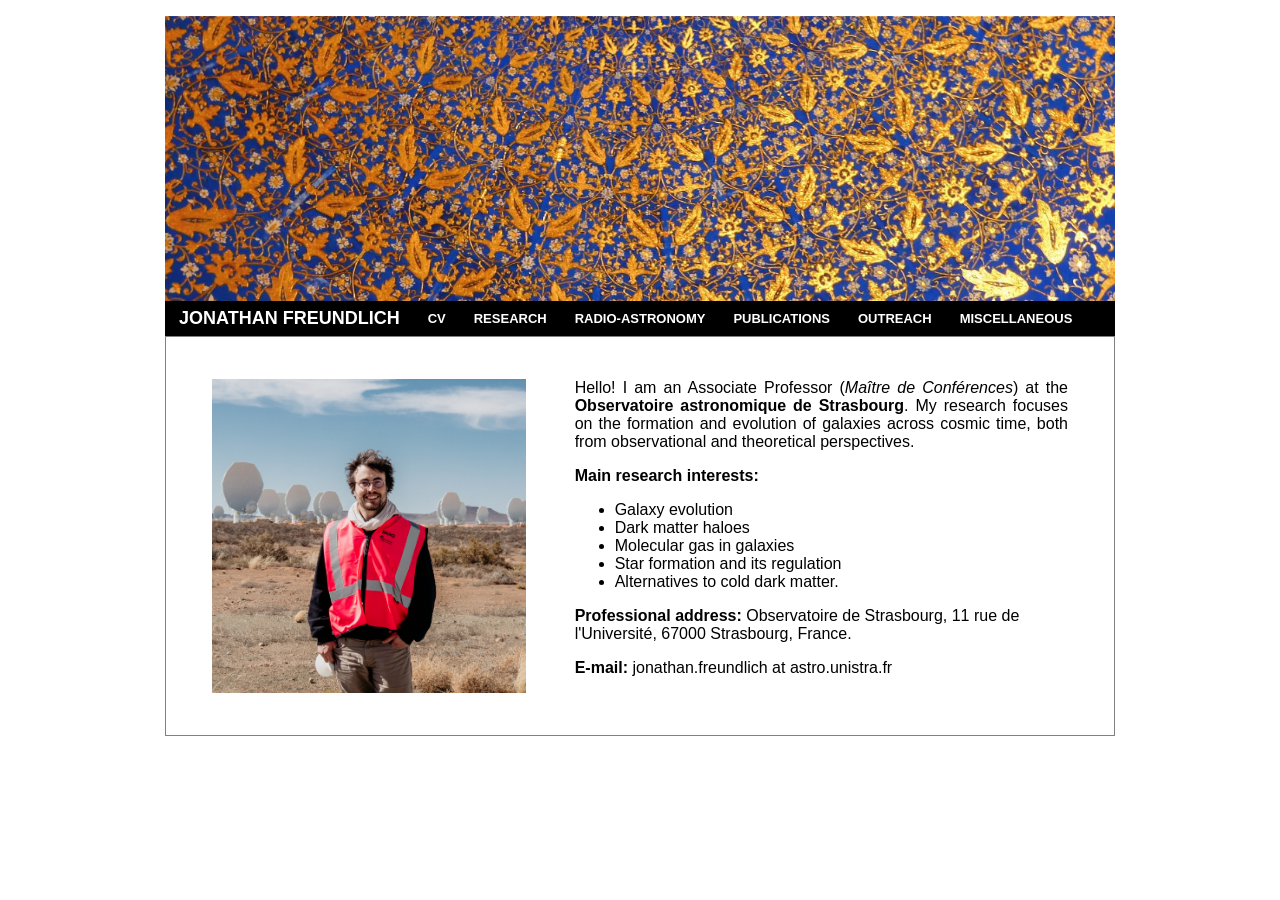
<file: index.html>
<html>
<link rel="stylesheet" type="text/css" href="style.css">

<head>
<title>Jonathan Freundlich</title>
</head>

<META HTTP-EQUIV="Content-Type" CONTENT="text/html; charset=UTF-8">
<META NAME="keywords" CONTENT="Jonathan,Freundlich,Jonathan
Freundlich,Astrophysics,Astro,Star formation,Filaments,Avishai
Dekel,Francoise Combes,Dekel,Combes,Hebrew University,Racah
Institute,Observatoire de
Paris,Cusp-core,Carbozone,Veronika,Hawaii,Las Vegas,Rameswaram">
<META NAME="description" CONTENT="Webpage of Jonathan Freundlich">
<META NAME="author" CONTENT="Jonathan Freundlich">

<script>
  (function(i,s,o,g,r,a,m){i['GoogleAnalyticsObject']=r;i[r]=i[r]||function(){
  (i[r].q=i[r].q||[]).push(arguments)},i[r].l=1*new Date();a=s.createElement(o),
  m=s.getElementsByTagName(o)[0];a.async=1;a.src=g;m.parentNode.insertBefore(a,m)
  })(window,document,'script','https://www.google-analytics.com/analytics.js','ga');

  ga('create', 'UA-87950720-1', 'auto');
  ga('send', 'pageview');

</script>

<body>

<!---- HEAD ----------------------------------------------------->

<div id="cf" class="shadow">
   <img class="bottom" src="images/samarkand2.jpg" />
   <img class="top" src="images/samarkand1.jpg" />
</div>

<div id="navbar">
        <ul>
           <li><a href="./index.html"
        style="text-decoration: none" class="nav"><font size="4"
        face="arial"><b>JONATHAN FREUNDLICH</b></font></a></li>
	   <li><a href="./cv.html" style="text-decoration: none" class="nav"><font size="2" face="arial"><b>CV</b></font></a></li>
           <li><a href="./research.html" style="text-decoration: none" class="nav"><font size="2" face="arial"><b>RESEARCH</b></font></a></li>
           <li><a href="./radio.html" style="text-decoration: none" class="nav"><font size="2" face="arial"><b>RADIO-ASTRONOMY</b></font></a></li>
           <li><a href="./publications.html" style="text-decoration: none" class="nav"><font size="2" face="arial"><b>PUBLICATIONS</b></font></a></li>
           <li><a href="./outreach.html" style="text-decoration: none" class="nav"><font size="2" face="arial"><b>OUTREACH</b></font></a></li>
           <li><a href="./miscelaneous.html" style="text-decoration: none" class="nav"><font size="2" face="arial"><b>MISCELLANEOUS</b></font></a></li>
        </ul>
</div>

<!---- TEXT ----------------------------------------------------->

<table frame="box" width=100%>
<tr>
<td>
<blockquote>

<font face="arial">
<br/>
<br/>
<center>
  <table  width=100%>
    <tr valign="top">
      <td width=37% >
      <img src="images/photo_SKA.jpeg" width=100% />
      </td>
      <td width=5%>
      </td>
      <td>
	<p align="justify">
	Hello! I am an Associate Professor (<i>Maître de Conférences</i>) at the
	<a href="https://astro.unistra.fr/"
	style="text-decoration:none" class="type1"><b>Observatoire astronomique de Strasbourg</b></a>.
	My research focuses on the formation and evolution of galaxies across
	cosmic time, both from observational and theoretical perspectives. 
	</p>

	<p>
	<b>Main research interests:</b>
	    <ul>
    <li>Galaxy evolution</li>	  
    <li>Dark matter haloes</li>
    <li>Molecular gas in galaxies</li>  
    <li>Star formation and its regulation</li>
    <li>Alternatives to cold dark matter. </li>
	    </ul>
	</p>
	    
	
	<p>
	<b>Professional address:</b> Observatoire de Strasbourg, 11 rue de l'Universit&eacute;, 67000 Strasbourg, France. 
	</p>

	<p>
	<b>E-mail:</b> jonathan.freundlich at astro.unistra.fr
	<br />
	<br />
	<br />
	</p>
      </td>
    </tr>
  </table>
</center>



<center>
</center>

</font>

</blockquote>
</td>
</tr>
</table>


<!---- FOOT ----------------------------------------------------->




</body></html>
</file>
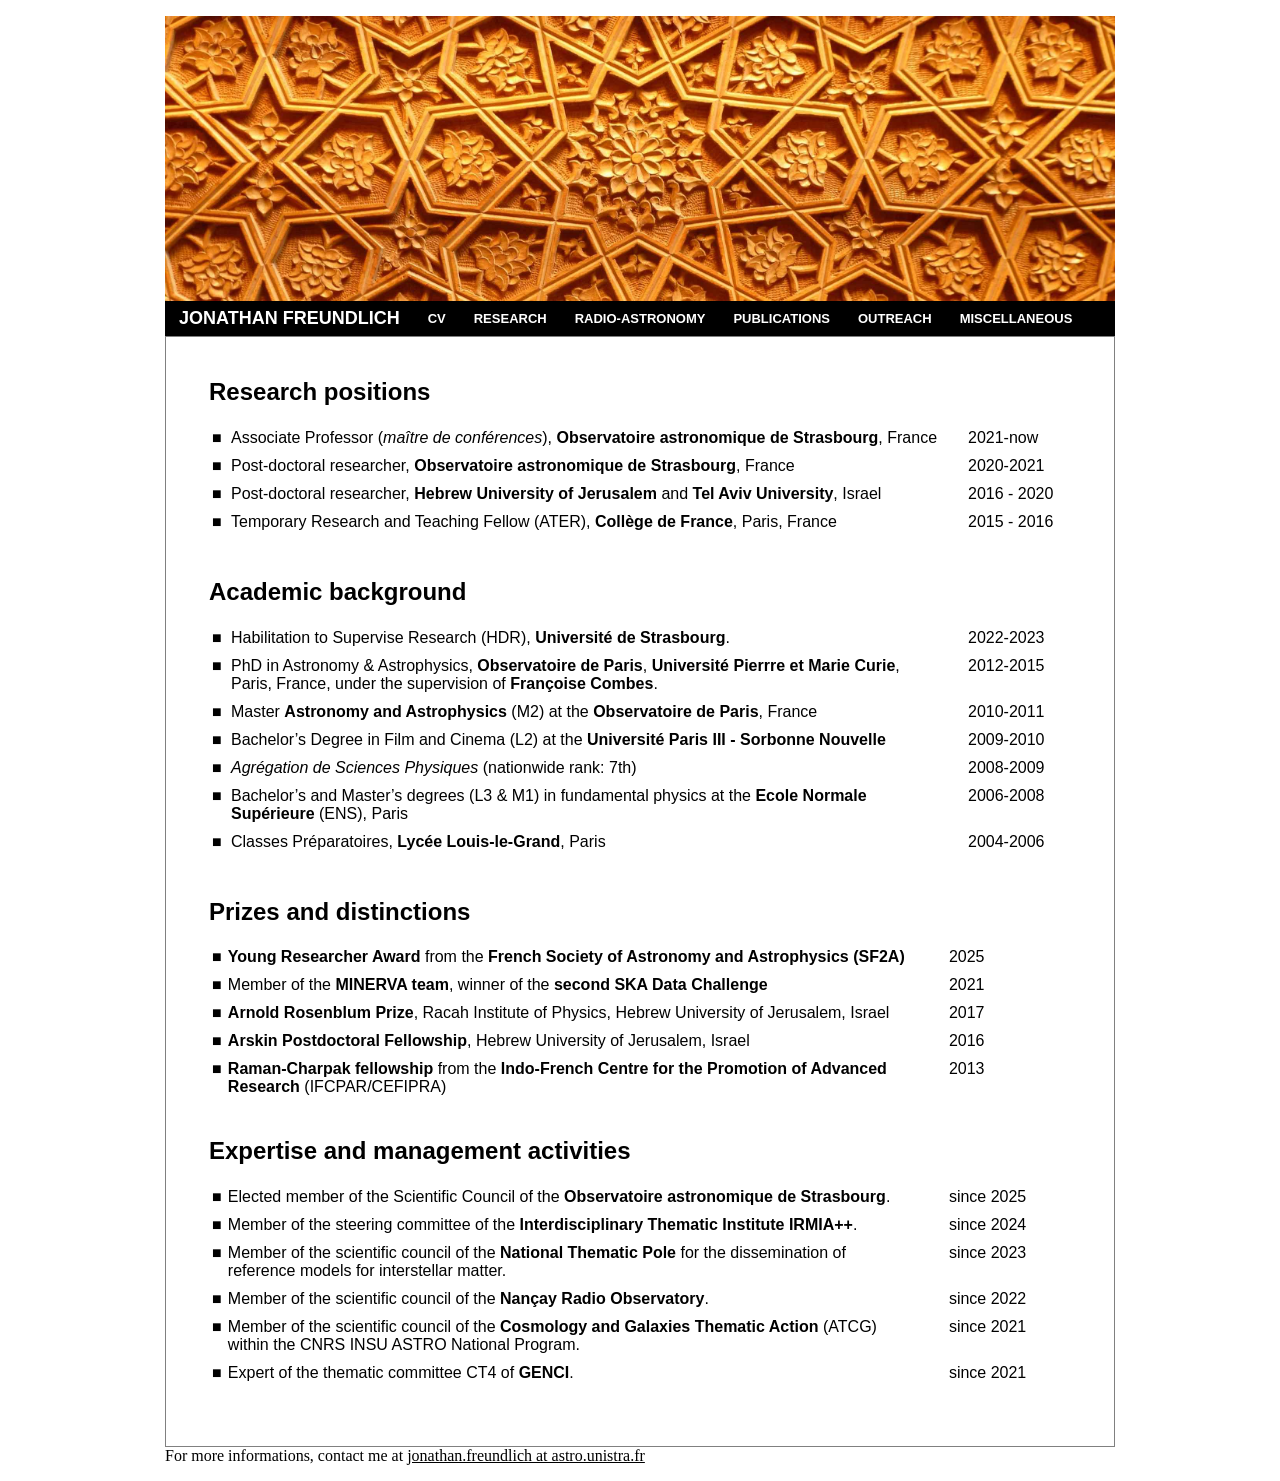
<file: cv.html>
<html>
<link rel="stylesheet" type="text/css" href="style.css">

<head>
<title>Jonathan Freundlich</title>
</head>

<META HTTP-EQUIV="Content-Type" CONTENT="text/html; charset=UTF-8">
<META HTTP-EQUIV="Content-Type" CONTENT="text/html; charset=UTF-8">
<META NAME="keywords" CONTENT="Jonathan,Freundlich,Jonathan
Freundlich,Astrophysics,Astro,Star formation,Filaments,Avishai
Dekel,Francoise Combes,Dekel,Combes,Hebrew University,Racah
Institute,Observatoire de
Paris,Cusp-core,Carbozone,Veronika,Hawaii,Las Vegas,Rameswaram">
<META NAME="description" CONTENT="Webpage of Jonathan Freundlich">
<META NAME="author" CONTENT="Jonathan Freundlich">

<script>
  (function(i,s,o,g,r,a,m){i['GoogleAnalyticsObject']=r;i[r]=i[r]||function(){
  (i[r].q=i[r].q||[]).push(arguments)},i[r].l=1*new Date();a=s.createElement(o),
  m=s.getElementsByTagName(o)[0];a.async=1;a.src=g;m.parentNode.insertBefore(a,m)
  })(window,document,'script','https://www.google-analytics.com/analytics.js','ga');

  ga('create', 'UA-87950720-1', 'auto');
  ga('send', 'pageview');

</script>

<body>

<!---- HEAD ----------------------------------------------------->

<div id="cf" class="shadow">
   <img class="bottom" src="images/samarkand4.jpg" />
   <img class="top" src="images/samarkand3.jpg" />
</div>

<div id="navbar">
        <ul>
           <li><a href="./index.html"
        style="text-decoration: none" class="nav"><font size="4"
        face="arial"><b>JONATHAN FREUNDLICH</b></font></a></li>
	   <li><a href="./cv.html" style="text-decoration: none" class="nav"><font size="2" face="arial"><b>CV</b></font></a></li>
           <li><a href="./research.html" style="text-decoration: none" class="nav"><font size="2" face="arial"><b>RESEARCH</b></font></a></li>
           <li><a href="./radio.html" style="text-decoration: none" class="nav"><font size="2" face="arial"><b>RADIO-ASTRONOMY</b></font></a></li>
           <li><a href="./publications.html" style="text-decoration: none" class="nav"><font size="2" face="arial"><b>PUBLICATIONS</b></font></a></li>
		<li><a href="./outreach.html" style="text-decoration: none" class="nav"><font size="2" face="arial"><b>OUTREACH</b></font></a></li>
           <li><a href="./miscelaneous.html" style="text-decoration: none" class="nav"><font size="2" face="arial"><b>MISCELLANEOUS</b></font></a></li>
        </ul>
</div>

<!---- TEXT ----------------------------------------------------->

<table frame="box" width=100%>
<tr>
<td>
<blockquote>

<font face="arial">

  
<br />
  

<h2 width=100%>Research positions</h2>
<table  width=100%>
	<tr valign="top" class="spaceUnder">
      <td width=15px valign="top">&#9632; </td>
      <td valign="top"> Associate Professor (<i>maître de conférences</i>), <a
	href="https://astro.unistra.fr/" style="text-decoration:
	none" class="type1"><b>Observatoire astronomique de Strasbourg</b></a>, France</td>
      <td width=20px></td>
      <td width=100px valign="top">2021-now</td>
    </tr>
    
	<tr valign="top" class="spaceUnder">
      <td width=15px valign="top">&#9632; </td>
      <td valign="top"> Post-doctoral researcher, <a
	href="https://astro.unistra.fr/" style="text-decoration:
	none" class="type1"><b>Observatoire astronomique de Strasbourg</b></a>, France</td>
      <td width=20px></td>
      <td width=100px valign="top">2020-2021</td>
    </tr>
    
    <tr valign="top" class="spaceUnder">
      <td width=15px valign="top">&#9632; </td>
      <td valign="top"> Post-doctoral researcher, <a
	href="http://new.huji.ac.il/en" style="text-decoration:
	none" class="type1"><b>Hebrew University of
	Jerusalem</b></a> and <a
	href="https://physics.tau.ac.il/astrophysics" style="text-decoration:
	none" class="type1"><b>Tel Aviv University</b>, Israel</td>
      <td width=20px></td>
      <td width=100px valign="top">2016 - 2020</td>
    </tr>

    <tr class="spaceUnder">
      <td width=5px valign="top">&#9632; </td>
      <td valign="top">Temporary Research and Teaching Fellow (ATER), 
	<a
	href="https://www.college-de-france.fr/site/college/index.htm" style="text-decoration:
	none" class="type1"><b>Coll&egrave;ge de France</b></a>, Paris,
	France</td>
      <td width=20px></td>
      <td valign="top">2015 - 2016</td>
    </tr>

</table>
<br />

<h2 width=100%>Academic background</h2>
<table  width=100%>
    <tr valign="top" class="spaceUnder">
      <td width=15px valign="top">&#9632; </td>
      <td valign="top" class="spaceUnder"> Habilitation to Supervise Research (HDR), <a
          href="https://www.unistra.fr/fr" style="text-decoration:none"
          class="type1"><b>Université de Strasbourg</b></a>.</td>
      <td width=20px></td>
      <td width=100px valign="top">2022-2023</td>
    </tr>
      
    <tr valign="top" class="spaceUnder">
      <td width=15px valign="top">&#9632; </td>
      <td valign="top" class="spaceUnder">PhD in Astronomy & Astrophysics, <a
          href="https://www.obspm.fr/" style="text-decoration:none"
          class="type1"><b>Observatoire de Paris</b></a>, <a
	href="http://www.upmc.fr/en/index.html" style="text-decoration:none"
	class="type1"><b>Universit&eacute; Pierrre et Marie Curie</b></a>, Paris, France,
	under the supervision of <a
	href="http://aramis.obspm.fr/~combes/" style="text-decoration:none"
	class="type1"><b>Françoise Combes</b></a>.</td>
      <td width=20px></td>
      <td width=100px valign="top">2012-2015</td>
    </tr>
    
    <tr valign="top"  class="spaceUnder">
       <td width=5px valign="top">&#9632; </td>
      <td valign="top">Master	<a
	href="http://ufe.obspm.fr/Master/Master-2-Recherche/" style="text-decoration:none"
	class="type1"><b>Astronomy and Astrophysics</b></a> (M2) at the
	<a
	href="https://www.obspm.fr/" style="text-decoration:none"
	class="type1"><b>Observatoire de Paris</b></a>, France
      </td>
      <td width=20px valign="top"></td>
      <td valign="top">2010-2011</td>
    </tr>
    
    <tr valign="top"  class="spaceUnder">
      <td width=5px valign="top">&#9632; </td>
      <td valign="top">Bachelor’s Degree in Film and Cinema (L2) at the <a
	href="http://www.univ-paris3.fr/dept-cav" style="text-decoration:none"
	class="type1"><b>Université Paris III - Sorbonne Nouvelle</b></a></td>
      <td width=20px></td>
      <td valign="top">2009-2010</td>
    </tr>
    
    <tr valign="top" class="spaceUnder">
      <td width=5px valign="top">&#9632; </td>
      <td><i>Agr&eacute;gation de Sciences
	Physiques</i> (nationwide rank: 7th)</td>
      <td width=20px></td>
      <td>2008-2009</td>
    </tr>
    
    <tr valign="top" class="spaceUnder">
      <td width=5px valign="top">&#9632; </td>
      <td valign="top" class="spaceUnder"> Bachelor’s and Master’s degrees (L3 & M1) in fundamental
	physics at the <a
	href="http://www.ens.fr" style="text-decoration:none"
	class="type1"><b>Ecole Normale Sup&eacute;rieure </b></a> (ENS),
	Paris</td>
      <td width=20px></td>
      <td valign="top">2006-2008</td>
    </tr>
    
    <tr valign="top" class="spaceUnder">
      <td width=5px valign="top">&#9632; </td>
      <td valign="top"> Classes Pr&eacute;paratoires, <a
	href="https://en.wikipedia.org/wiki/Lyc%C3%A9e_Louis-le-Grand" style="text-decoration:none"
	class="type1"><b>Lyc&eacute;e Louis-le-Grand</b></a>, Paris</td>
      <td width=20px></td>
      <td valign="top">2004-2006</td>
    </tr>   
</table>
<br />

<h2 width=100%>Prizes and distinctions</h2>
<table  width=100%>
    <tr valign="top" class="spaceUnder">
      <td width=5px valign="top">&#9632; </td>
      <td valign="top"><a href="https://sf2a.eu/website2023/message-sf2a-12-04-2025/" style="text-decoration:none" class="type1"><b>Young Researcher Award</b></a> from the <a href="https://sf2a.eu/website2023/" style="text-decoration:none" class="type1"><b>French Society of Astronomy and Astrophysics (SF2A)</b></a></td>
      <td width=20px></td>
      <td width=100px valign="top">2025</td>
    </tr>
    
    <tr valign="top" class="spaceUnder">
      <td width=5px valign="top">&#9632; </td>
      <td valign="top">Member of the <a href="https://minerva-astro.obspm.fr/ska-data-challenges/" style="text-decoration:none" class="type1"><b>MINERVA team</b></a>, winner of the <a href="https://sdc2.skao.int/" style="text-decoration:none" class="type1"><b>second SKA Data Challenge</b></a></td>
      <td width=20px></td>
      <td width=100px valign="top">2021</td>
    </tr>
    
    <tr valign="top" class="spaceUnder">
      <td width=5px valign="top">&#9632; </td>
      <td valign="top"><b>Arnold Rosenblum Prize</b>, Racah
	Institute of Physics, Hebrew University of Jerusalem, Israel</td>
      <td width=20px></td>
      <td width=100px valign="top">2017</td>
    </tr>
    
    <tr valign="top" class="spaceUnder">
      <td width=5px valign="top">&#9632; </td>
      <td width=580px valign="top"><a
	href="http://ldft.huji.ac.il/" style="text-decoration:none"
	class="type1"><b>Arskin Postdoctoral Fellowship</b></a>, Hebrew University of Jerusalem, Israel</td>
      <td width=20px></td>
      <td width=100px valign="top">2016</td>
    </tr>
    
    <tr valign="top" >
      <td width=5px valign="top">&#9632; </td>
      <td valign="top" class="spaceUnder"><a
	href="http://www.inde.campusfrance.org/en/page/Raman-charpak-scholarship" style="text-decoration:none"
	class="type1"><b>Raman-Charpak fellowship</b></a> from the <a
	href="http://www.cefipra.org/" style="text-decoration:none"
	class="type1"><b>Indo-French Centre for the Promotion of Advanced Research</b></a> (IFCPAR/CEFIPRA)</td>
      <td width=20px></td>  
      <td valign="top">2013</td>
    </tr>	
</table>
<br />

<h2 width=100%>Expertise and management activities</h2>
<table  width=100%>
    
    <tr valign="top" class="spaceUnder">
      <td width=5px valign="top">&#9632; </td>
      <td valign="top">Elected member of the Scientific Council of the <a
          href="https://astro.unistra.fr/" style="text-decoration:
          none" class="type1"><b>Observatoire astronomique de Strasbourg</b></a>.</td>
      <td width=20px></td>
      <td width=100px valign="top">since 2025</td>
    </tr>
    
    <tr class="spaceUnder">
      <td width=5pxvalign="top">&#9632; </td>
      <td width=580px valign="top">Member of the steering committee of the <a
          href="https://irmiapp.unistra.fr/fr/" style="text-decoration:
          none" class="type1"><b>Interdisciplinary Thematic Institute IRMIA++</b></a>.
      </td>
      <td width=20px></td>
      <td width=100px valign="top">since 2024</td>
    </tr>
    
    <tr class="spaceUnder">
      <td width=5px valign="top">&#9632; </td>
      <td valign="top">Member of the scientific council of the <a
          href="https://ism.obspm.fr/" style="text-decoration:
          none" class="type1"><b> National Thematic Pole</b></a> for the dissemination of reference models for interstellar matter.</td>
      <td width=20px></td> 
      <td valign="top">since 2023</td>
    </tr>
    
    <tr class="spaceUnder">
      <td width=5px valign="top">&#9632; </td>
      <td valign="top">Member of the scientific council of the <a
          href="https://www.obs-nancay.fr/" style="text-decoration:
          none" class="type1"><b> Nançay Radio Observatory</b></a>.</td>
      <td width=20px></td> 
      <td valign="top">since 2022</td>
    </tr>
    
    <tr class="spaceUnder">
      <td width=5px valign="top">&#9632; </td>
      <td valign="top">Member of the scientific council of the <a
          href="https://atcg.lam.fr/" style="text-decoration:
          none" class="type1"><b>Cosmology and Galaxies Thematic Action</b></a> (ATCG) within the CNRS INSU ASTRO National Program.</td>
      <td width=20px></td> 
      <td valign="top">since 2021</td>
    </tr>
   
   <tr class="spaceUnder">
     <td width=5px valign="top">&#9632; </td>
     <td valign="top">Expert of the thematic committee CT4 of <a
         href="https://www.genci.fr/" style="text-decoration:
         none" class="type1"><b>GENCI</b></a>.</td>
     <td width=20px></td> 
     <td valign="top">since 2021</td>
   </tr>
   
</table>
<br />
<br />
</font>


</blockquote>
</td>
</tr>
</table>


<!---- FOOT ----------------------------------------------------->

<p align="left" style="margin: 0px 0px 0px 0px">
For more informations, contact me at
<a href="mailto:jonathan.freundlich@mail.huji.ac.il"
class="type1">jonathan.freundlich at astro.unistra.fr</a>



</body></html>
</file>
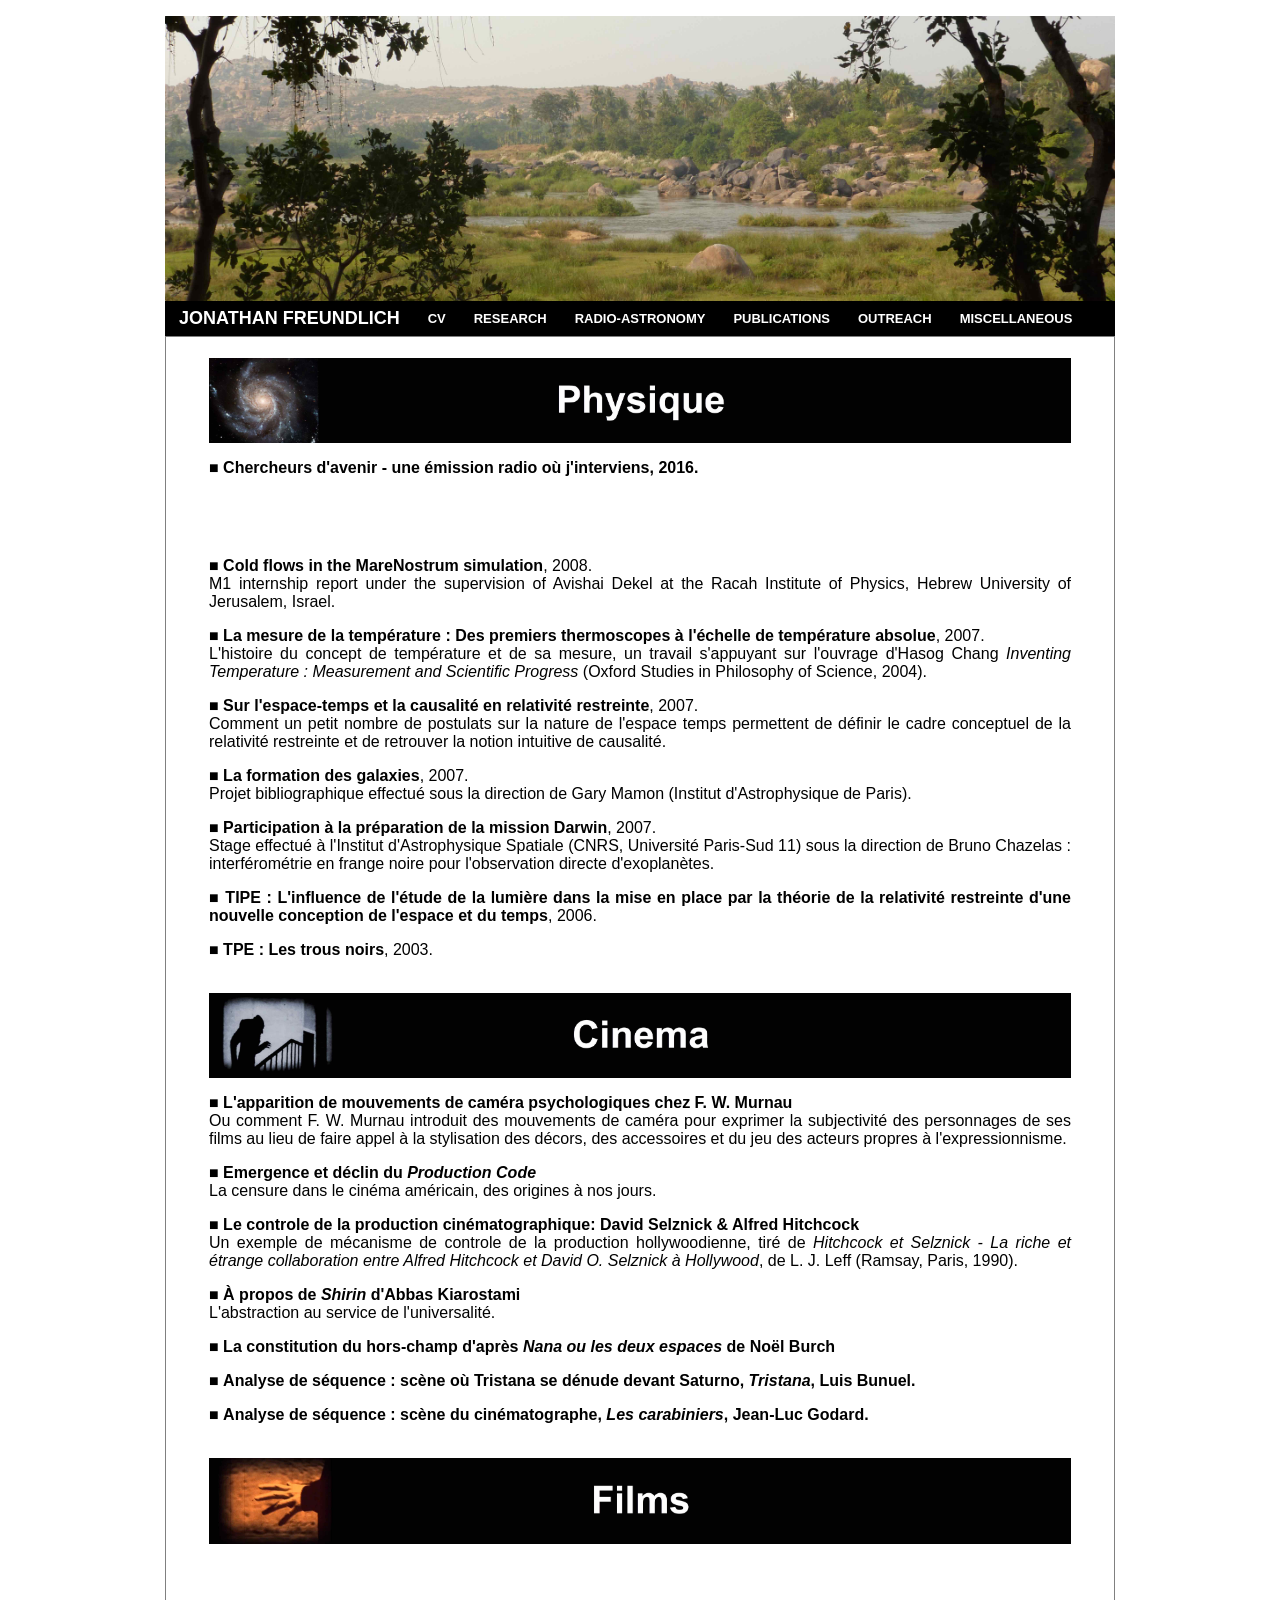
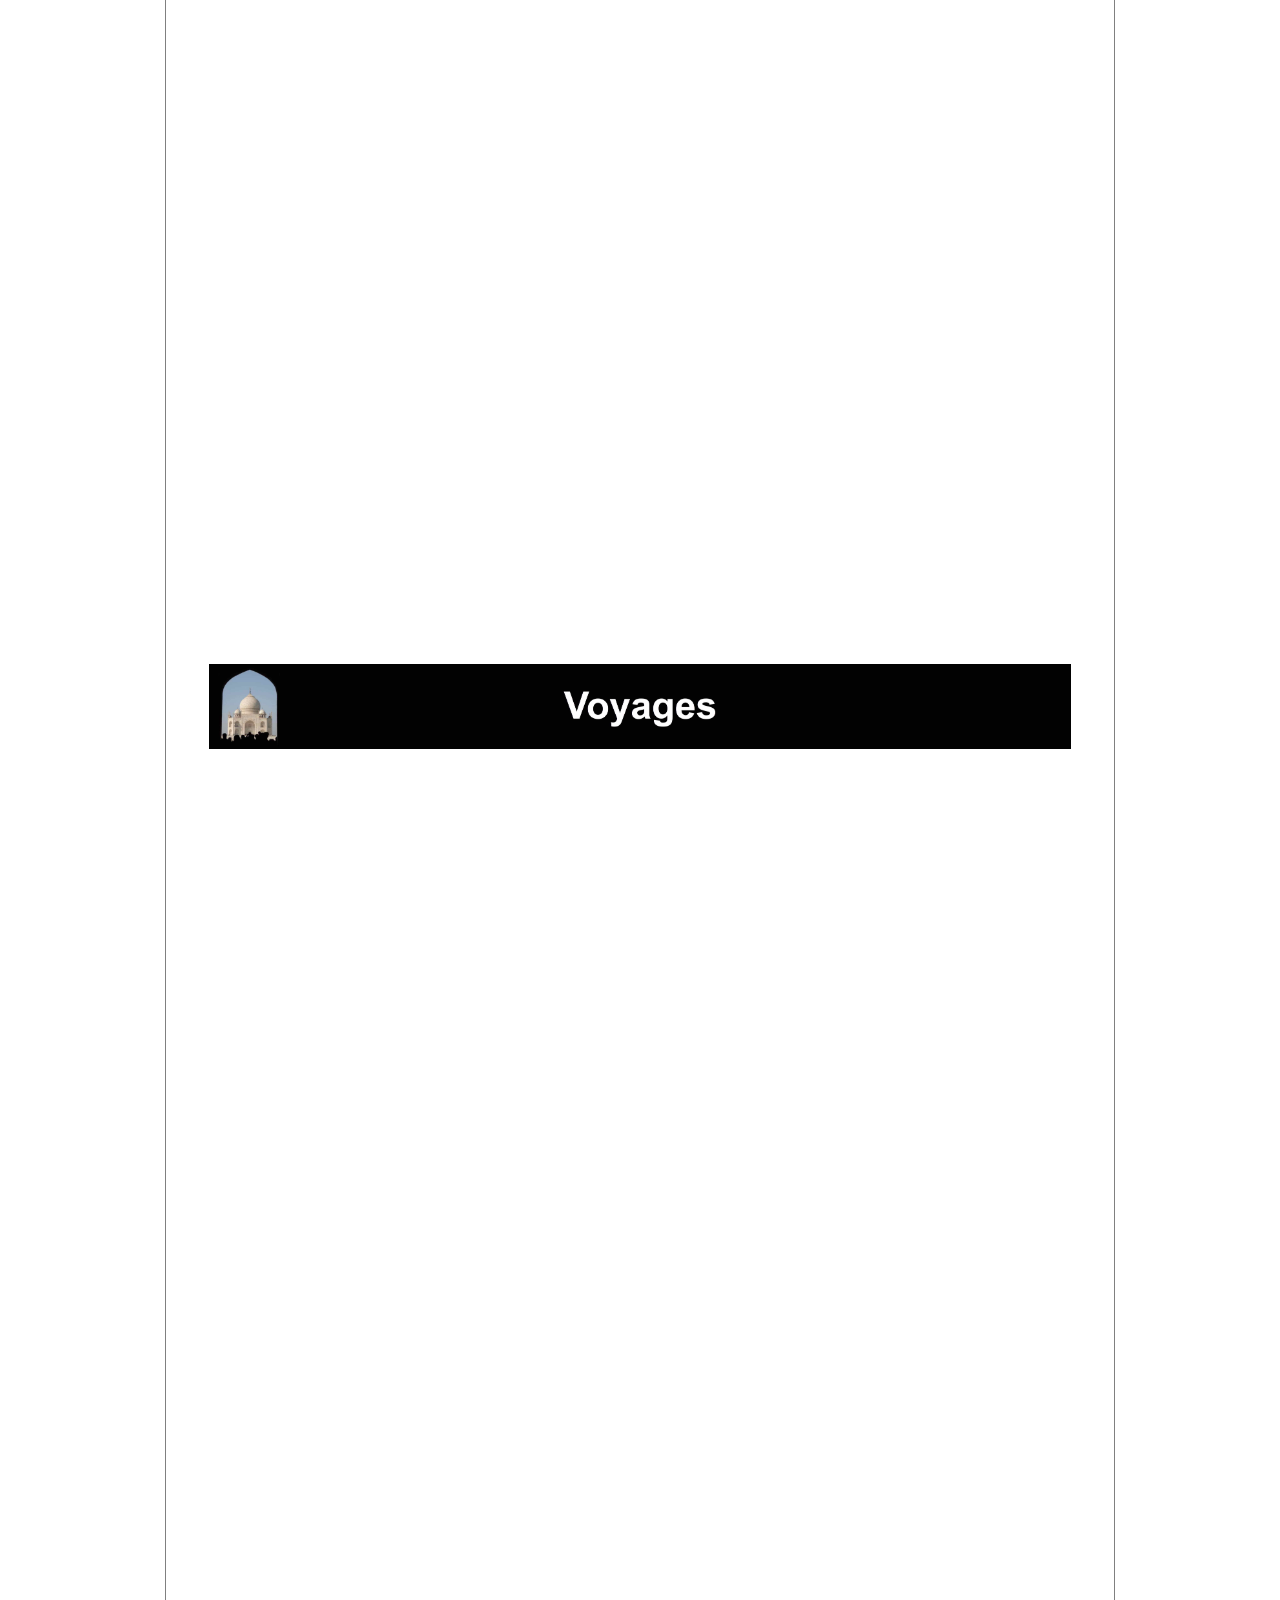
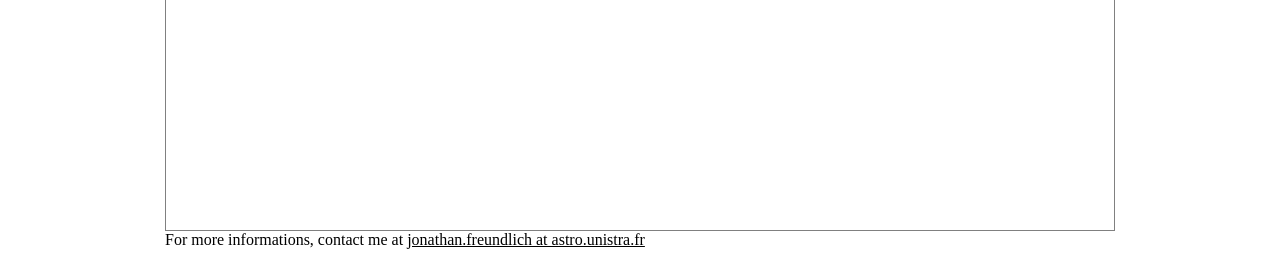
<file: miscelaneous.html>
<html>
<link rel="stylesheet" type="text/css" href="style.css">

<head>
<title>Jonathan Freundlich</title>
</head>

<META HTTP-EQUIV="Content-Type" CONTENT="text/html; charset=UTF-8">
<META HTTP-EQUIV="Content-Type" CONTENT="text/html; charset=UTF-8">
<META NAME="keywords" CONTENT="Jonathan,Freundlich,Jonathan
Freundlich,Astrophysics,Astro,Star formation,Filaments,Avishai
Dekel,Francoise Combes,Dekel,Combes,Hebrew University,Racah
Institute,Observatoire de
Paris,Cusp-core,Carbozone,Veronika,Hawaii,Las Vegas,Rameswaram">
<META NAME="description" CONTENT="Webpage of Jonathan Freundlich">
<META NAME="author" CONTENT="Jonathan Freundlich">


<script>
  (function(i,s,o,g,r,a,m){i['GoogleAnalyticsObject']=r;i[r]=i[r]||function(){
  (i[r].q=i[r].q||[]).push(arguments)},i[r].l=1*new Date();a=s.createElement(o),
  m=s.getElementsByTagName(o)[0];a.async=1;a.src=g;m.parentNode.insertBefore(a,m)
  })(window,document,'script','https://www.google-analytics.com/analytics.js','ga');

  ga('create', 'UA-87950720-1', 'auto');
  ga('send', 'pageview');

</script>

<body>

<!---- HEAD ----------------------------------------------------->

<div id="cf" class="shadow">
   <img class="bottom" src="images/pangong.jpg" />
   <img class="top" src="images/hampi2.jpg" />
</div>

<div id="navbar">
        <ul>
           <li><a href="./index.html"
        style="text-decoration: none" class="nav"><font size="4"
        face="arial"><b>JONATHAN FREUNDLICH</b></font></a></li>
	   <li><a href="./cv.html" style="text-decoration: none" class="nav"><font size="2" face="arial"><b>CV</b></font></a></li>
           <li><a href="./research.html" style="text-decoration: none" class="nav"><font size="2" face="arial"><b>RESEARCH</b></font></a></li>
           <li><a href="./radio.html" style="text-decoration: none" class="nav"><font size="2" face="arial"><b>RADIO-ASTRONOMY</b></font></a></li>
           <li><a href="./publications.html" style="text-decoration: none" class="nav"><font size="2" face="arial"><b>PUBLICATIONS</b></font></a></li>
           <li><a href="./outreach.html" style="text-decoration: none" class="nav"><font size="2" face="arial"><b>OUTREACH</b></font></a></li>
           <li><a href="./miscelaneous.html" style="text-decoration: none" class="nav"><font size="2" face="arial"><b>MISCELLANEOUS</b></font></a></li>
        </ul>
</div>

<!---- TEXT ----------------------------------------------------->

<table frame="box" width=100%>
<tr>
<td>
<blockquote>

<font face="arial">
<br />

<center> 
  <img width=100% src="images/physique.jpg" />
</center>

 <p align="justify">
  &#9632; <b>Chercheurs d'avenir - une  &eacute;mission radio
  o&ugrave; j'interviens, 2016.</b> 
  <br />
<iframe
src="https://www.franceinter.fr/embed/player/aod/2e886be9-3437-40de-aeee-9825e969b64c"
width="100%" height="64" frameborder="0" scrolling="no"></iframe>
</p>

 <p align="justify">
  &#9632; <a href="documents/physique/cold_flows.pdf"
  style="text-decoration:none" class="type1"><b>Cold flows in the
  MareNostrum simulation</b></a>, 2008. 
  <br />
  M1 internship report under the supervision of Avishai Dekel at the Racah
  Institute of Physics, Hebrew University of Jerusalem, Israel.
</p>

<p align="justify">
  &#9632; <a href="documents/physique/temperature_hps.pdf"
  style="text-decoration:none" class="type1"><b>La mesure de la
  temp&eacute;rature : Des premiers thermoscopes &agrave; l'&eacute;chelle de temp&eacute;rature absolue</b></a>, 2007. 
  <br />
  L'histoire du concept de temp&eacute;rature et de sa mesure, un
  travail s'appuyant sur l'ouvrage d'Hasog Chang <i>Inventing
  Temperature : Measurement and Scientific Progress</i> (Oxford Studies
  in Philosophy of Science, 2004). 
</p>

<p align="justify">
  &#9632; <a href="documents/physique/espace_temps.pdf"
  style="text-decoration:none" class="type1"><b>Sur l'espace-temps et
  la causalit&eacute; en relativit&eacute; restreinte</b></a>, 2007.
  <br />
  Comment un petit nombre de postulats sur la nature de l'espace temps
  permettent de d&eacute;finir le cadre conceptuel de la
  relativit&eacute; restreinte et de retrouver la notion intuitive de
  causalit&eacute;. 
</p>

 <p align="justify">
  &#9632; <a href="documents/physique/formation_des_galaxies.pdf"
  style="text-decoration:none" class="type1"><b>La formation des galaxies</b></a>, 2007. 
  <br />
  Projet bibliographique effectu&eacute; sous la direction de Gary
  Mamon (Institut d'Astrophysique de Paris).  
</p>

 <p align="justify">
  &#9632; <a href="documents/physique/mission_darwin.pdf"
  style="text-decoration:none" class="type1"><b>Participation &agrave;
  la pr&eacute;paration de la mission Darwin</b></a>, 2007. 
  <br />
  Stage effectu&eacute; &agrave; l'Institut d'Astrophysique Spatiale
  (CNRS, Universit&eacute; Paris-Sud 11) sous la direction de Bruno
  Chazelas : interf&eacute;rom&eacute;trie en frange noire pour
  l'observation directe d'exoplan&egrave;tes.  
</p>

 <p align="justify">
  &#9632; <a href="documents/physique/tipe_relativite_restreinte.pdf"
  style="text-decoration:none" class="type1"><b>TIPE : L'influence de
  l'&eacute;tude de la lumi&egrave;re dans la mise en place par la
  th&eacute;orie de la relativit&eacute; restreinte d'une nouvelle
  conception de l'espace et du temps</b></a>, 2006. 
</p>

<p align="justify">
  &#9632; <a href="documents/physique/tpe_trous_noirs.pdf"
  style="text-decoration:none" class="type1"><b>TPE : Les trous
  noirs</b></a>, 2003. 
</p>
<br />










<center> 
  <img width=100% src="images/cinema.jpg" />
</center>

 <p align="justify">
  &#9632; <a href="https://hal.archives-ouvertes.fr/hal-01405117/document"
  style="text-decoration:none" class="type1"><b>L'apparition de
  mouvements de cam&eacute;ra psychologiques chez
  F. W. Murnau</b></a>
  <br />
  Ou comment F. W. Murnau introduit des
  mouvements de cam&eacute;ra pour exprimer la subjectivit&eacute; des
  personnages de ses films au lieu de faire appel &agrave; la
  stylisation des d&eacute;cors, des accessoires et du jeu des acteurs
  propres &agrave; l'expressionnisme. 
</p>

 <p align="justify">
  &#9632; <a href="documents/cinema/production_code.pdf"
  style="text-decoration:none" class="type1"><b>Emergence et
  d&eacute;clin du <i>Production Code</i></b></a>
  <br />
  La censure dans le cin&eacute;ma am&eacute;ricain, des origines
  &agrave; nos jours. 
</p>

 <p align="justify">
  &#9632; <a href="documents/cinema/hitchcock-selznick.pdf"
  style="text-decoration:none" class="type1"><b>Le controle de la
  production cin&eacute;matographique: David Selznick & Alfred Hitchcock</b></a>
  <br />
  Un exemple de m&eacute;canisme de controle de la production
  hollywoodienne, tir&eacute; de
  <i>Hitchcock et Selznick - La riche et  &eacute;trange collaboration
  entre Alfred Hitchcock et David O. Selznick &agrave; Hollywood</i>,
  de L. J. Leff (Ramsay, Paris, 1990). 
</p>

 <p align="justify">
  &#9632; <a href="documents/cinema/shirin.pdf"
  style="text-decoration:none" class="type1"><b>À propos de
  <i>Shirin</i> d'Abbas Kiarostami</b></a>
  <br />
  L'abstraction au service de l'universalit&eacute;. 
</p>

 <p align="justify">
  &#9632; <a href="documents/cinema/nana_burch.pdf"
  style="text-decoration:none" class="type1"><b>La constitution du hors-champ
d'après <i>Nana ou les deux espaces</i> de Noël Burch</b></a>
</p>

 <p align="justify">
  &#9632; <a href="documents/cinema/bunuel_tristana.pdf"
  style="text-decoration:none" class="type1"><b>Analyse de
  s&eacute;quence : sc&egrave;ne o&ugrave; Tristana se d&eacute;nude
  devant Saturno, <i>Tristana</i>, Luis Bunuel.</b></a>
</p>

 <p align="justify">
  &#9632; <a href="documents/cinema/bunuel_tristana.pdf"
  style="text-decoration:none" class="type1"><b>Analyse de
  s&eacute;quence : sc&egrave;ne du cin&eacute;matographe, <i>Les
  carabiniers</i>, Jean-Luc Godard.</b></a>
</p>
<br />











<center> 
  <img width=100% src="images/films.jpg" />
</center>
<br />
<br />

<table width=100%>
  <tr>
    <td align="left">
  <iframe
  src="https://player.vimeo.com/video/8474405?byline=0&portrait=0"
  width=400" height="300" frameborder="0" webkitallowfullscreen
  mozallowfullscreen allowfullscreen></iframe>
      </td>
    <td align="right">
  <iframe src="https://player.vimeo.com/video/10633066?byline=0&portrait=0" width="400" height="300" frameborder="0" webkitallowfullscreen mozallowfullscreen allowfullscreen></iframe>
      </td>      
</table>
<br />
<br />

<table width=100%>
  <tr>
    <td align="left">
 <iframe
  src="https://player.vimeo.com/video/11951646?byline=0&portrait=0"
  width="400" height="300" frameborder="0" webkitallowfullscreen
  mozallowfullscreen allowfullscreen></iframe>
      </td>
    <td align="right">
  <iframe src="https://player.vimeo.com/video/12550780?byline=0&portrait=0" width="400" height="300" frameborder="0" webkitallowfullscreen mozallowfullscreen allowfullscreen></iframe>
      </td>      
</table>
<br />
<br />


<center> 
  <img width=100% src="images/voyages.jpg" />
</center>
<br />
<br />

<table width=100%>
  <tr>
    <td align="left">
      <iframe
      src="https://player.vimeo.com/video/15094621?byline=0&portrait=0"
      width="400" height="300" frameborder="0" webkitallowfullscreen
      mozallowfullscreen allowfullscreen>
      </iframe>
    </td>
    <td align="right">
      <iframe
      src="https://player.vimeo.com/video/15788062?byline=0&portrait=0"
      width="400" height="300" frameborder="0" webkitallowfullscreen
      mozallowfullscreen allowfullscreen>
      </iframe>
    </td>      
</table>
<br />
<br />

<table width=100%>
  <tr>
    <td align="left">
      <iframe
      src="https://player.vimeo.com/video/44509129?byline=0&portrait=0"
      width="400" height="300" frameborder="0" webkitallowfullscreen
      mozallowfullscreen allowfullscreen></iframe>
    </td>
    <td align="right">
      <iframe
      src="https://player.vimeo.com/video/104183120?byline=0&portrait=0"
      width="400" height="300" frameborder="0" webkitallowfullscreen
      mozallowfullscreen allowfullscreen>
      </iframe>
    </td>      
</table>
<br />
<br />

<table width=100%>
  <tr>
    <td align="left">
      <iframe
      src="https://player.vimeo.com/video/37357283?byline=0&portrait=0"
      width="400" height="300" frameborder="0" webkitallowfullscreen
      mozallowfullscreen allowfullscreen></iframe>
    </td>
    <td align="right">
      <iframe
      src="https://player.vimeo.com/video/54284000?byline=0&portrait=0"
      width="400" height="300" frameborder="0" webkitallowfullscreen
      mozallowfullscreen allowfullscreen>
      </iframe>
    </td>      
</table>
<br />
<br />




</font>

</blockquote>
</td>
</tr>
</table>


<!---- FOOT ----------------------------------------------------->

<p align="left" style="margin: 0px 0px 0px 0px">
For more informations, contact me at
<a href="mailto:jonathan.freundlich@mail.huji.ac.il"
class="type1">jonathan.freundlich at astro.unistra.fr</a>



</body></html>
</file>
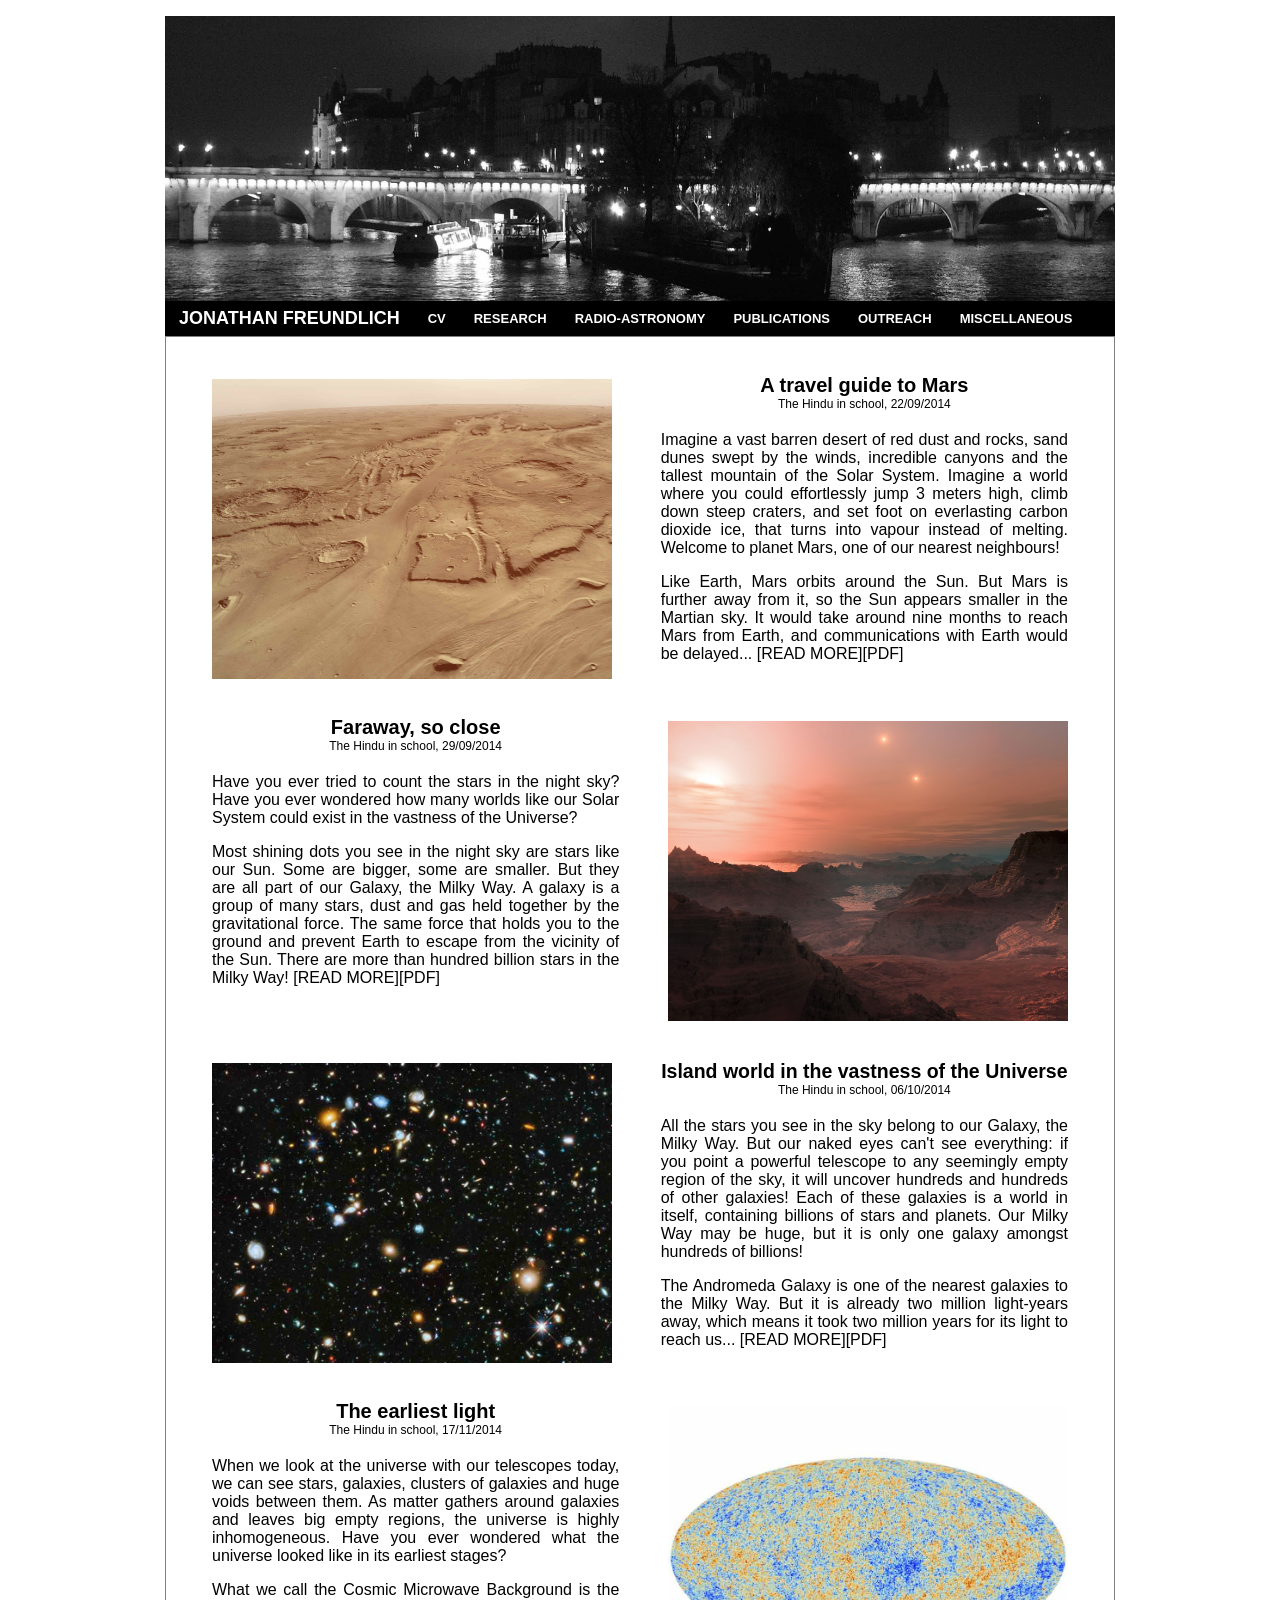
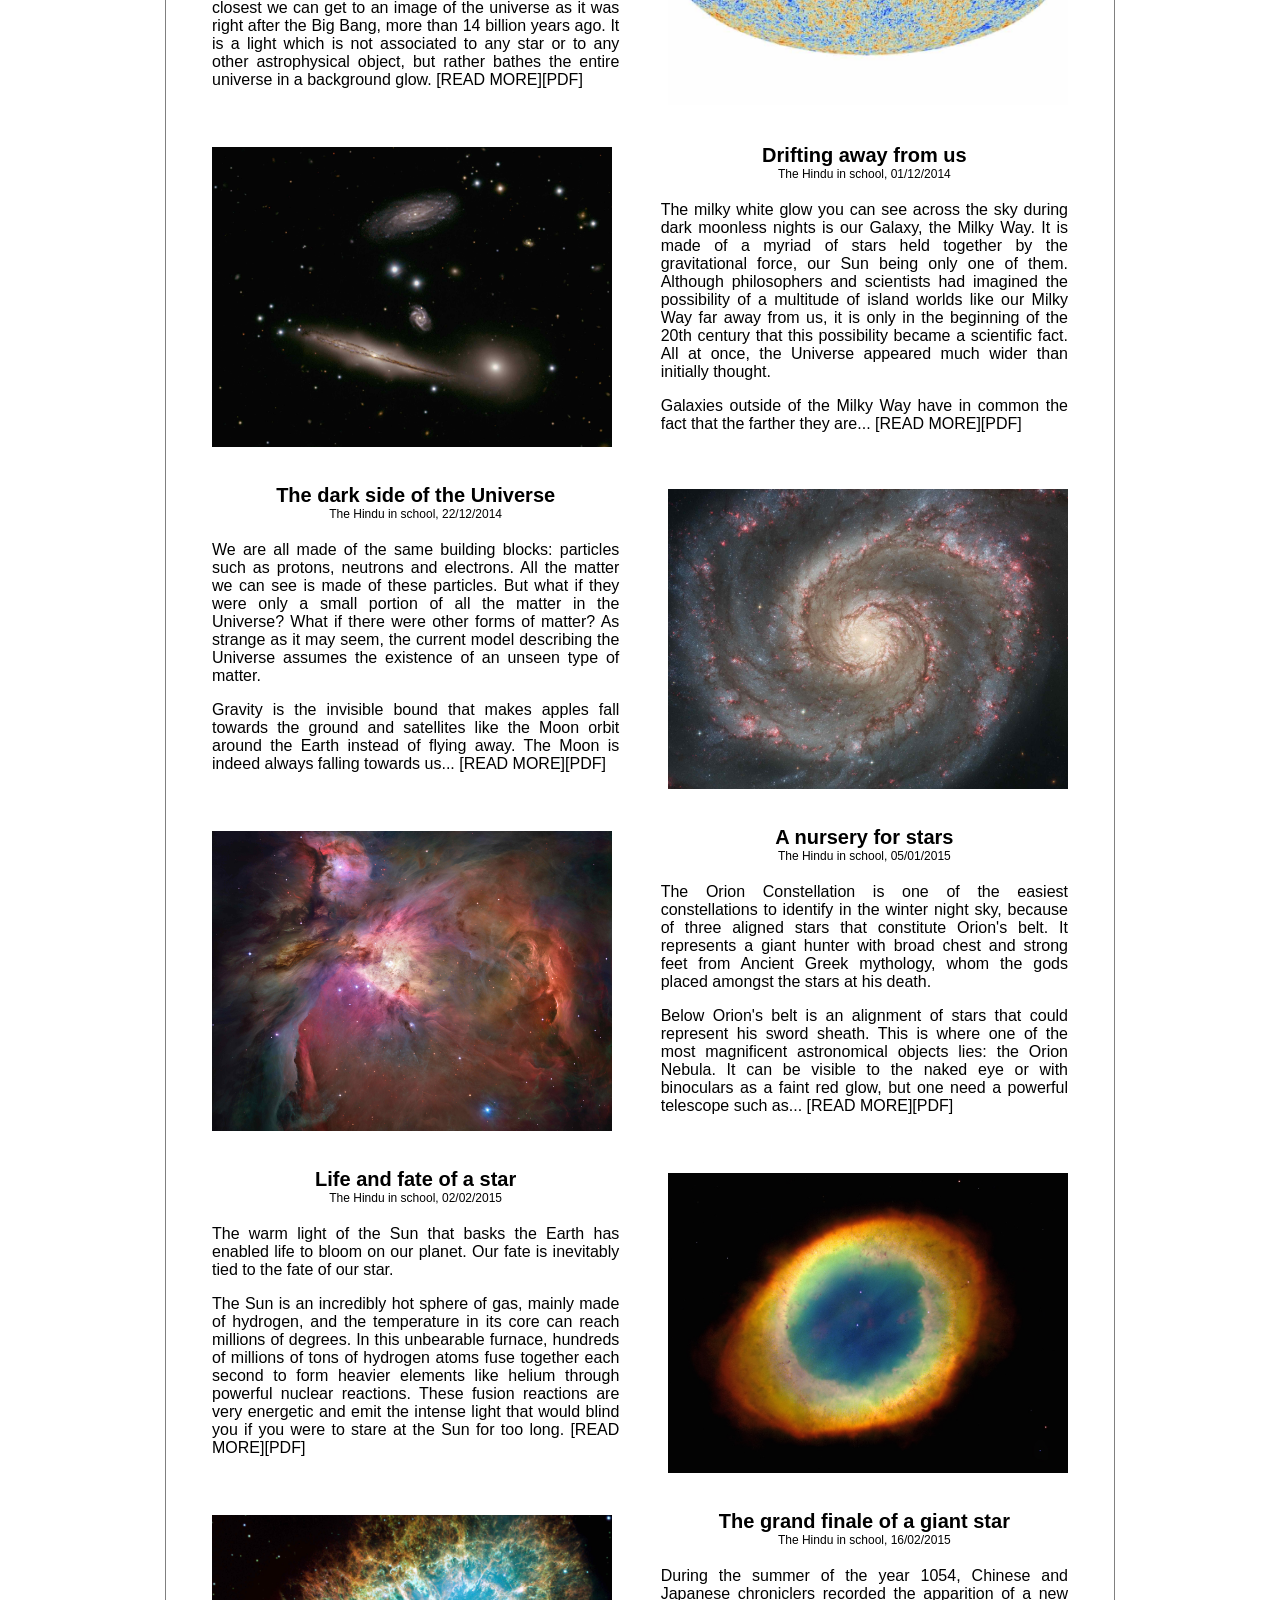
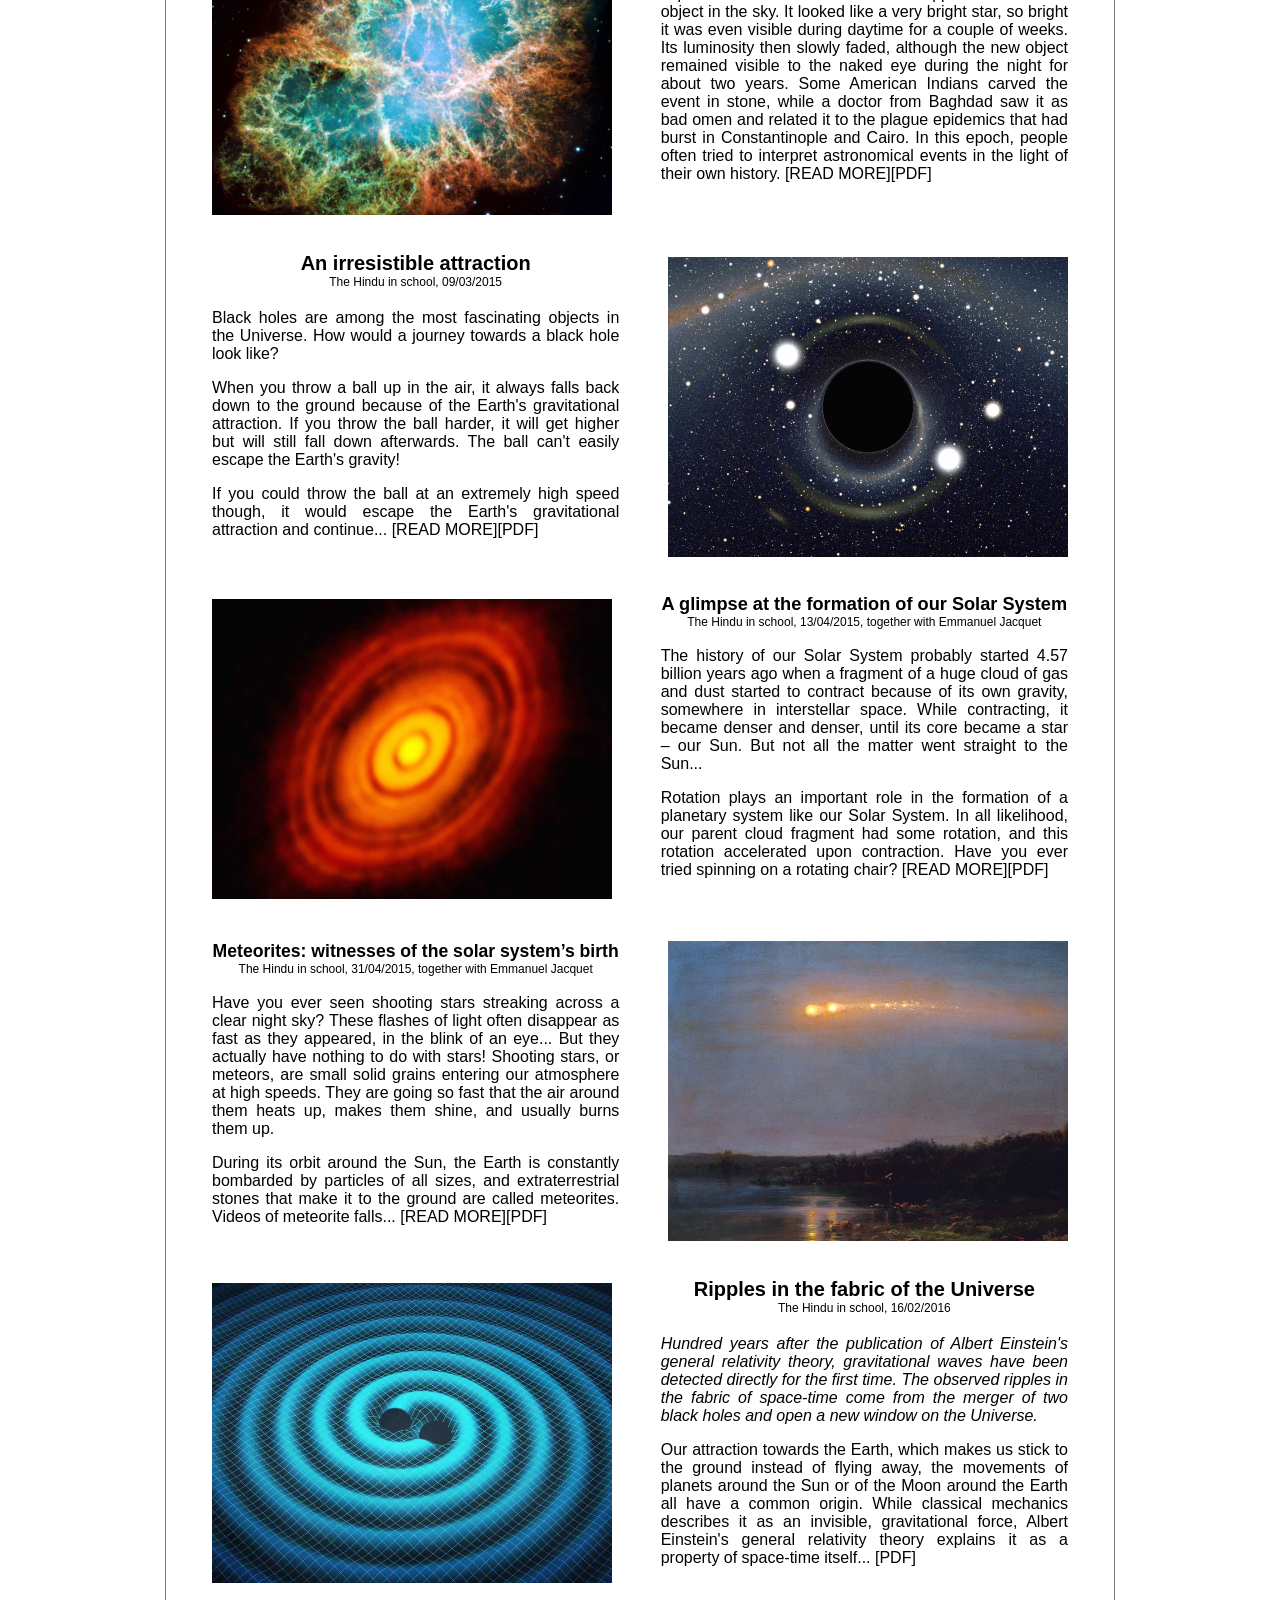
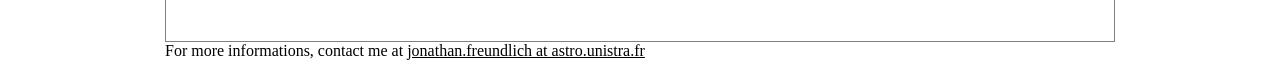
<file: outreach.html>
<html>
<link rel="stylesheet" type="text/css" href="style.css">

<head>
<title>Jonathan Freundlich</title>
</head>

<META HTTP-EQUIV="Content-Type" CONTENT="text/html; charset=UTF-8">
<META HTTP-EQUIV="Content-Type" CONTENT="text/html; charset=UTF-8">
<META NAME="keywords" CONTENT="Jonathan,Freundlich,Jonathan
Freundlich,Astrophysics,Astro,Star formation,Filaments,Avishai
Dekel,Francoise Combes,Dekel,Combes,Hebrew University,Racah
Institute,Observatoire de
Paris,Cusp-core,Carbozone,Veronika,Hawaii,Las Vegas,Rameswaram">
<META NAME="description" CONTENT="Webpage of Jonathan Freundlich">
<META NAME="author" CONTENT="Jonathan Freundlich">


<script>
  (function(i,s,o,g,r,a,m){i['GoogleAnalyticsObject']=r;i[r]=i[r]||function(){
  (i[r].q=i[r].q||[]).push(arguments)},i[r].l=1*new Date();a=s.createElement(o),
  m=s.getElementsByTagName(o)[0];a.async=1;a.src=g;m.parentNode.insertBefore(a,m)
  })(window,document,'script','https://www.google-analytics.com/analytics.js','ga');

  ga('create', 'UA-87950720-1', 'auto');
  ga('send', 'pageview');

</script>

<body>

<!---- HEAD ----------------------------------------------------->

<div id="cf" class="shadow">
   <img class="bottom" src="images/cairo3.jpg" />
   <img class="top" src="images/paris.jpg" />
</div>

<div id="navbar">
        <ul>
           <li><a href="./index.html"
        style="text-decoration: none" class="nav"><font size="4"
        face="arial"><b>JONATHAN FREUNDLICH</b></font></a></li>
	   <li><a href="./cv.html" style="text-decoration: none" class="nav"><font size="2" face="arial"><b>CV</b></font></a></li>
           <li><a href="./research.html" style="text-decoration: none" class="nav"><font size="2" face="arial"><b>RESEARCH</b></font></a></li>
           <li><a href="./radio.html" style="text-decoration: none" class="nav"><font size="2" face="arial"><b>RADIO-ASTRONOMY</b></font></a></li>
           <li><a href="./publications.html" style="text-decoration: none" class="nav"><font size="2" face="arial"><b>PUBLICATIONS</b></font></a></li>
           <li><a href="./outreach.html" style="text-decoration: none" class="nav"><font size="2" face="arial"><b>OUTREACH</b></font></a></li>
           <li><a href="./miscelaneous.html" style="text-decoration: none" class="nav"><font size="2" face="arial"><b>MISCELLANEOUS</b></font></a></li>
        </ul>
</div>

<!---- TEXT ----------------------------------------------------->

<table frame="box" width=100%>
<tr>
<td>
<blockquote>

<font face="arial">
<br/>
<br/>
<center>




  
  <table  width=100%>
    <tr valign="top">
       <td width=42% align="justify">
       <div id="outreach" class="shadow">
	 <img class="bottom" src="images/outreach/059_kasei2_3d-b.jpg" width=100% />
	 <img class="top" src="images/outreach/059_kasei2_3d.jpg" width=100% />
       </div>
       </td>
       <td width=5%></td>

       
      <td>

	<p align="center" style="font-size:20px;margin-top:-5px;">
	<b>A travel guide to Mars</b><br />
	<span style="font-size:12px">The Hindu in school, 22/09/2014</span>
	</p>
	
	<p align="justify">
	Imagine a vast barren desert of red dust and rocks, sand dunes swept by the winds, incredible canyons and the tallest mountain of the Solar System. Imagine a world where you could effortlessly jump 3 meters high, climb down steep craters, and set foot on everlasting carbon dioxide ice, that turns into vapour instead of melting. Welcome to planet Mars, one of our nearest neighbours!
	</p>

	<p align="justify">
	Like Earth, Mars orbits around the Sun. But Mars is further
	away from it, so the Sun appears smaller in the Martian
	sky. It would take around nine months to reach Mars from
	Earth, and communications with Earth would be delayed... <a
	href="http://www.thehindu.com/todays-paper/tp-in-school/a-travel-guide-to-mars/article6432699.ece" style="text-decoration:none"
	class="type1">[READ
	MORE]</a><a
	href="documents/outreach/140922-Mars.pdf" style="text-decoration:none"
	class="type1">[PDF]</a>
	</p>
	
	
       </td>
  </tr>
</table>
<br />
<br />

  <table  width=100%>
    <tr valign="top">

       <td>

	<p align="center" style="font-size:20px;margin-top:-5px;">
	<b>Faraway, so close</b><br />
	<span style="font-size:12px">The Hindu in school, 29/09/2014</span>
	</p>
	
	<p align="justify">
	 Have you ever tried to count the stars in the night sky? Have you ever
	 wondered how many worlds like our Solar System could exist in
	 the vastness of the Universe?
	 
	</p>

	 <p align="justify">
	 Most shining dots you see in the night sky are stars like our
	 Sun. Some are bigger, some are smaller. But they are all part
	 of our Galaxy, the Milky Way. A galaxy is a group of many
	 stars, dust and gas held together by the gravitational
	 force. The same force that holds you to the ground and
	 prevent Earth to escape from the vicinity of the Sun. There
	 are more than hundred billion stars in the Milky Way! 	<a
	href="http://www.thehindu.com/todays-paper/tp-in-school/faraway-so-close/article6455349.ece" style="text-decoration:none"
	class="type1">[READ
	MORE]</a><a
	href="documents/outreach/140929-Exoplanets.pdf" style="text-decoration:none"
	class="type1">[PDF]</a></p>
	
       </td>
       <td width=5%></td>       
       <td width=400px align="justify">
       <div id="outreach" class="shadow">
	 <img class="bottom" src="images/outreach/Gliese667-b.jpg"
    />
	 <img class="top" src="images/outreach/Gliese667.jpg" />
       </div>
       </td>

  </tr>
</table>
<br />
<br />



  <table  width=100%>
    <tr valign="top">
       <td width=400px align="justify">
       <div id="outreach" class="shadow">
	 <img class="bottom" src="images/outreach/Hubble_Ultra_Deep_Field-b.jpg"
    />
	 <img class="top" src="images/outreach/Hubble_Ultra_Deep_Field.jpg" />
       </div>
       </td>
       <td width=5%></td>

       
      <td>

	<p align="center" style="font-size:19.5px;margin-top:-3px;">
	<b>Island world in the vastness of the Universe</b><br />
	<span style="font-size:12px">The Hindu in school, 06/10/2014</span>
	</p>
	
	<p align="justify">
	All the stars you see in the sky belong to our Galaxy, the Milky Way. But our naked eyes can't see everything: if you point a powerful telescope to any seemingly empty region of the sky, it will uncover hundreds and hundreds of other galaxies! Each of these galaxies is a world in itself, containing billions of stars and planets. Our Milky Way may be huge, but it is only one galaxy amongst hundreds of billions!
	</p>

	<p align="justify">
	The Andromeda Galaxy is one of the nearest galaxies to the
	Milky Way. But it is already two million light-years away,
	which means it took two million years for its light to reach us... <a
	href="http://www.thehindu.com/todays-paper/tp-in-school/island-worlds-in-the-vastness-of-the-universe/article6473701.ece" style="text-decoration:none"
	class="type1">[READ
	MORE]</a><a
	href="documents/outreach/141006-Islands.pdf" style="text-decoration:none"
	class="type1">[PDF]</a></p>
	
       </td>
  </tr>
</table>
<br />
<br />









  <table  width=100%>
    <tr valign="top">

       <td>

	<p align="center" style="font-size:20px;margin-top:-5px;">
	<b>The earliest light</b><br />
	<span style="font-size:12px">The Hindu in school, 17/11/2014</span>
	</p>
	
	<p align="justify">
	 When we look at the universe with our telescopes today, we can see stars, galaxies, clusters of galaxies and huge voids between them. As matter gathers around galaxies and leaves big empty regions, the universe is highly inhomogeneous. Have you ever wondered what the universe looked like in its earliest stages?	 
	</p>

	 <p align="justify">
	 What we call the Cosmic Microwave Background is the closest
	 we can get to an image of the universe as it was right after
	 the Big Bang, more than 14 billion years ago. It is a light
	 which is not associated to any star or to any other
	 astrophysical object, but rather bathes the entire universe
	 in a background glow. 	<a
	href="http://www.thehindu.com/todays-paper/tp-in-school/the-earliest-light/article6605687.ece" style="text-decoration:none"
	class="type1">[READ MORE]</a><a
	href="documents/outreach/141117-CMB.pdf" style="text-decoration:none"
	class="type1">[PDF]</a></p>
	
       </td>
       <td width=5%></td>       
       <td width=400px align="justify">
       <div id="outreach" class="shadow">
	 <img class="bottom" src="images/outreach/Planck_CMB-b.jpg"
    />
	 <img class="top" src="images/outreach/Planck_CMB.jpg" />
       </div>
       </td>

  </tr>
</table>
<br />
<br />



  <table  width=100%>
    <tr valign="top">
       <td width=400px align="justify">
       <div id="outreach" class="shadow">
	 <img class="bottom" src="images/outreach/HCG87-GMOS-S-b.jpg"
    />
	 <img class="top" src="images/outreach/HCG87-GMOS-S.jpg" />
       </div>
       </td>
       <td width=5%></td>

       
      <td>
	
	<p align="center" style="font-size:20px;margin-top:-3px;">
	<b>Drifting away from us</b><br />
	<span style="font-size:12px">The Hindu in school, 01/12/2014</span>
	</p>
	
	<p align="justify">
The milky white glow you can see across the sky during dark moonless nights is our Galaxy, the Milky Way. It is made of a myriad of stars held together by the gravitational force, our Sun being only one of them. Although philosophers and scientists had imagined the possibility of a multitude of island worlds like our Milky Way far away from us, it is only in the beginning of the 20th century that this possibility became a scientific fact. All at once, the Universe appeared much wider than initially thought.
	</p>

	<p align="justify">
Galaxies outside of the Milky Way have in common the fact that the
	farther they are... <a
	href="http://www.thehindu.com/todays-paper/tp-in-school/drifting-away-from-us/article6649493.ece" style="text-decoration:none"
	class="type1">[READ
	MORE]</a><a
	href="documents/outreach/141201-expansion.pdf" style="text-decoration:none"
	class="type1">[PDF]</a></p>
	
       </td>
  </tr>
</table>
<br />
<br />

  <table  width=100%>
    <tr valign="top">

       <td>

	<p align="center" style="font-size:20px;margin-top:-5px;">
	<b>The dark side of the Universe</b><br />
	<span style="font-size:12px">The Hindu in school, 22/12/2014</span>
	</p>
	
	<p align="justify">
	 We are all made of the same building blocks: particles such
	 as protons, neutrons and electrons. All the matter we can see
	 is made of these particles. But what if they were only a
	 small portion of all the matter in the Universe? What if
	 there were other forms of matter? As strange as it may seem,
	 the current model describing the Universe assumes the
	 existence of an unseen type of matter.
	 
	</p>

	 <p align="justify">
	 Gravity is the invisible bound that makes apples fall towards
	 the ground and satellites like the Moon orbit around the
	 Earth instead of flying away. The Moon is indeed always
	 falling towards us...
	 	<a
	href="http://www.thehindu.com/todays-paper/tp-in-school/the-dark-side-of-the-universe/article6713818.ece" style="text-decoration:none"
	class="type1">[READ MORE]</a><a
	href="documents/outreach/141222-DM.pdf" style="text-decoration:none"
	class="type1">[PDF]</a></p>
	
       </td>
       <td width=5%></td>       
       <td width=400px align="justify">
       <div id="outreach" class="shadow">
	 <img class="bottom" src="images/outreach/heic0506a-b.jpg"
    />
	 <img class="top" src="images/outreach/heic0506a.jpg" />
       </div>
       </td>

  </tr>
</table>
<br />
<br />

  <table  width=100%>
    <tr valign="top">
       <td width=400px align="justify">
       <div id="outreach" class="shadow">
	 <img class="bottom" src="images/outreach/hs-2006-01-a-hires_jpg-b.jpg"
    />
	 <img class="top" src="images/outreach/hs-2006-01-a-hires_jpg.jpg" />
       </div>
       </td>
       <td width=5%></td>

       
      <td>
	
	<p align="center" style="font-size:20px;margin-top:-5px;">
	<b>A nursery for stars</b><br />
	<span style="font-size:12px">The Hindu in school, 05/01/2015</span>
	</p>
	
	<p align="justify">
	The Orion Constellation is one of the easiest constellations to
	identify in the winter night sky, because of three aligned
	stars that constitute Orion's belt. It represents a giant
	hunter with broad chest and strong feet from Ancient Greek
	mythology, whom the gods placed amongst the stars at his
	death.
	
	</p>

	<p align="justify">
	Below Orion's belt is an alignment of stars that could
	represent his sword sheath. This is where one of the most
	magnificent astronomical objects lies: the Orion Nebula. It can be visible to the naked eye or with binoculars as a faint red glow, but one need a powerful telescope such as... <a
	href="http://www.thehindu.com/todays-paper/tp-in-school/a-nursery-for-stars/article6754598.ece"  style="text-decoration:none"
	class="type1">[READ
	MORE]</a><a
	href="documents/outreach/150105-orion.pdf" style="text-decoration:none"
	class="type1">[PDF]</a></p>
	
       </td>
  </tr>
</table>
<br />
<br />


  <table  width=100%>
    <tr valign="top">

       <td>

	<p align="center" style="font-size:20px;margin-top:-5px;">
	<b>Life and fate of a star</b><br />
	<span style="font-size:12px">The Hindu in school, 02/02/2015</span>
	</p>
	
	<p align="justify">
	 The warm light of the Sun that basks the Earth has enabled
	 life to bloom on our planet. Our fate is inevitably tied to
	 the fate of our star.
	 
	 
	</p>

	 <p align="justify">
	The Sun is an incredibly hot sphere of gas, mainly made of
	hydrogen, and the temperature in its core can reach millions
	of degrees. In this unbearable furnace, hundreds of millions
	of tons of hydrogen atoms fuse together each second to form
	heavier elements like helium through powerful nuclear
	reactions. These fusion reactions are very energetic and emit
	the intense light that would blind you if you were to stare at
	the Sun for too long.
	 	<a
	href="http://www.thehindu.com/todays-paper/tp-in-school/life-and-fate-of-a-star/article6845968.ece" style="text-decoration:none"
	class="type1">[READ MORE]</a><a
	href="documents/outreach/150202-nebula.pdf" style="text-decoration:none"
	class="type1">[PDF]</a></p>
	
       </td>
       <td width=5%></td>       
       <td width=400px align="justify">
       <div id="outreach" class="shadow">
	 <img class="bottom" src="images/outreach/hs-1999-01-a-full_jpg-b.jpg"
    />
	 <img class="top" src="images/outreach/hs-1999-01-a-full_jpg.jpg" />
       </div>
       </td>

  </tr>
</table>
<br />
<br />


  <table  width=100%>
    <tr valign="top">
       <td width=400px align="justify">
       <div id="outreach" class="shadow">
	 <img class="bottom" src="images/outreach/hs-2005-37-a-full_jpg-b.jpg"
    />
	 <img class="top" src="images/outreach/hs-2005-37-a-full_jpg.jpg" />
       </div>
       </td>
       <td width=5%></td>

       
      <td>
	
	<p align="center" style="font-size:20px;margin-top:-5px;">
	<b>The grand finale of a giant star</b><br />
	<span style="font-size:12px">The Hindu in school, 16/02/2015</span>
	</p>
	
	<p align="justify">
	During the summer of the year 1054, Chinese and Japanese
	chroniclers recorded the apparition of a new object in the
	sky. It looked like a very bright star, so bright it was even
	visible during daytime for a couple of weeks. Its luminosity
	then slowly faded, although the new object remained visible to
	the naked eye during the night for about two years. Some
	American Indians carved the event in stone, while a doctor
	from Baghdad saw it as bad omen and related it to the plague
	epidemics that had burst in Constantinople and Cairo. In this
	epoch, people often tried to interpret astronomical events in
	the light of their own history. <a
	href="http://www.thehindu.com/todays-paper/tp-in-school/the-grand-finale-of-a-giant-star/article6899296.ece"  style="text-decoration:none"
	class="type1">[READ
	MORE]</a><a
	href="documents/outreach/150212-SN.pdf" style="text-decoration:none"
	class="type1">[PDF]</a></p>
	
	
       </td>
  </tr>
</table>
<br />
<br />

  <table  width=100%>
    <tr valign="top">

       <td>
	
	<p align="center" style="font-size:20px;margin-top:-5px;">
	<b>An irresistible attraction</b><br />
	<span style="font-size:12px">The Hindu in school, 09/03/2015</span>
	</p>
	
	<p align="justify">
	 Black holes are among the most fascinating objects in the
	 Universe. How would a journey towards a black hole look like?
	</p>

	 <p align="justify">
	When you throw a ball up in the air, it always falls back down
	to the ground because of the Earth's gravitational
	attraction. If you throw the ball harder, it will get higher
	but will still fall down afterwards. The ball can't easily
	escape the Earth's gravity!
	 
	</p>

	 <p align="justify">
	 If you could throw the ball at an extremely high speed
	 though, it would escape the Earth's gravitational attraction
	 and continue... <a
	href="http://www.thehindu.com/todays-paper/tp-in-school/an-irresistible-attraction/article6972385.ece" style="text-decoration:none"
	class="type1">[READ MORE]</a><a
	href="documents/outreach/150303-BH.pdf" style="text-decoration:none"
	class="type1">[PDF]</a></p>
	
       </td>
       <td width=5%></td>       
       <td width=400px align="justify">
       <div id="outreach" class="shadow">
	 <img class="bottom" src="images/outreach/BH_LMC_APOD-b.jpg"
    />
	 <img class="top" src="images/outreach/BH_LMC_APOD.jpg" />
       </div>
       </td>

  </tr>
</table>
<br />
<br />

  <table  width=100%>
    <tr valign="top">
       <td width=400px align="justify">
       <div id="outreach" class="shadow">
	 <img class="bottom" src="images/outreach/141105_ALMA_HL_01-b.jpg"
    />
	 <img class="top" src="images/outreach/141105_ALMA_HL_01.jpg" />
       </div>
       </td>
       <td width=5%></td>

       
      <td>

	<p align="center" style="font-size:18.2px;margin-top:-5px;">
	<b>A glimpse at the formation of our Solar System</b><br />
	<span style="font-size:12px">The Hindu in school,
	13/04/2015, together with Emmanuel Jacquet</span>
	</p>
	
	<p align="justify">
	The history of our Solar System probably started 4.57 billion
	years ago when a fragment of a huge cloud of gas and dust
	started to contract because of its own gravity, somewhere in
	interstellar space. While contracting, it became denser and
	denser, until its core became a star – our Sun. But not all
	the matter went straight to the Sun...
	</p>
	
	<p align="justify">
	Rotation plays an important role in the formation of a
	planetary system like our Solar System. In all likelihood, our
	parent cloud fragment had some rotation, and this rotation
	accelerated upon contraction. Have you ever tried spinning on
	a rotating chair?
		<a
	href="http://www.thehindu.com/todays-paper/tp-in-school/a-glimpse-at-the-formation-of-our-solar-system/article7096126.ece"  style="text-decoration:none"
	class="type1">
	[READ
	MORE]</a><a
	href="documents/outreach/150409-solar.pdf" style="text-decoration:none"
	class="type1">[PDF]</a></p>
	
       </td>
  </tr>
</table>
<br />
<br />

  <table  width=100%>
    <tr valign="top">

       <td>

	<p align="center" style="font-size:17.6px;margin-top:0px;">
	<b>Meteorites: witnesses of the solar system’s birth</b><br />
	<span style="font-size:12px">The Hindu in school, 31/04/2015,
	together with Emmanuel Jacquet</span>
	</p>
	
	<p align="justify">
	 Have you ever seen shooting stars streaking across a clear
	 night sky? These flashes of light often disappear as fast as
	 they appeared, in the blink of an eye... But they actually
	 have nothing to do with stars! Shooting stars, or meteors,
	 are small solid grains entering our atmosphere at high
	 speeds. They are going so fast that the air around them heats
	 up, makes them shine, and usually burns them up.
	 
	</p>

	 <p align="justify">
	During its orbit around the Sun, the Earth is constantly
	bombarded by particles of all sizes, and extraterrestrial
	stones that make it to the ground are called
	meteorites. Videos of meteorite falls... 	<a
	href="http://www.thehindu.com/in-school/sh-science/meteorite/article7268216.ece" style="text-decoration:none"
	class="type1">[READ MORE]</a><a
	href="documents/outreach/150601-meteorites.pdf" style="text-decoration:none"
	class="type1">[PDF]</a></p>
	
       </td>
       <td width=5%></td>       
       <td width=400px align="justify">
       <div id="outreach" class="shadow">
	 <img class="bottom" src="images/outreach/Meteor_of_1860-b.jpg"
    />
	 <img class="top" src="images/outreach/Meteor_of_1860.jpg" />
       </div>
       </td>

  </tr>
</table>
<br />
<br />



  <table  width=100%>
    <tr valign="top">
       <td width=400px align="justify">
       <div id="outreach" class="shadow">
	 <img class="bottom" src="images/outreach/Gravitational-waves-b.jpg"
    />
	 <img class="top" src="images/outreach/Gravitational-waves.jpg" />
       </div>
       </td>
       <td width=5%></td>

       
      <td>
	
	<p align="center" style="font-size:20px;margin-top:-5px;">
	<b>Ripples in the fabric of the Universe</b><br />
	<span style="font-size:12px">The Hindu in school,
	16/02/2016</span>
	</p>
	
	<p align="justify">
	<i>Hundred years after the publication of Albert Einstein's general relativity theory, gravitational waves have been detected directly for the first time. The observed ripples in the fabric of space-time come from the merger of two black holes and open a new window on the Universe. </i>
	
	</p>
	
	<p align="justify">
Our attraction towards the Earth, which makes us stick to the ground
	instead of flying away, the movements of planets around the
	Sun or of the Moon around the Earth all have a common
	origin. While classical mechanics describes it as an
	invisible, gravitational force, Albert Einstein's general
	relativity theory explains it as a property of space-time
	itself... 
	<a
	href="documents/outreach/160204-gravitional_waves.pdf"  style="text-decoration:none"
	class="type1">[PDF]</a> 
	</p>

	
       </td>
  </tr>
</table>
<br />
<br />






</center>





</font>

</blockquote>
</td>
</tr>
</table>


<!---- FOOT ----------------------------------------------------->

<p align="left" style="margin: 0px 0px 0px 0px">
For more informations, contact me at
<a href="mailto:jonathan.freundlich@mail.huji.ac.il"
class="type1">jonathan.freundlich at astro.unistra.fr</a>



</body></html>
</file>
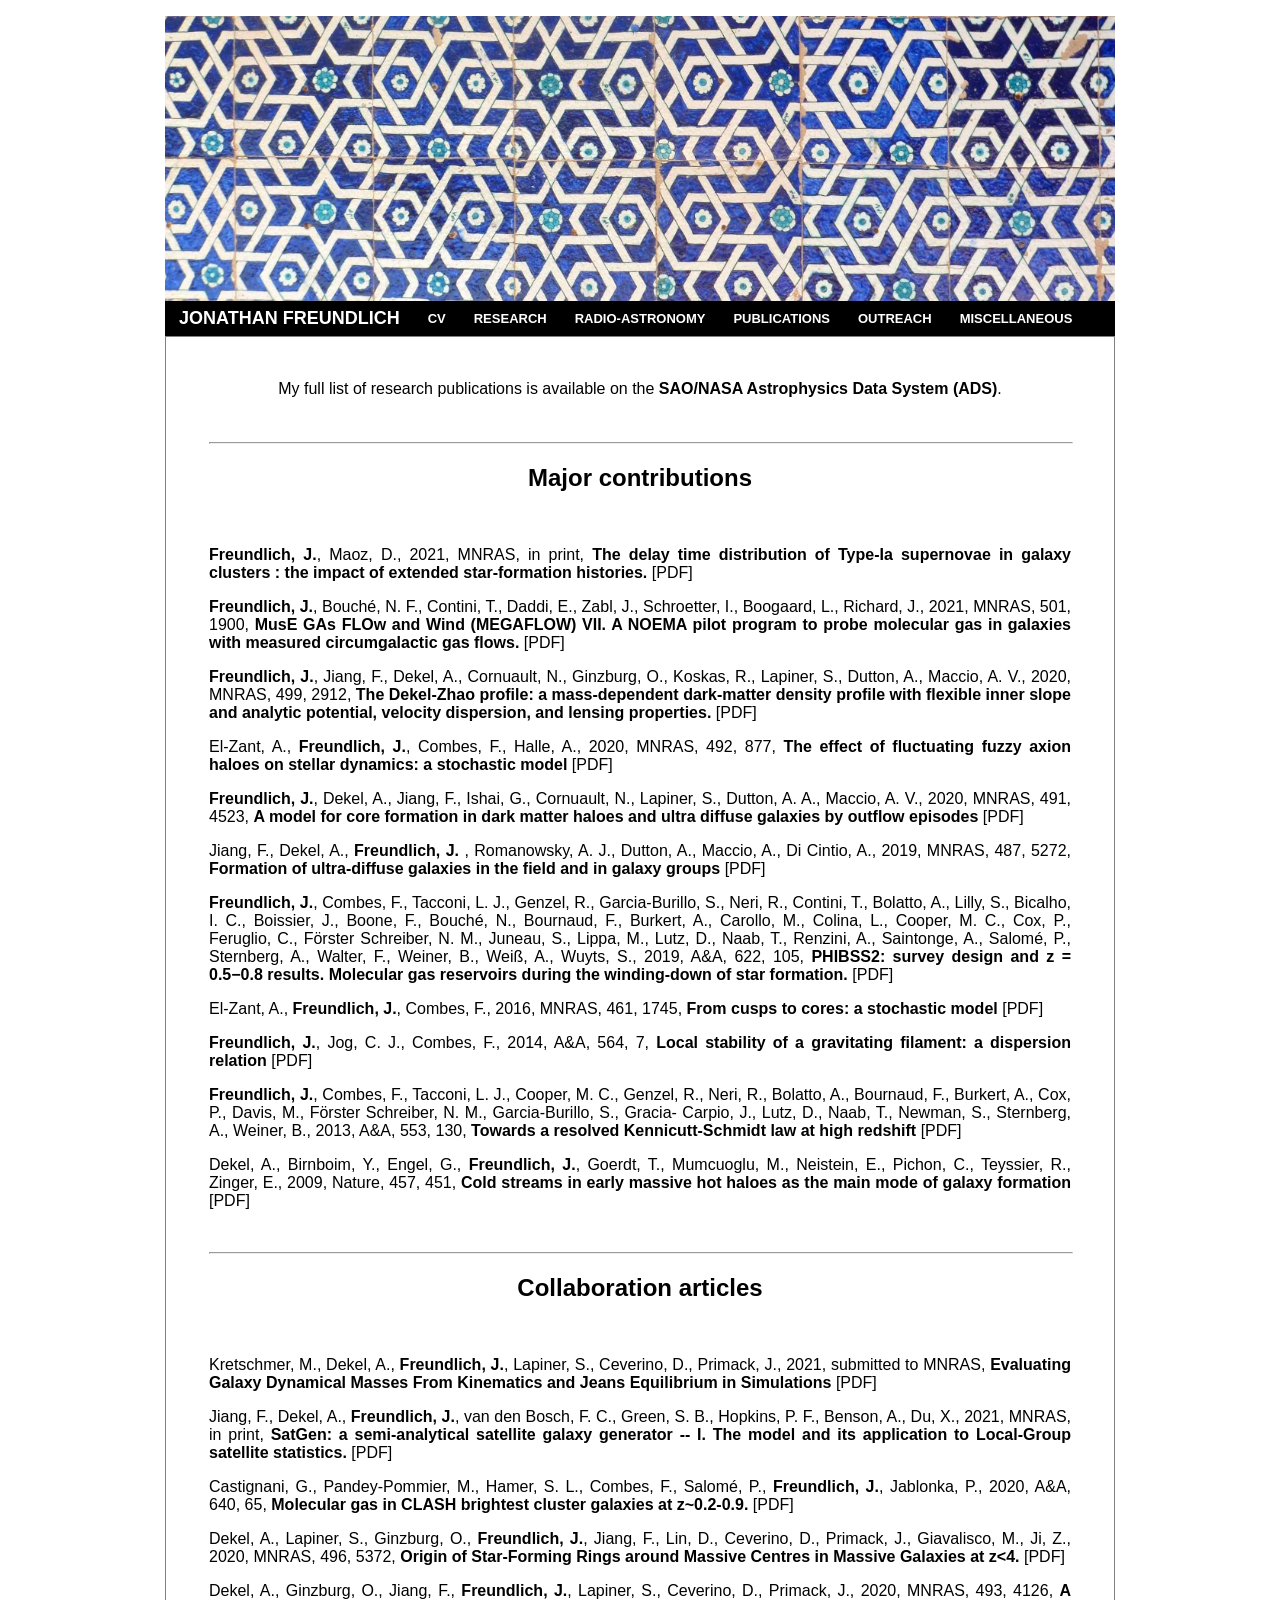
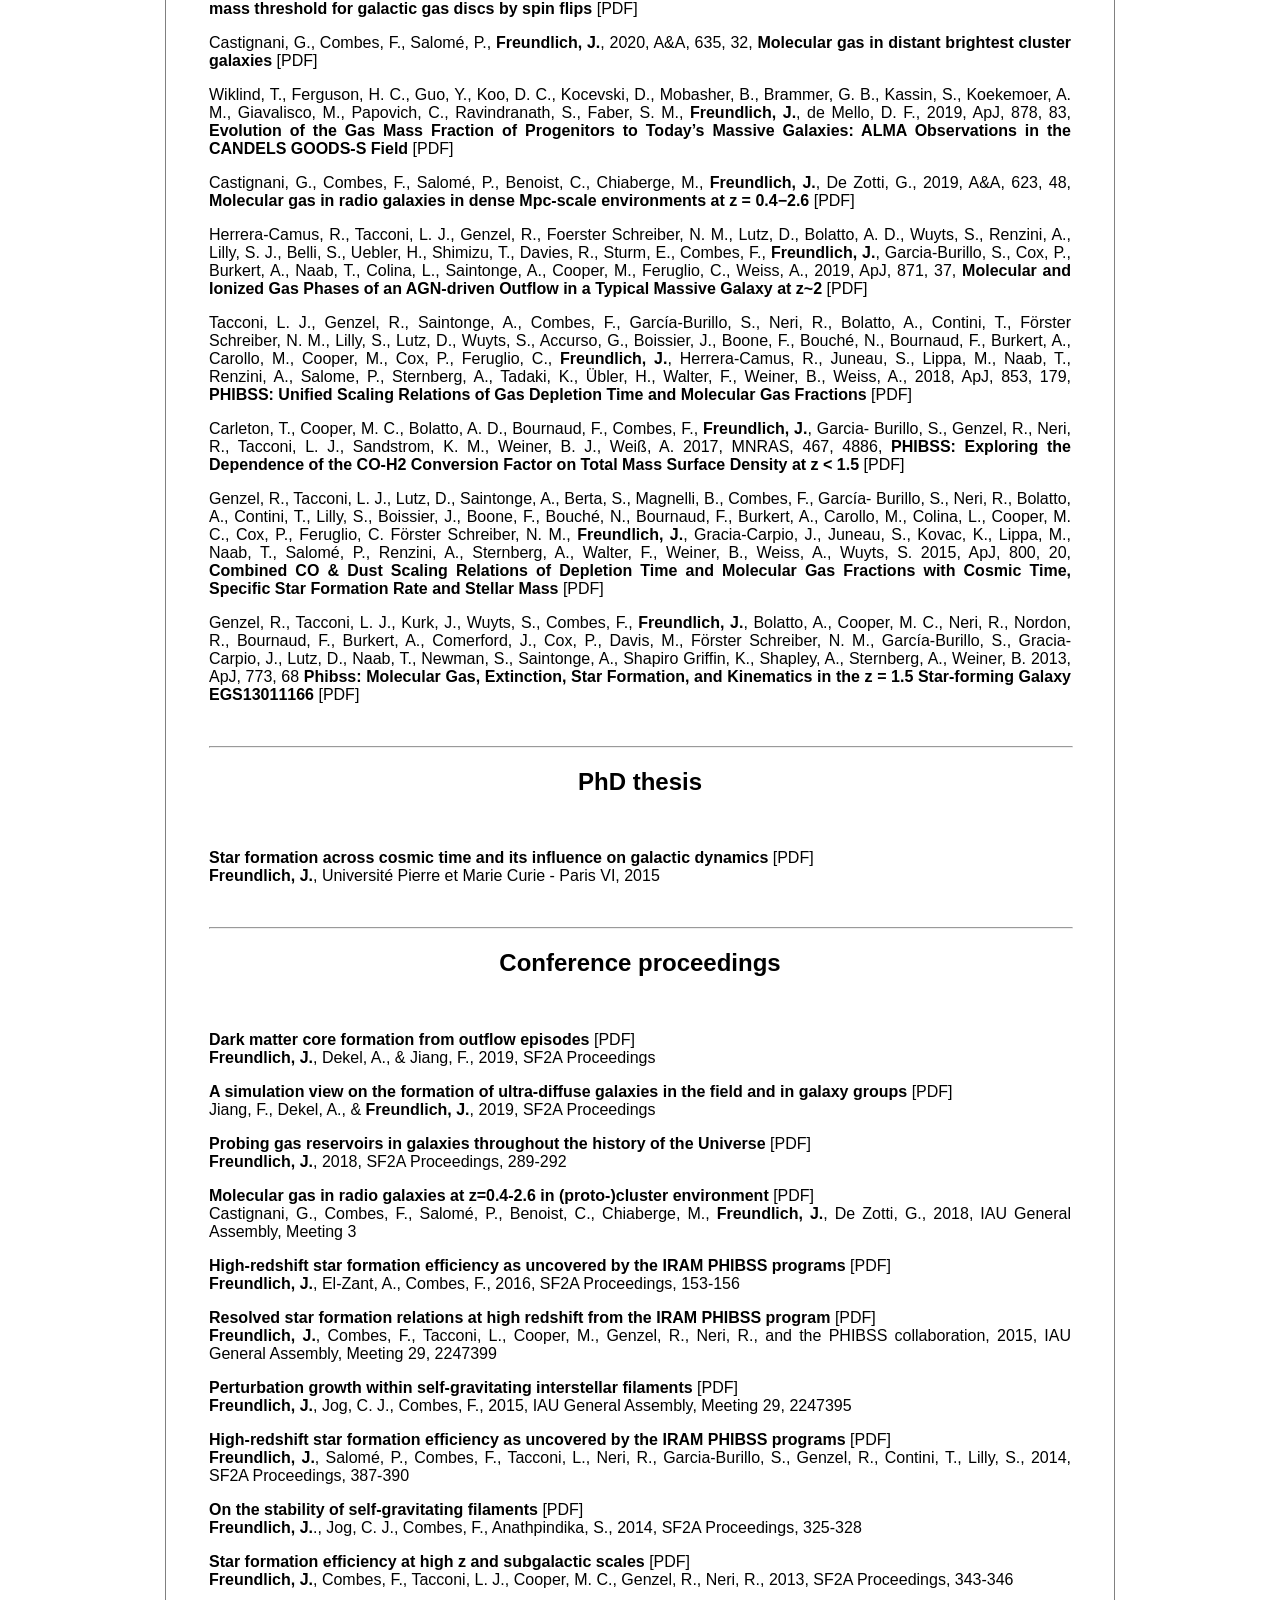
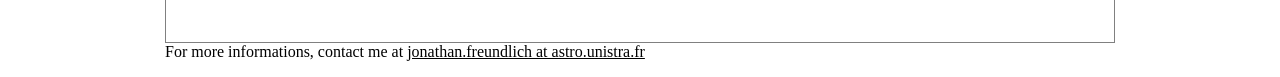
<file: publications copie.html>
<html>
<link rel="stylesheet" type="text/css" href="style.css">

<head>
<title>Jonathan Freundlich</title>
</head>

<META HTTP-EQUIV="Content-Type" CONTENT="text/html; charset=UTF-8">
<META HTTP-EQUIV="Content-Type" CONTENT="text/html; charset=UTF-8">
<META NAME="keywords" CONTENT="Jonathan,Freundlich,Jonathan
Freundlich,Astrophysics,Astro,Star formation,Filaments,Avishai
Dekel,Francoise Combes,Dekel,Combes,Hebrew University,Racah
Institute,Observatoire de
Paris,Cusp-core,Carbozone,Veronika,Hawaii,Las Vegas,Rameswaram">
<META NAME="description" CONTENT="Webpage of Jonathan Freundlich">
<META NAME="author" CONTENT="Jonathan Freundlich">

<script>
  (function(i,s,o,g,r,a,m){i['GoogleAnalyticsObject']=r;i[r]=i[r]||function(){
  (i[r].q=i[r].q||[]).push(arguments)},i[r].l=1*new Date();a=s.createElement(o),
  m=s.getElementsByTagName(o)[0];a.async=1;a.src=g;m.parentNode.insertBefore(a,m)
  })(window,document,'script','https://www.google-analytics.com/analytics.js','ga');

  ga('create', 'UA-87950720-1', 'auto');
  ga('send', 'pageview');

</script>

<body>

<!---- HEAD ----------------------------------------------------->

<div id="cf" class="shadow">
   <img class="bottom" src="images/jerusalem.jpg" />
   <img class="top" src="images/khiva1.jpg" />
</div>

<div id="navbar">
        <ul>
           <li><a href="./index.html"
        style="text-decoration: none" class="nav"><font size="4"
        face="arial"><b>JONATHAN FREUNDLICH</b></font></a></li>
	   <li><a href="./cv.html" style="text-decoration: none" class="nav"><font size="2" face="arial"><b>CV</b></font></a></li>
           <li><a href="./research.html" style="text-decoration: none" class="nav"><font size="2" face="arial"><b>RESEARCH</b></font></a></li>
           <li><a href="./radio.html" style="text-decoration: none" class="nav"><font size="2" face="arial"><b>RADIO-ASTRONOMY</b></font></a></li>
           <li><a href="./publications.html" style="text-decoration: none" class="nav"><font size="2" face="arial"><b>PUBLICATIONS</b></font></a></li>
           <li><a href="./outreach.html" style="text-decoration: none" class="nav"><font size="2" face="arial"><b>OUTREACH</b></font></a></li>
           <li><a href="./miscelaneous.html" style="text-decoration: none" class="nav"><font size="2" face="arial"><b>MISCELLANEOUS</b></font></a></li>
        </ul>
</div>

<!---- TEXT ----------------------------------------------------->

<table frame="box" width=100%>
<tr>
<td>
<blockquote>
<font face="arial">

<p width=80% align="center" style="margin: 40px 0px 0px 0px">
My full list of research publications is available on the  <a href="https://ui.adsabs.harvard.edu/search/filter_database_fq_database=OR&filter_database_fq_database=database%3A%22astronomy%22&format=SHORT&fq=%7B!type%3Daqp%20v%3D%24fq_database%7D&fq_database=(database%3A%22astronomy%22)&q=author%3A(%22freundlich%2C%20j%22)&sort=date%20desc%2C%20bibcode%20desc&unprocessed_parameter=qform&unprocessed_parameter=adsobj_query&p_=0"  style="text-decoration:
	none" class="type1"><b>SAO/NASA Astrophysics Data System (ADS)</b></a>. 
</p>
<br />
  <br />
  
<hr width="100%" align="center">

  
<h2  align="center">Major contributions</h2>
<br />

<p align="justify">
<b>Freundlich, J.</b>, Maoz, D., 2021, MNRAS, in print,
 <a href="https://ui.adsabs.harvard.edu/abs/2020arXiv201200793F/abstract"  style="text-decoration:none" class="type1"><b>The delay time distribution of Type-Ia supernovae in galaxy clusters : the impact of extended star-formation histories.</b> </a>
<a href="https://ui.adsabs.harvard.edu/link_gateway/2020arXiv201200793F/EPRINT_PDF" style="text-decoration:none" class="type1"> [PDF] </a>
</p>

<p align="justify">
<b>Freundlich, J.</b>, Bouché, N. F., Contini, T., Daddi, E., Zabl, J., Schroetter, I., Boogaard, L., Richard, J., 2021, MNRAS, 501, 1900,
 <a href="https://ui.adsabs.harvard.edu/abs/2021MNRAS.501.1900F/abstract"  style="text-decoration:none" class="type1"><b>MusE GAs FLOw and Wind (MEGAFLOW) VII. A NOEMA pilot program to probe molecular gas in galaxies with measured circumgalactic gas flows.</b> </a>
<a href="https://ui.adsabs.harvard.edu/link_gateway/2021MNRAS.501.1900F/EPRINT_PDF" style="text-decoration:none" class="type1"> [PDF] </a>
</p>

<p align="justify">
<b>Freundlich, J.</b>, Jiang, F., Dekel, A., Cornuault, N., Ginzburg, O., Koskas, R., Lapiner, S., Dutton, A., Maccio, A. V., 2020, MNRAS, 499, 2912,
 <a href="https://ui.adsabs.harvard.edu/abs/2020arXiv200408395F"  style="text-decoration:none" class="type1"><b>The Dekel-Zhao profile: a mass-dependent dark-matter density profile with flexible inner slope and analytic potential, velocity dispersion, and lensing properties.</b> </a>
<a href="https://ui.adsabs.harvard.edu/link_gateway/2020arXiv200408395F/EPRINT_PDF" style="text-decoration:none" class="type1"> [PDF] </a>
</p>

<p align="justify">
  El-Zant, A., <b>Freundlich, J.</b>, Combes, F., Halle, A., 2020, MNRAS, 492, 877, 
 <a href="https://ui.adsabs.harvard.edu/abs/2019arXiv190809061E"  style="text-decoration:none" class="type1"><b>The effect of fluctuating fuzzy axion haloes on stellar dynamics: a stochastic model</b> </a>
<a href="https://ui.adsabs.harvard.edu/link_gateway/2019arXiv190809061E/EPRINT_PDF" style="text-decoration:none" class="type1"> [PDF] </a> 
</p>


<p align="justify">
  <b>Freundlich, J.</b>, Dekel, A., Jiang, F., Ishai, G., Cornuault, N., Lapiner, S., Dutton, A. A., Maccio, A. V., 2020, MNRAS, 491, 4523,
 <a href="https://ui.adsabs.harvard.edu/abs/2019arXiv190711726F"  style="text-decoration:none" class="type1"><b>A model for core formation in dark matter haloes and ultra diffuse galaxies by outflow episodes</b> </a>
<a href="https://ui.adsabs.harvard.edu/link_gateway/2019arXiv190711726F/EPRINT_PDF" style="text-decoration:none" class="type1"> [PDF] </a>
</p>

<p align="justify">
Jiang, F., Dekel, A., <b>Freundlich, J. </b>, Romanowsky, A. J., Dutton, A., Maccio, A., Di Cintio, A., 
 2019, MNRAS, 487, 5272,
  <a href="http://adsabs.harvard.edu/abs/2018arXiv181110607J"  style="text-decoration:none" class="type1"><b> Formation of ultra-diffuse galaxies in the field and in galaxy groups</b></a> 
  <a href="https://arxiv.org/pdf/1811.10607" style="text-decoration:none" class="type1"> [PDF] </a>
</p>

<p align="justify">
  <b>Freundlich, J.</b>, Combes, F., Tacconi, L. J., Genzel, R., Garcia-Burillo, S., Neri, R., Contini, T., Bolatto, A., Lilly, S., Bicalho, I. C., Boissier, J., Boone, F., Bouché, N., Bournaud, F., Burkert, A., Carollo, M., Colina, L., Cooper, M. C., Cox, P., Feruglio, C., Förster Schreiber, N. M., Juneau, S., Lippa, M., Lutz, D., Naab, T., Renzini, A., Saintonge, A., Salomé, P., Sternberg, A., Walter, F., Weiner, B., Weiß, A., Wuyts, S., 
  2019, A&A, 622, 105,
 <a href="http://adsabs.harvard.edu/abs/2018arXiv181208180F"  style="text-decoration:none" class="type1"><b>PHIBSS2: survey design and z = 0.5−0.8 results. Molecular gas reservoirs during the winding-down of star formation.</b> </a>
<a href="https://www.aanda.org/articles/aa/pdf/2019/02/aa32223-17.pdf" style="text-decoration:none" class="type1"> [PDF] </a> 
</p>


<p align="justify">
 El-Zant, A., <b>Freundlich, J.</b>, Combes, F., 2016, MNRAS, 461, 1745,
  <a href="http://adsabs.harvard.edu/abs/2016MNRAS.461.1745E"  style="text-decoration:none" class="type1"><b> From
  cusps to cores: a stochastic model</b></a> 
  <a href="https://arxiv.org/pdf/1603.00526v2" style="text-decoration:none" class="type1"> [PDF] </a>
 </p>

<p align="justify">
  <b>Freundlich, J.</b>, Jog, C. J., Combes, F., 2014, A&A, 564, 7, 
  <a href="http://adsabs.harvard.edu/abs/2014A%26A...564A...7F"  style="text-decoration:none" class="type1"><b>Local stability of a gravitating filament: a dispersion relation</b></a> 
  <a href="https://arxiv.org/pdf/1402.0977v2" style="text-decoration:none" class="type1"> [PDF] </a> 
</p>

<p align="justify">
  <b>Freundlich, J.</b>, Combes, F., Tacconi, L. J., Cooper, M. C., Genzel, R., Neri, R., Bolatto, A., Bournaud, F., Burkert, A., Cox, P., Davis, M., Förster Schreiber, N. M., Garcia-Burillo, S., Gracia- Carpio, J., Lutz, D., Naab, T., Newman, S., Sternberg, A., Weiner, B., 2013, A&A, 553, 130,
  <a href="http://adsabs.harvard.edu/abs/2013A%26A...553A.130F"  style="text-decoration:none" class="type1"><b>Towards a resolved Kennicutt-Schmidt law at high redshift</b></a> 
  <a href="https://www.aanda.org/articles/aa/pdf/2013/05/aa20981-12.pdf" style="text-decoration:none" class="type1"> [PDF] </a> 
</p>

<p align="justify">
  Dekel, A., Birnboim, Y., Engel, G., <b>Freundlich, J.</b>, Goerdt, T., Mumcuoglu, M., Neistein, E., Pichon, C., Teyssier, R., Zinger, E., 2009, Nature, 457, 451,
  <a href="http://adsabs.harvard.edu/abs/2009Natur.457..451D"  style="text-decoration:none" class="type1"><b>Cold streams in early massive hot haloes as the main mode of galaxy formation</b></a> 
  <a href="https://arxiv.org/pdf/0808.0553v3" style="text-decoration:none" class="type1"> [PDF] </a> 
</p>
<br />
  
<hr width="100%" align="center">



<h2  align="center">Collaboration articles</h2>
<br />

<p align="justify"> 
Kretschmer, M., Dekel, A., <b>Freundlich, J.</b>, Lapiner, S., Ceverino, D., Primack, J., 2021, submitted to MNRAS, 
<a href="https://ui.adsabs.harvard.edu/abs/2020arXiv201004629K/abstract"  style="text-decoration:none" class="type1"><b>Evaluating Galaxy Dynamical Masses From Kinematics and Jeans Equilibrium in Simulations</b></a>
 <a href="https://ui.adsabs.harvard.edu/link_gateway/2020arXiv201004629K/EPRINT_PDF" style="text-decoration:none" class="type1"> [PDF] </a>
</p>

<p align="justify"> 
Jiang, F., Dekel, A., <b>Freundlich, J.</b>, van den Bosch, F. C., Green, S. B., Hopkins, P. F., Benson, A., Du, X., 2021, MNRAS, in print,
<a href="https://ui.adsabs.harvard.edu/abs/2020arXiv200505974J/abstract"  style="text-decoration:none" class="type1"><b>	
	SatGen: a semi-analytical satellite galaxy generator -- I. The model and its application to Local-Group satellite statistics.</b></a>
 <a href="https://ui.adsabs.harvard.edu/link_gateway/2020arXiv200505974J/EPRINT_PDF" style="text-decoration:none" class="type1"> [PDF] </a>
</p>

<p align="justify"> 
Castignani, G., Pandey-Pommier, M., Hamer, S. L., Combes, F., Salomé, P., <b> Freundlich, J.</b>, Jablonka, P., 2020, A&A, 640, 65, 
<a href="https://ui.adsabs.harvard.edu/abs/2020arXiv200401786C"  style="text-decoration:none" class="type1"><b>	
	Molecular gas in CLASH brightest cluster galaxies at z~0.2-0.9.</b></a>
 <a href="https://ui.adsabs.harvard.edu/link_gateway/2020arXiv200401786C/EPRINT_PDF" style="text-decoration:none" class="type1"> [PDF] </a>
</p>

<p align="justify">
Dekel, A., Lapiner, S., Ginzburg, O., <b> Freundlich, J.</b>, Jiang, F., Lin, D., Ceverino, D., Primack, J., Giavalisco, M., Ji, Z., 2020, MNRAS, 496, 5372, 
  <a href="https://ui.adsabs.harvard.edu/abs/2020arXiv200308984D"  style="text-decoration:none" class="type1"><b>	
	Origin of Star-Forming Rings around Massive Centres in Massive Galaxies at z<4.</b></a>
 <a href="https://ui.adsabs.harvard.edu/link_gateway/2020arXiv200308984D/EPRINT_PDF" style="text-decoration:none" class="type1"> [PDF] </a> 
</p>


<p align="justify">
Dekel, A., Ginzburg, O., Jiang, F., <b>Freundlich, J.</b>, Lapiner, S., Ceverino, D., Primack, J., 2020, MNRAS, ﻿493, 4126, 
  <a href="https://ui.adsabs.harvard.edu/abs/2019arXiv191208213D"  style="text-decoration:none" class="type1"><b>	
	A mass threshold for galactic gas discs by spin flips</b></a>
 <a href="https://ui.adsabs.harvard.edu/link_gateway/2019arXiv191208213D/EPRINT_PDF" style="text-decoration:none" class="type1"> [PDF] </a>
</p>

<p align="justify">
Castignani, G., Combes, F., Salomé, P., <b>Freundlich, J.</b>, 2020, A&A, 635, 32, 
  <a href="https://ui.adsabs.harvard.edu/abs/2019arXiv191210716C"  style="text-decoration:none" class="type1"><b>	
	Molecular gas in distant brightest cluster galaxies</b></a>
 <a href="https://ui.adsabs.harvard.edu/link_gateway/2019arXiv191210716C/EPRINT_PDF" style="text-decoration:none" class="type1"> [PDF] </a> 
</p>


<p align="justify">
Wiklind, T., Ferguson, H. C., Guo, Y., Koo, D. C., Kocevski, D., Mobasher, B., Brammer, G. B., Kassin, S., Koekemoer, A. M., Giavalisco, M., Papovich, C., Ravindranath, S., Faber, S. M., <b>Freundlich, J.</b>, de Mello, D. F., 2019, ApJ, 878, 83, 
  <a href="https://ui.adsabs.harvard.edu/abs/2019ApJ...878...83W"  style="text-decoration:none" class="type1"><b>	
	Evolution of the Gas Mass Fraction of Progenitors to Today’s Massive Galaxies: ALMA Observations in the CANDELS GOODS-S Field</b></a>
 <a href="https://ui.adsabs.harvard.edu/link_gateway/2019ApJ...878...83W/EPRINT_PDF" style="text-decoration:none" class="type1"> [PDF] </a> 
</p>


<p align="justify">
Castignani, G., Combes, F., Salomé, P., Benoist, C., Chiaberge, M., <b>Freundlich, J.</b>, De Zotti, G., 2019, A&A, 623, 48,
  <a href="http://adsabs.harvard.edu/abs/2018arXiv181209997C"  style="text-decoration:none" class="type1"><b>	
	Molecular gas in radio galaxies in dense Mpc-scale environments at z = 0.4−2.6</b></a>
 <a href="https://arxiv.org/pdf/1812.09997.pdf" style="text-decoration:none" class="type1"> [PDF] </a>
</p>

<p align="justify">
Herrera-Camus, R., Tacconi, L. J., Genzel, R., Foerster Schreiber, N. M., Lutz, D., Bolatto, A. D., Wuyts, S., Renzini, A., Lilly, S. J., Belli, S., Uebler, H., Shimizu, T., Davies, R., Sturm, E., Combes, F., <b>Freundlich, J.</b>, Garcia-Burillo, S., Cox, P., Burkert, A., Naab, T., Colina, L., Saintonge, A., Cooper, M., Feruglio, C., Weiss, A., 2019, ApJ, 871, 37,
  <a href="http://adsabs.harvard.edu/abs/2018arXiv180707074H"  style="text-decoration:none" class="type1"><b>	
	Molecular and Ionized Gas Phases of an AGN-driven Outflow in a Typical Massive Galaxy at z~2</b></a>
 <a href="https://iopscience.iop.org/article/10.3847/1538-4357/aaf6a7/pdf" style="text-decoration:none" class="type1"> [PDF] </a> 
</p>

<p align="justify">
Tacconi, L. J., Genzel, R., Saintonge, A., Combes, F., García-Burillo, S., Neri, R., Bolatto, A., Contini, T., Förster Schreiber, N. M., Lilly, S., Lutz, D., Wuyts, S., Accurso, G., Boissier, J., Boone, F., Bouché, N., Bournaud, F., Burkert, A., Carollo, M., Cooper, M., Cox, P., Feruglio, C., <b>Freundlich, J.</b>, Herrera-Camus, R., Juneau, S., Lippa, M., Naab, T., Renzini, A., Salome, P., Sternberg, A., Tadaki, K., Übler, H., Walter, F., Weiner, B., Weiss, A., 
2018, ApJ, 853, 179,
  <a href="http://adsabs.harvard.edu/abs/2017arXiv170201140T"  style="text-decoration:none" class="type1"><b>	
	PHIBSS: Unified Scaling Relations of Gas Depletion Time and
  Molecular Gas Fractions</b></a>
 <a href="https://iopscience.iop.org/article/10.3847/1538-4357/aaa4b4/pdf" style="text-decoration:none" class="type1"> [PDF] </a>

</p>


<p align="justify">
Carleton, T., Cooper, M. C., Bolatto, A. D., Bournaud, F., Combes, F.,
  <b>Freundlich, J.</b>, Garcia- Burillo, S., Genzel, R., Neri, R.,
  Tacconi, L. J., Sandstrom, K. M., Weiner, B. J., Weiß, A.
  2017, MNRAS, 467, 4886,
  <a href="http://adsabs.harvard.edu/abs/2016arXiv161104587C"  style="text-decoration:none" class="type1"><b>PHIBSS: Exploring the Dependence of the CO-H2 Conversion Factor on
Total Mass Surface Density at z < 1.5</b></a> 
  <a href="https://arxiv.org/pdf/1611.04587.pdf" style="text-decoration:none" class="type1"> [PDF] </a> 
</p>



<p align="justify">
  Genzel, R., Tacconi, L. J., Lutz, D., Saintonge, A., Berta, S.,
  Magnelli, B., Combes, F., García- Burillo, S., Neri, R., Bolatto,
A., Contini, T., Lilly, S., Boissier, J., Boone, F., Bouché, N., Bournaud, F., Burkert, A., Carollo, M., Colina, L., Cooper, M. C., Cox,
P., Feruglio, C. Förster Schreiber, N. M., <b> Freundlich, J.</b>, Gracia-Carpio, J., Juneau, S., Kovac, K., Lippa, M., Naab, T., Salomé, P., Renzini, A., Sternberg, A., Walter, F., Weiner, B., Weiss, A., Wuyts, S.
2015, ApJ, 800, 20,
  <a href="http://adsabs.harvard.edu/abs/2015ApJ...800...20G"  style="text-decoration:none" class="type1"><b>Combined CO & Dust Scaling Relations of Depletion Time and Molecular Gas Fractions with Cosmic Time, Specific Star Formation Rate and Stellar Mass</b></a> 
  <a href="https://arxiv.org/pdf/1409.1171v2" style="text-decoration:none" class="type1"> [PDF] </a> 
</p>

<p align="justify">
  Genzel, R., Tacconi, L. J., Kurk, J., Wuyts, S., Combes, F.,
<b>Freundlich, J.</b>, Bolatto, A., Cooper, M. C., Neri, R., Nordon, R.,
Bournaud, F., Burkert, A., Comerford, J., Cox, P., Davis, M., Förster
Schreiber, N. M., García-Burillo, S., Gracia-Carpio, J., Lutz, D.,
Naab, T., Newman, S., Saintonge, A., Shapiro Griffin, K., Shapley, A.,
Sternberg, A., Weiner, B.
2013, ApJ, 773, 68
  <a href="http://adsabs.harvard.edu/abs/2013ApJ...773...68G"  style="text-decoration:none" class="type1"><b>Phibss: Molecular Gas, Extinction, Star Formation, and Kinematics in the z = 1.5 Star-forming Galaxy EGS13011166</b></a> 
  <a href="https://arxiv.org/pdf/1304.0668v1" style="text-decoration:none" class="type1"> [PDF] </a> 
</p>
<br />

<hr width="100%" align="center">



<h2  align="center">PhD thesis</h2>
<br />

<p align="justify">
  <a href="http://adsabs.harvard.edu/abs/2015PhDT.......106F"  style="text-decoration:none" class="type1"><b>Star formation across cosmic time and its influence on galactic dynamics</b></a> 
  <a href="https://hal.archives-ouvertes.fr/tel-01276588v2/document" style="text-decoration:none" class="type1"> [PDF] </a><br>
<b>Freundlich, J.</b>, Universit&eacute; Pierre et Marie Curie - Paris
  VI, 2015
</p>
<br />

<hr width="100%" align="center">



<h2  align="center">Conference proceedings</h2>
<br />

<p align="justify">
  <b>Dark matter core formation from outflow episodes</b> 
  <a href="documents/Freundlich_SF2A2019_cuspcore.pdf" style="text-decoration:none" class="type1"> [PDF]</a><br>
<b>Freundlich, J.</b>, Dekel, A., & Jiang, F., 2019, SF2A Proceedings
</p>

<p align="justify">
  <b>A simulation view on the formation of ultra-diffuse galaxies in the field and in galaxy groups</b>
  <a href="documents/Jiang_SF2A2019_UDGs.pdf" style="text-decoration:none" class="type1"> [PDF]</a><br>
  Jiang, F., Dekel, A., & <b>Freundlich, J.</b>, 2019, SF2A Proceedings
</p>


<p align="justify">
  <a href="http://adsabs.harvard.edu/abs/2018sf2a.conf..289F"  style="text-decoration:none" class="type1"><b>Probing gas reservoirs in galaxies throughout the history of the Universe</b></a> 
  <a href="http://sf2a.eu/proceedings/2018/2018sf2a.conf..0289f.pdf" style="text-decoration:none" class="type1"> [PDF] </a><br>
<b>Freundlich, J.</b>, 2018, SF2A Proceedings, 289-292
</p>

<p align="justify">
  <a href="http://adsabs.harvard.edu/abs/2018arXiv180909568C"  style="text-decoration:none" class="type1"><b>Molecular gas in radio galaxies at z=0.4-2.6 in (proto-)cluster environment</b></a> 
  <a href="https://arxiv.org/pdf/1809.09568.pdf" style="text-decoration:none" class="type1"> [PDF] </a><br>
  Castignani, G., Combes, F., Salomé, P., Benoist, C., Chiaberge, M., <b>Freundlich, J.</b>, De Zotti, G., 2018, IAU General Assembly, Meeting 3
</p>

<p align="justify">
  <a href="http://adsabs.harvard.edu/abs/2016sf2a.conf..153F"  style="text-decoration:none"
  class="type1"><b>High-redshift star formation efficiency as uncovered by the IRAM PHIBSS programs</b></a> 
  <a href="http://sf2a.eu/proceedings/2016/2016sf2a.conf..0153F.pdf" style="text-decoration:none" class="type1"> [PDF] </a><br>
<b>Freundlich, J.</b>, El-Zant, A., Combes, F., 2016, SF2A Proceedings, 153-156
</p>

<p align="justify">
  <a href="http://adsabs.harvard.edu/abs/2015IAUGA..2247399F"  style="text-decoration:none" class="type1"><b>Resolved star formation relations at high redshift from the IRAM PHIBSS program</b></a> 
  <a href="documents/201508-IAU-proceedings-KS.pdf" style="text-decoration:none" class="type1"> [PDF] </a><br>
<b>Freundlich, J.</b>, Combes, F., Tacconi, L., Cooper, M., Genzel, R., Neri, R., and the PHIBSS collaboration, 2015, IAU General Assembly, Meeting 29, 2247399
</p>

<p align="justify">
  <a href="http://adsabs.harvard.edu/abs/2015IAUGA..2247395F"  style="text-decoration:none" class="type1"><b>Perturbation growth within self-gravitating interstellar filaments</b></a> 
  <a href="documents/201508-IAU-proceedings-filaments.pdf" style="text-decoration:none" class="type1"> [PDF] </a><br>
<b>Freundlich, J.</b>, Jog, C. J., Combes, F., 2015, IAU General Assembly,
  Meeting 29, 2247395
</p>

<p align="justify">
  <a href="http://adsabs.harvard.edu/abs/2014sf2a.conf..387F"  style="text-decoration:none"
  class="type1"><b>High-redshift star formation efficiency as uncovered by the IRAM PHIBSS programs</b></a> 
  <a href="http://sf2a.eu/proceedings/2014/2014sf2a.conf..0387F.pdf" style="text-decoration:none" class="type1"> [PDF] </a><br>
<b>Freundlich, J.</b>, Salomé, P., Combes, F., Tacconi, L., Neri, R., Garcia-Burillo, S., Genzel, R., Contini, T., Lilly, S., 2014, SF2A Proceedings, 387-390
</p>

<p align="justify">
  <a href="http://adsabs.harvard.edu/abs/2014sf2a.conf..325F"  style="text-decoration:none" class="type1"><b>On the stability of self-gravitating filaments</b></a> 
  <a href="http://sf2a.eu/proceedings/2014/2014sf2a.conf..0325F.pdf" style="text-decoration:none" class="type1"> [PDF] </a><br>
<b>Freundlich, J.</b>., Jog, C. J., Combes, F., Anathpindika, S., 2014, SF2A Proceedings, 325-328
</p>

<p align="justify">
  <a href="http://adsabs.harvard.edu/abs/2013sf2a.conf..343F"  style="text-decoration:none" class="type1"><b>Star
  formation efficiency at high z and subgalactic scales</b></a> 
  <a href="http://sf2a.eu/semaine-sf2a/2013/proceedings/2013sf2a.conf..0343F.pdf" style="text-decoration:none" class="type1"> [PDF] </a><br>
<b>Freundlich, J.</b>, Combes, F., Tacconi, L. J., Cooper, M. C., Genzel, R., Neri, R., 2013, SF2A Proceedings, 343-346
</p>
<br />




</font>
</blockquote>
</td>
</tr>
</table>


<!---- FOOT ----------------------------------------------------->

<p align="left" style="margin: 0px 0px 0px 0px">
For more informations, contact me at
<a href="mailto:jonathan.freundlich@mail.huji.ac.il"
class="type1">jonathan.freundlich at astro.unistra.fr</a>



</body></html>
</file>
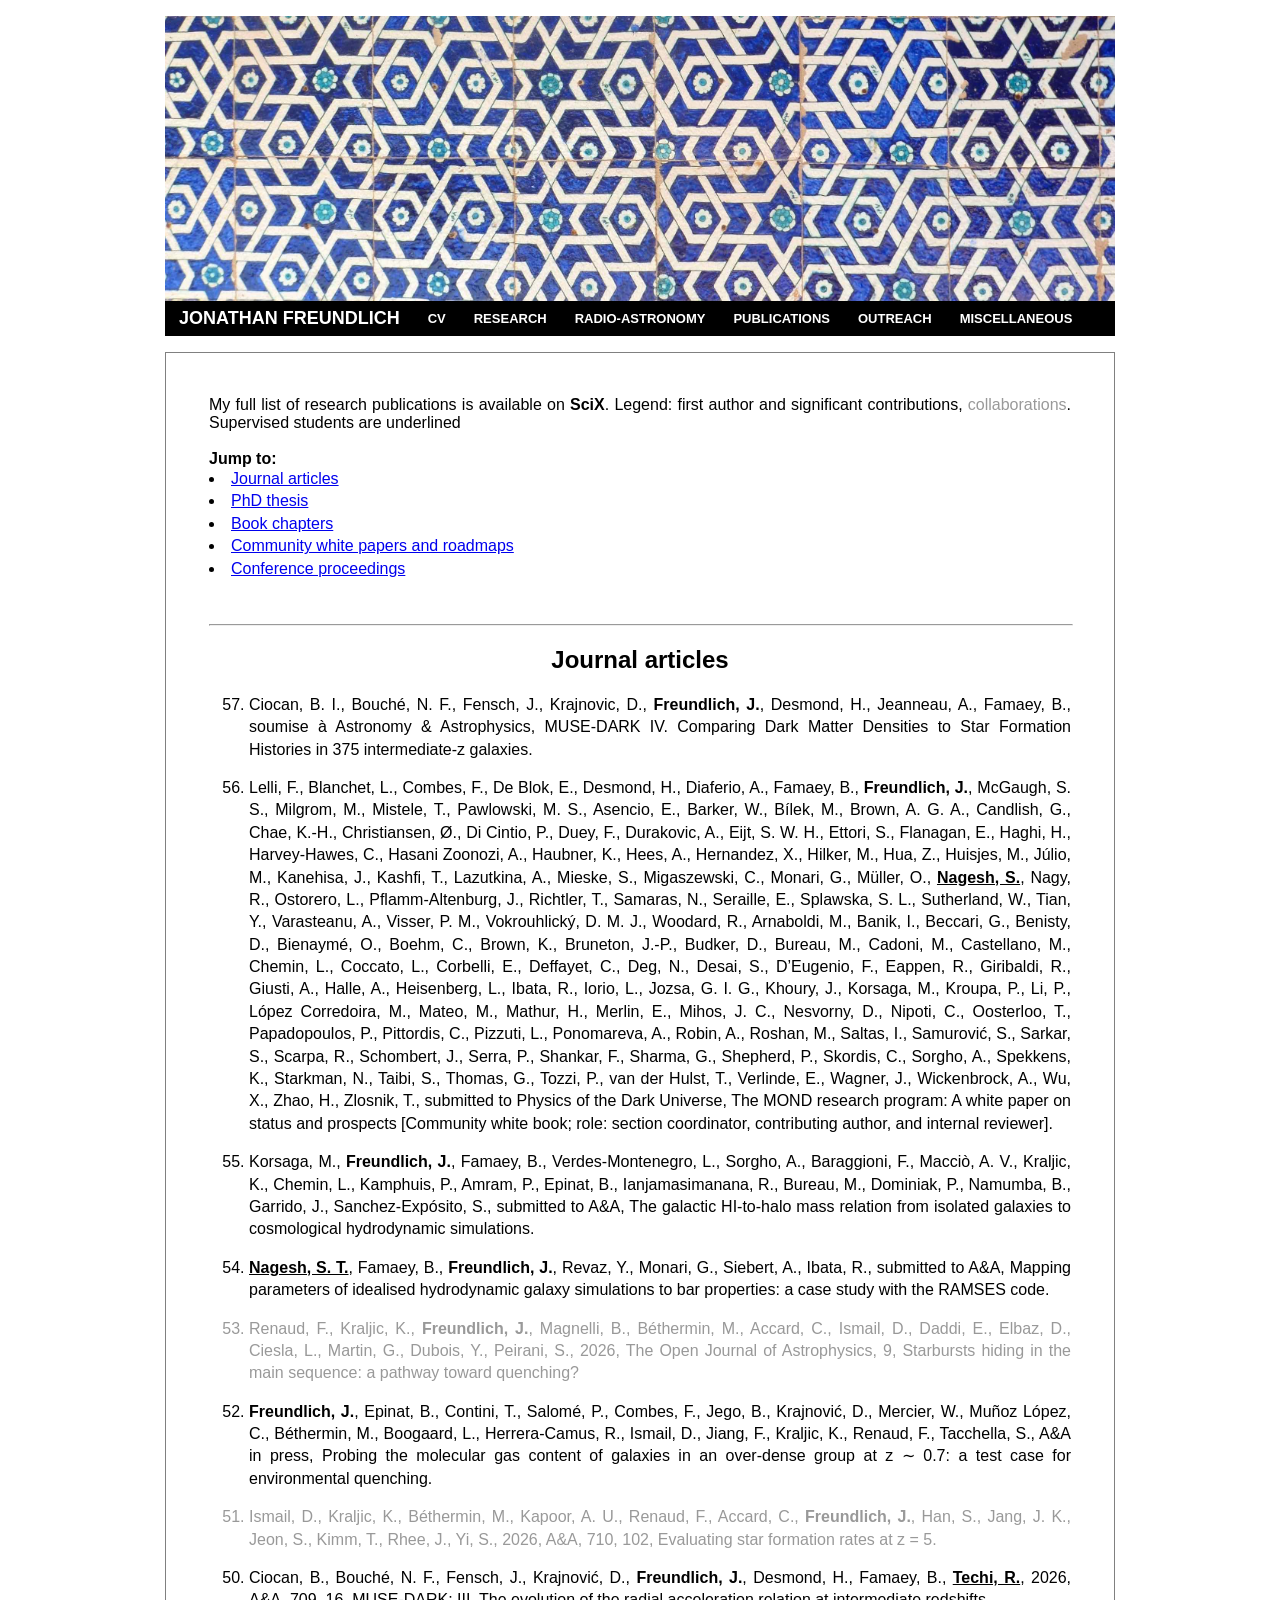
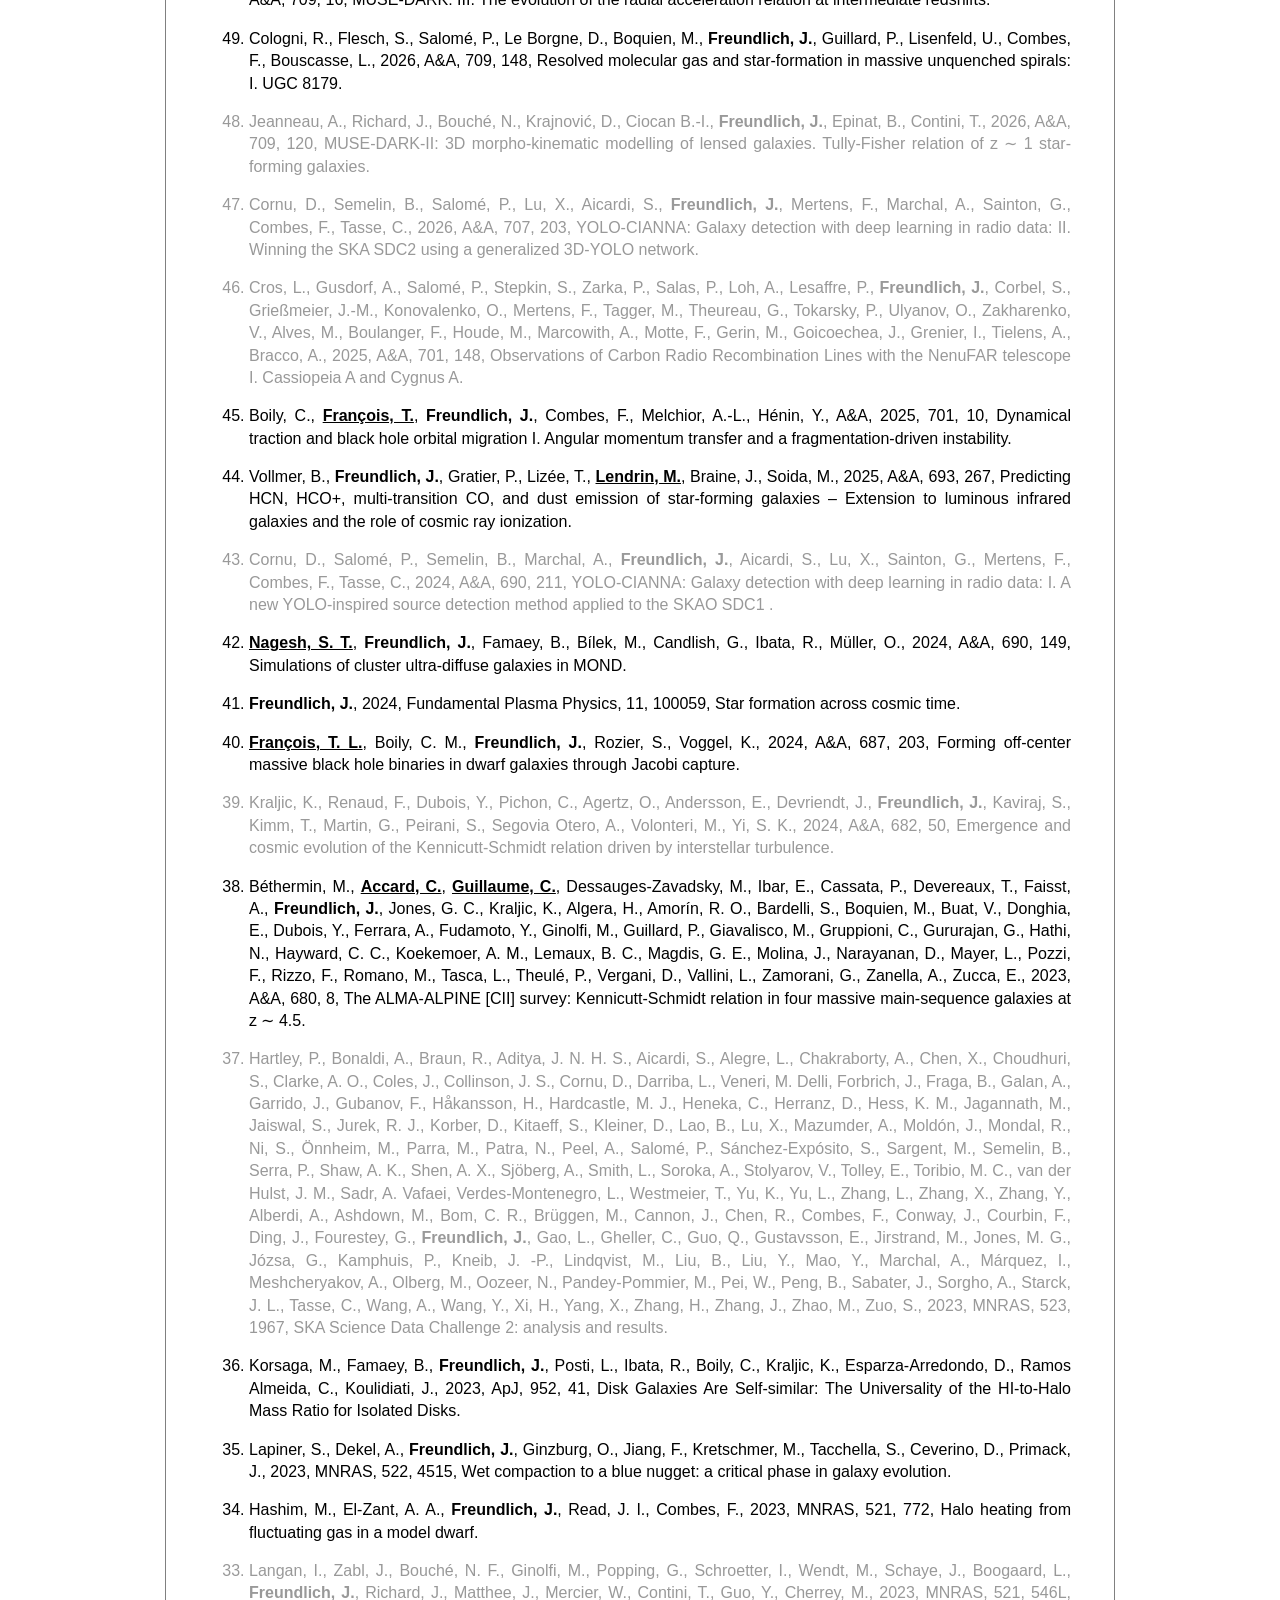
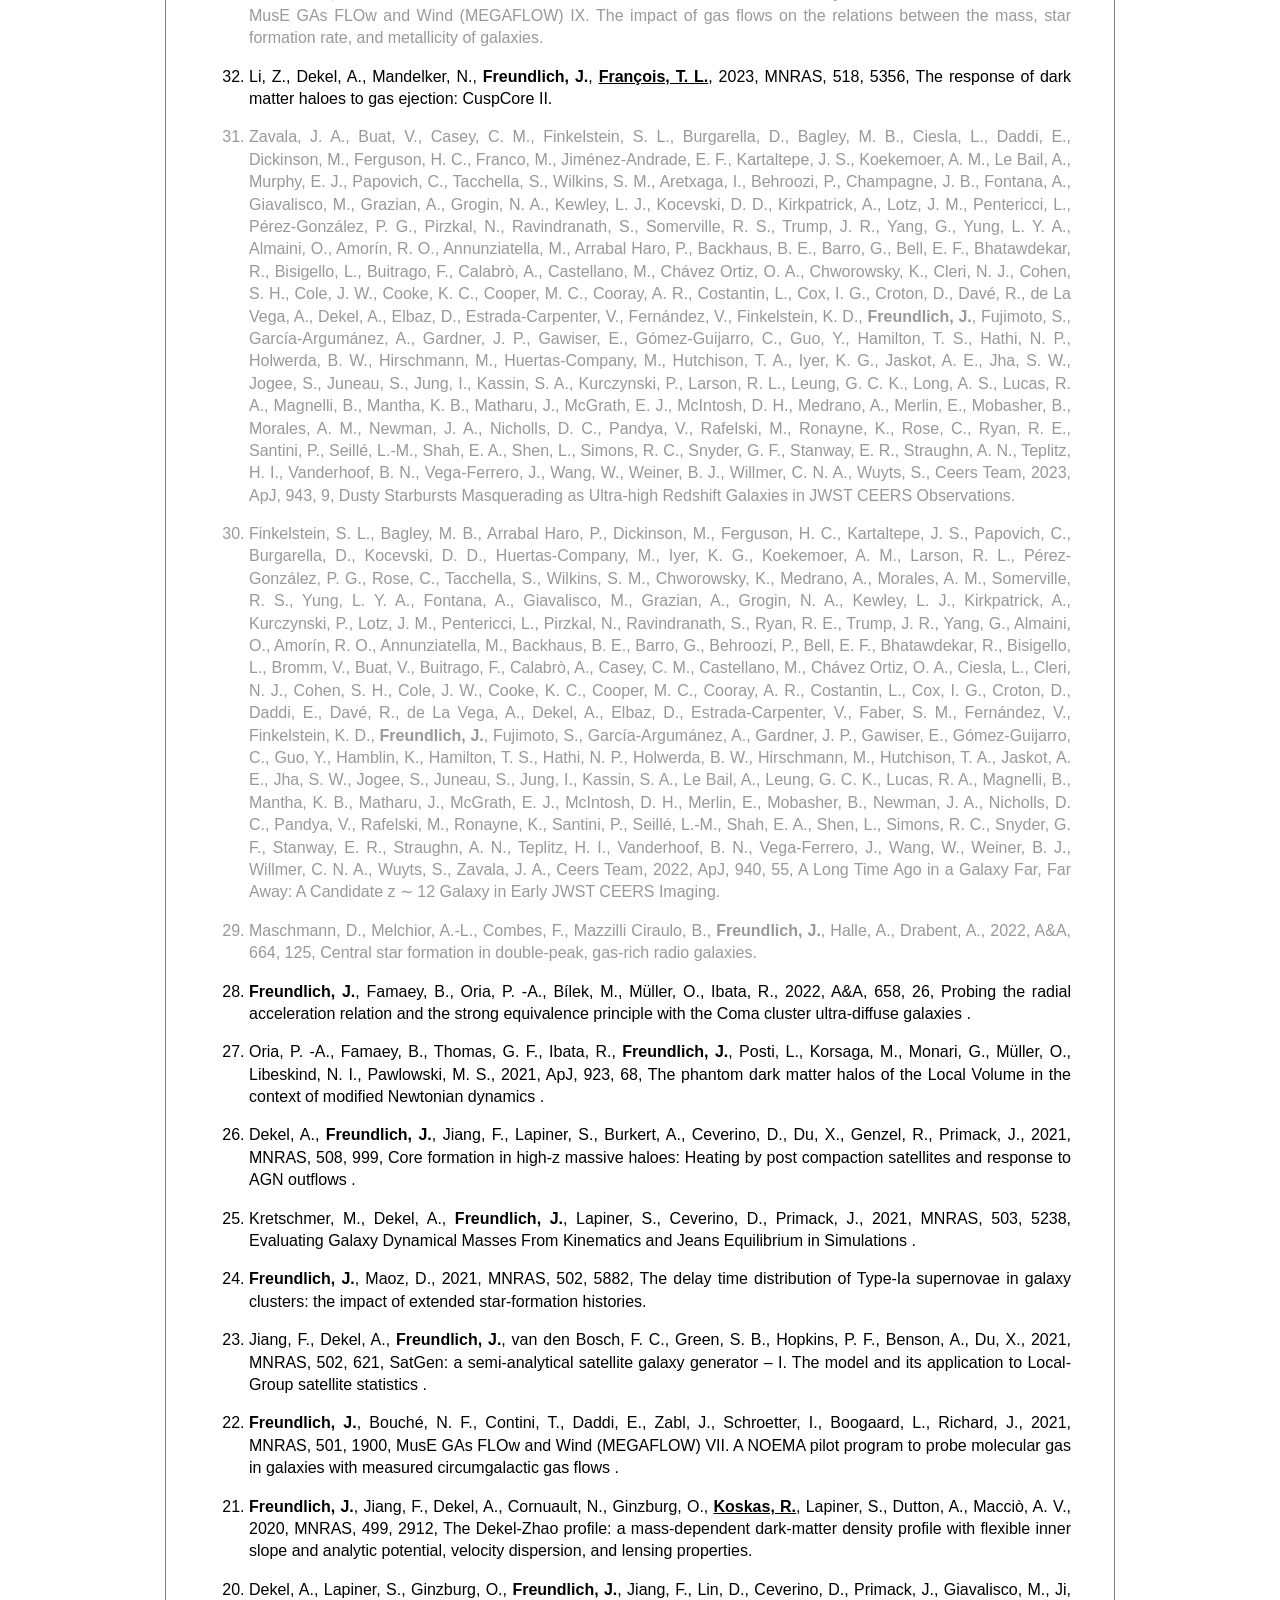
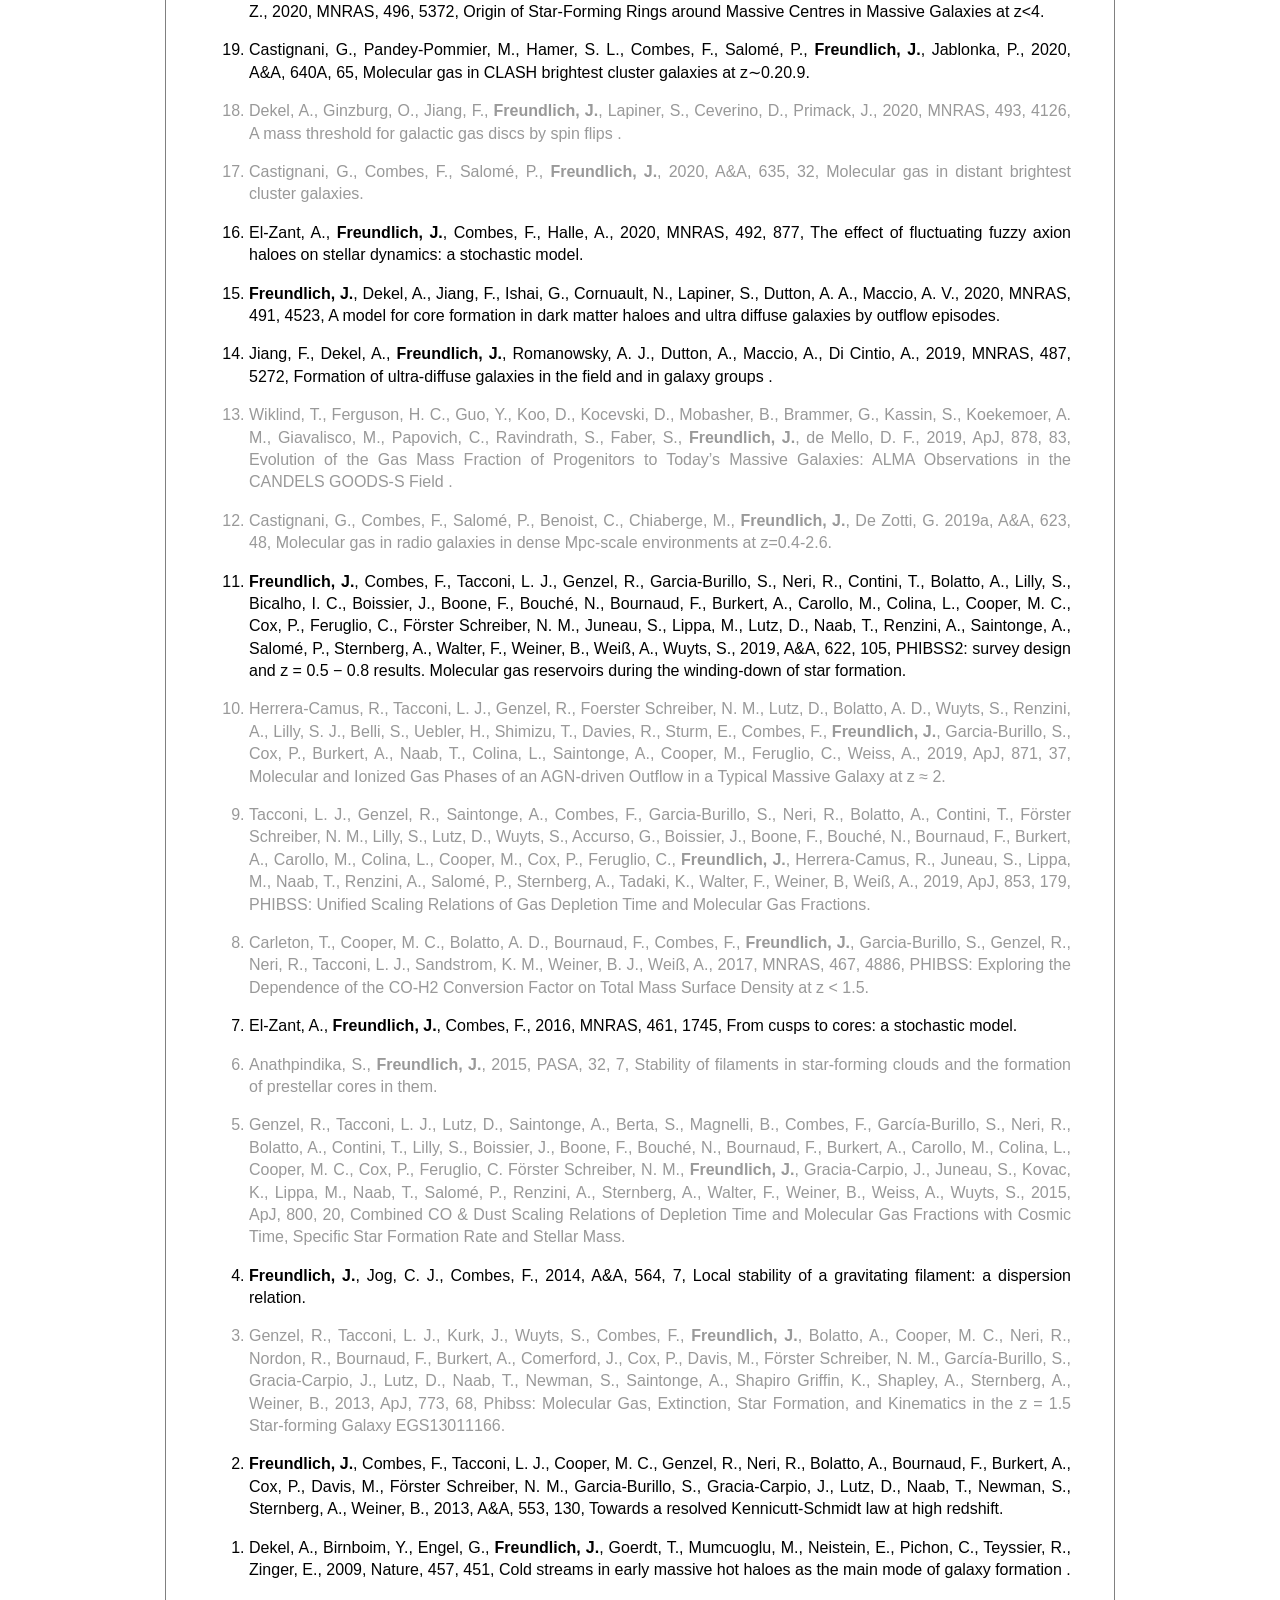
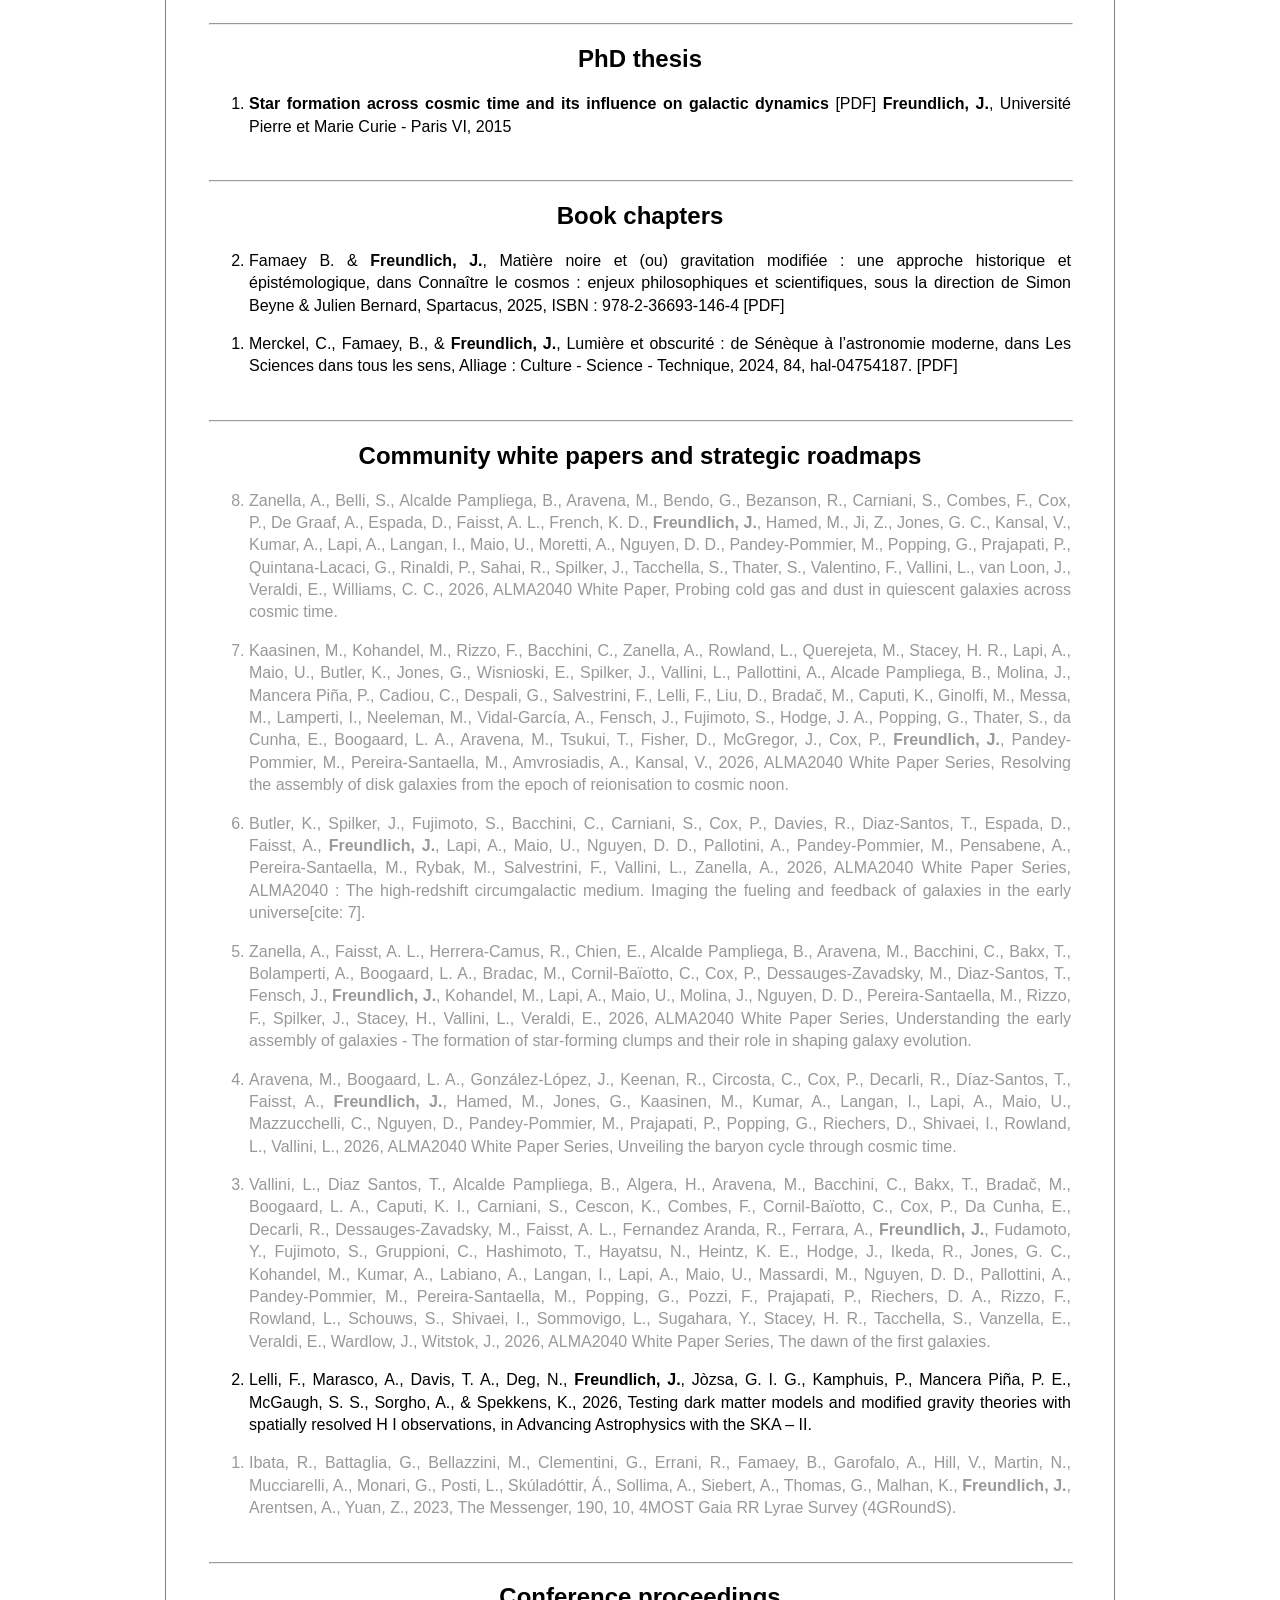
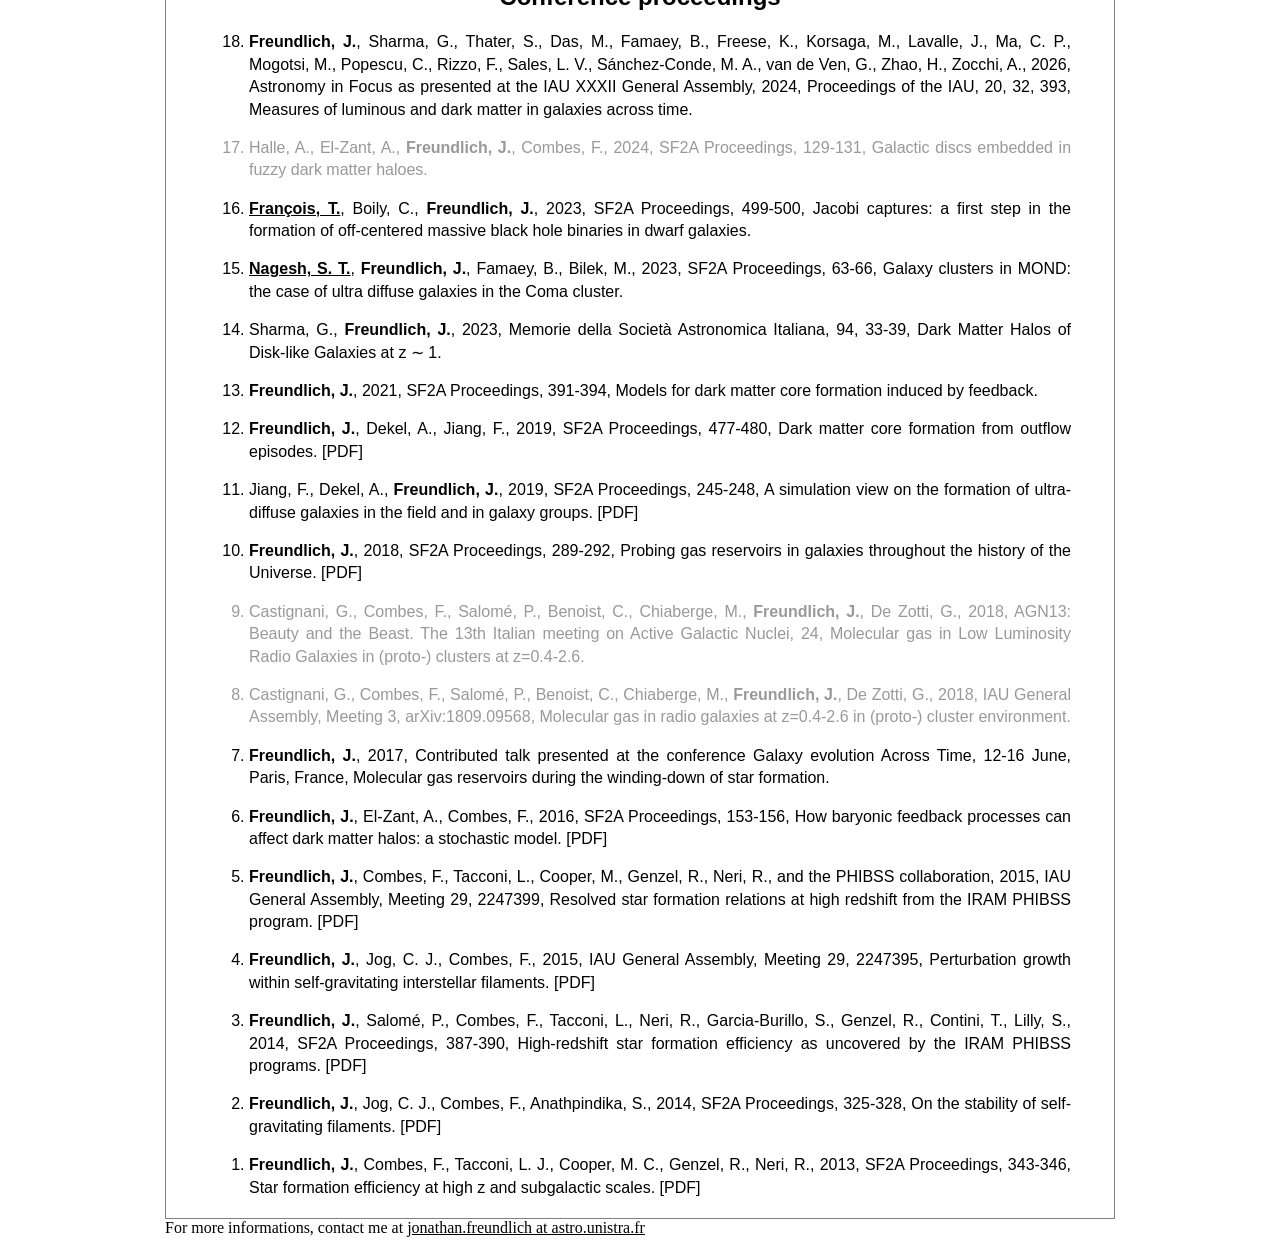
<file: publications.html>
<html>
<link rel="stylesheet" type="text/css" href="style.css">

<head>
<title>Jonathan Freundlich</title>
<meta charset="UTF-8">
    <meta name="viewport" content="width=device-width, initial-scale=1.0">
    <style>
        /* Adds space between the list items */
        li {
            margin-bottom: 16px; 
            line-height: 1.4;
            text-align: justify;
        }
        /* Keeps the submitted entries in gray */
        .gray-entry {
            color: #999999; 
        }
    </style>
</head>

<META HTTP-EQUIV="Content-Type" CONTENT="text/html; charset=UTF-8">
<META HTTP-EQUIV="Content-Type" CONTENT="text/html; charset=UTF-8">
<META NAME="keywords" CONTENT="Jonathan,Freundlich,Jonathan
Freundlich,Astrophysics,Astro,Star formation,Filaments,Avishai
Dekel,Francoise Combes,Dekel,Combes,Hebrew University,Racah
Institute,Observatoire de
Paris,Cusp-core,Carbozone,Veronika,Hawaii,Las Vegas,Rameswaram">
<META NAME="description" CONTENT="Webpage of Jonathan Freundlich">
<META NAME="author" CONTENT="Jonathan Freundlich">

<script>
  (function(i,s,o,g,r,a,m){i['GoogleAnalyticsObject']=r;i[r]=i[r]||function(){
  (i[r].q=i[r].q||[]).push(arguments)},i[r].l=1*new Date();a=s.createElement(o),
  m=s.getElementsByTagName(o)[0];a.async=1;a.src=g;m.parentNode.insertBefore(a,m)
  })(window,document,'script','https://www.google-analytics.com/analytics.js','ga');

  ga('create', 'UA-87950720-1', 'auto');
  ga('send', 'pageview');

</script>

<body>

<!---- HEAD ----------------------------------------------------->

<div id="cf" class="shadow">
   <img class="bottom" src="images/jerusalem.jpg" />
   <img class="top" src="images/khiva1.jpg" />
</div>

<div id="navbar">
        <ul>
           <li><a href="./index.html"
        style="text-decoration: none" class="nav"><font size="4"
        face="arial"><b>JONATHAN FREUNDLICH</b></font></a></li>
	   <li><a href="./cv.html" style="text-decoration: none" class="nav"><font size="2" face="arial"><b>CV</b></font></a></li>
           <li><a href="./research.html" style="text-decoration: none" class="nav"><font size="2" face="arial"><b>RESEARCH</b></font></a></li>
           <li><a href="./radio.html" style="text-decoration: none" class="nav"><font size="2" face="arial"><b>RADIO-ASTRONOMY</b></font></a></li>
           <li><a href="./publications.html" style="text-decoration: none" class="nav"><font size="2" face="arial"><b>PUBLICATIONS</b></font></a></li>
           <li><a href="./outreach.html" style="text-decoration: none" class="nav"><font size="2" face="arial"><b>OUTREACH</b></font></a></li>
           <li><a href="./miscelaneous.html" style="text-decoration: none" class="nav"><font size="2" face="arial"><b>MISCELLANEOUS</b></font></a></li>
        </ul>
</div>

<!---- TEXT ----------------------------------------------------->

<table frame="box" width=100%>
<tr>
<td>
<blockquote>
<font face="arial">

<p width=80% align="justify" style="margin: 40px 0px 0px 0px">
My full list of research publications is available on  <a href="https://scixplorer.org/search?filter_database_fq_database=OR&filter_database_fq_database=database%3A%22astronomy%22&format=SHORT&fq=%7B%21type%3Daqp+v%3D%24fq_database%7D&fq_database=%28database%3A%22astronomy%22%29&q=author%3A%28%22freundlich%2C+j%22%29&sort=date+desc%2C+bibcode+desc&unprocessed_parameter=qform&unprocessed_parameter=adsobj_query&fromADS=True&ads_compat=1&p=1&d=astrophysics"  style="text-decoration:
	none" class="type1"><b>SciX</b></a>. 
Legend: first author and significant contributions, <span style="color: #999999;">collaborations</span>. Supervised students are underlined 
</p>
<br />

<div class="page-nav">
        <strong>Jump to:</strong>
        <li style="margin-bottom: 0;"><a href="#journal">Journal articles</a></li>    
        <li style="margin-bottom: 0;"><a href="#phd">PhD thesis</a></li>    
        <li style="margin-bottom: 0;"><a href="#books">Book chapters</a></li>     
        <li style="margin-bottom: 0;"><a href="#white-papers">Community white papers and roadmaps</a></li>  
        <li style="margin-bottom: 0;"><a href="#proceedings">Conference proceedings</a></li>  
    </div>

<br />
<br />
  
<hr width="100%" align="center">

<h2 align="center" id="journal">Journal articles</h2>
    
    <ol reversed start="57">
            <li>Ciocan, B. I., Bouché, N. F., Fensch, J., Krajnovic, D., <b>Freundlich, J.</b>, Desmond, H., Jeanneau, A., Famaey, B., soumise à Astronomy &amp; Astrophysics, MUSE-DARK IV. Comparing Dark Matter Densities to Star Formation Histories in 375 intermediate-z galaxies.</li>
            <li>Lelli, F., Blanchet, L., Combes, F., De Blok, E., Desmond, H., Diaferio, A., Famaey, B., <b>Freundlich, J.</b>, McGaugh, S. S., Milgrom, M., Mistele, T., Pawlowski, M. S., Asencio, E., Barker, W., Bílek, M., Brown, A. G. A., Candlish, G., Chae, K.-H., Christiansen, Ø., Di Cintio, P., Duey, F., Durakovic, A., Eijt, S. W. H., Ettori, S., Flanagan, E., Haghi, H., Harvey-Hawes, C., Hasani Zoonozi, A., Haubner, K., Hees, A., Hernandez, X., Hilker, M., Hua, Z., Huisjes, M., Júlio, M., Kanehisa, J., Kashfi, T., Lazutkina, A., Mieske, S., Migaszewski, C., Monari, G., Müller, O., <u><b>Nagesh, S.</b></u>, Nagy, R., Ostorero, L., Pflamm-Altenburg, J., Richtler, T., Samaras, N., Seraille, E., Splawska, S. L., Sutherland, W., Tian, Y., Varasteanu, A., Visser, P. M., Vokrouhlický, D. M. J., Woodard, R., Arnaboldi, M., Banik, I., Beccari, G., Benisty, D., Bienaymé, O., Boehm, C., Brown, K., Bruneton, J.-P., Budker, D., Bureau, M., Cadoni, M., Castellano, M., Chemin, L., Coccato, L., Corbelli, E., Deffayet, C., Deg, N., Desai, S., D’Eugenio, F., Eappen, R., Giribaldi, R., Giusti, A., Halle, A., Heisenberg, L., Ibata, R., Iorio, L., Jozsa, G. I. G., Khoury, J., Korsaga, M., Kroupa, P., Li, P., López Corredoira, M., Mateo, M., Mathur, H., Merlin, E., Mihos, J. C., Nesvorny, D., Nipoti, C., Oosterloo, T., Papadopoulos, P., Pittordis, C., Pizzuti, L., Ponomareva, A., Robin, A., Roshan, M., Saltas, I., Samurović, S., Sarkar, S., Scarpa, R., Schombert, J., Serra, P., Shankar, F., Sharma, G., Shepherd, P., Skordis, C., Sorgho, A., Spekkens, K., Starkman, N., Taibi, S., Thomas, G., Tozzi, P., van der Hulst, T., Verlinde, E., Wagner, J., Wickenbrock, A., Wu, X., Zhao, H., Zlosnik, T., submitted to Physics of the Dark Universe, The MOND research program: A white paper on status and prospects [Community white book; role: section coordinator, contributing author, and internal reviewer].</li>
            <li>Korsaga, M., <b>Freundlich, J.</b>, Famaey, B., Verdes-Montenegro, L., Sorgho, A., Baraggioni, F., Macciò, A. V., Kraljic, K., Chemin, L., Kamphuis, P., Amram, P., Epinat, B., Ianjamasimanana, R., Bureau, M., Dominiak, P., Namumba, B., Garrido, J., Sanchez-Expósito, S., submitted to A&amp;A, The galactic HI-to-halo mass relation from isolated galaxies to cosmological hydrodynamic simulations.</li>
            <li><u><b>Nagesh, S. T.</b></u>, Famaey, B., <b>Freundlich, J.</b>, Revaz, Y., Monari, G., Siebert, A., Ibata, R., submitted to A&amp;A, Mapping parameters of idealised hydrodynamic galaxy simulations to bar properties: a case study with the RAMSES code.</li>
            <li class="gray-entry">Renaud, F., Kraljic, K., <b>Freundlich, J.</b>, Magnelli, B., Béthermin, M., Accard, C., Ismail, D., Daddi, E., Elbaz, D., Ciesla, L., Martin, G., Dubois, Y., Peirani, S., 2026, The Open Journal of Astrophysics, 9, Starbursts hiding in the main sequence: a pathway toward quenching?</li>
            <li><b>Freundlich, J.</b>, Epinat, B., Contini, T., Salomé, P., Combes, F., Jego, B., Krajnović, D., Mercier, W., Muñoz López, C., Béthermin, M., Boogaard, L., Herrera-Camus, R., Ismail, D., Jiang, F., Kraljic, K., Renaud, F., Tacchella, S., A&amp;A in press, Probing the molecular gas content of galaxies in an over-dense group at z ∼ 0.7: a test case for environmental quenching.</li>
            <li class="gray-entry">Ismail, D., Kraljic, K., Béthermin, M., Kapoor, A. U., Renaud, F., Accard, C., <b>Freundlich, J.</b>, Han, S., Jang, J. K., Jeon, S., Kimm, T., Rhee, J., Yi, S., 2026, A&amp;A, 710, 102, Evaluating star formation rates at z = 5.</li>
            <li>Ciocan, B., Bouché, N. F., Fensch, J., Krajnović, D., <b>Freundlich, J.</b>, Desmond, H., Famaey, B., <u><b>Techi, R.</b></u>, 2026, A&amp;A, 709, 16, MUSE-DARK: III. The evolution of the radial acceleration relation at intermediate redshifts.</li>
            <li>Cologni, R., Flesch, S., Salomé, P., Le Borgne, D., Boquien, M., <b>Freundlich, J.</b>, Guillard, P., Lisenfeld, U., Combes, F., Bouscasse, L., 2026, A&amp;A, 709, 148, Resolved molecular gas and star-formation in massive unquenched spirals: I. UGC 8179.</li>
            <li class="gray-entry">Jeanneau, A., Richard, J., Bouché, N., Krajnović, D., Ciocan B.-I., <b>Freundlich, J.</b>, Epinat, B., Contini, T., 2026, A&amp;A, 709, 120, MUSE-DARK-II: 3D morpho-kinematic modelling of lensed galaxies. Tully-Fisher relation of z ∼ 1 star-forming galaxies.</li>
            <li class="gray-entry">Cornu, D., Semelin, B., Salomé, P., Lu, X., Aicardi, S., <b>Freundlich, J.</b>, Mertens, F., Marchal, A., Sainton, G., Combes, F., Tasse, C., 2026, A&amp;A, 707, 203, YOLO-CIANNA: Galaxy detection with deep learning in radio data: II. Winning the SKA SDC2 using a generalized 3D-YOLO network.</li>
            <li class="gray-entry">Cros, L., Gusdorf, A., Salomé, P., Stepkin, S., Zarka, P., Salas, P., Loh, A., Lesaffre, P., <b>Freundlich, J.</b>, Corbel, S., Grießmeier, J.-M., Konovalenko, O., Mertens, F., Tagger, M., Theureau, G., Tokarsky, P., Ulyanov, O., Zakharenko, V., Alves, M., Boulanger, F., Houde, M., Marcowith, A., Motte, F., Gerin, M., Goicoechea, J., Grenier, I., Tielens, A., Bracco, A., 2025, A&amp;A, 701, 148, Observations of Carbon Radio Recombination Lines with the NenuFAR telescope I. Cassiopeia A and Cygnus A.</li>
            <li>Boily, C., <u><b>François, T.</b></u>, <b>Freundlich, J.</b>, Combes, F., Melchior, A.-L., Hénin, Y., A&amp;A, 2025, 701, 10, Dynamical traction and black hole orbital migration I. Angular momentum transfer and a fragmentation-driven instability.</li>
            <li>Vollmer, B., <b>Freundlich, J.</b>, Gratier, P., Lizée, T., <u><b>Lendrin, M.</b></u>, Braine, J., Soida, M., 2025, A&amp;A, 693, 267, Predicting HCN, HCO+, multi-transition CO, and dust emission of star-forming galaxies – Extension to luminous infrared galaxies and the role of cosmic ray ionization.</li>
            <li class="gray-entry">Cornu, D., Salomé, P., Semelin, B., Marchal, A., <b>Freundlich, J.</b>, Aicardi, S., Lu, X., Sainton, G., Mertens, F., Combes, F., Tasse, C., 2024, A&amp;A, 690, 211, YOLO-CIANNA: Galaxy detection with deep learning in radio data: I. A new YOLO-inspired source detection method applied to the SKAO SDC1 .</li>
            <li><u><b>Nagesh, S. T.</b></u>, <b>Freundlich, J.</b>, Famaey, B., Bílek, M., Candlish, G., Ibata, R., Müller, O., 2024, A&amp;A, 690, 149, Simulations of cluster ultra-diffuse galaxies in MOND.</li>
            <li><b>Freundlich, J.</b>, 2024, Fundamental Plasma Physics, 11, 100059, Star formation across cosmic time.</li>
            <li><u><b>François, T. L.</b></u>, Boily, C. M., <b>Freundlich, J.</b>, Rozier, S., Voggel, K., 2024, A&amp;A, 687, 203, Forming off-center massive black hole binaries in dwarf galaxies through Jacobi capture.</li>
            <li class="gray-entry">Kraljic, K., Renaud, F., Dubois, Y., Pichon, C., Agertz, O., Andersson, E., Devriendt, J., <b>Freundlich, J.</b>, Kaviraj, S., Kimm, T., Martin, G., Peirani, S., Segovia Otero, A., Volonteri, M., Yi, S. K., 2024, A&amp;A, 682, 50, Emergence and cosmic evolution of the Kennicutt-Schmidt relation driven by interstellar turbulence.</li>
            <li>Béthermin, M., <u><b>Accard, C.</b></u>, <u><b>Guillaume, C.</b></u>, Dessauges-Zavadsky, M., Ibar, E., Cassata, P., Devereaux, T., Faisst, A., <b>Freundlich, J.</b>, Jones, G. C., Kraljic, K., Algera, H., Amorín, R. O., Bardelli, S., Boquien, M., Buat, V., Donghia, E., Dubois, Y., Ferrara, A., Fudamoto, Y., Ginolfi, M., Guillard, P., Giavalisco, M., Gruppioni, C., Gururajan, G., Hathi, N., Hayward, C. C., Koekemoer, A. M., Lemaux, B. C., Magdis, G. E., Molina, J., Narayanan, D., Mayer, L., Pozzi, F., Rizzo, F., Romano, M., Tasca, L., Theulé, P., Vergani, D., Vallini, L., Zamorani, G., Zanella, A., Zucca, E., 2023, A&amp;A, 680, 8, The ALMA-ALPINE [CII] survey: Kennicutt-Schmidt relation in four massive main-sequence galaxies at z ∼ 4.5.</li>
            <li class="gray-entry">Hartley, P., Bonaldi, A., Braun, R., Aditya, J. N. H. S., Aicardi, S., Alegre, L., Chakraborty, A., Chen, X., Choudhuri, S., Clarke, A. O., Coles, J., Collinson, J. S., Cornu, D., Darriba, L., Veneri, M. Delli, Forbrich, J., Fraga, B., Galan, A., Garrido, J., Gubanov, F., Håkansson, H., Hardcastle, M. J., Heneka, C., Herranz, D., Hess, K. M., Jagannath, M., Jaiswal, S., Jurek, R. J., Korber, D., Kitaeff, S., Kleiner, D., Lao, B., Lu, X., Mazumder, A., Moldón, J., Mondal, R., Ni, S., Önnheim, M., Parra, M., Patra, N., Peel, A., Salomé, P., Sánchez-Expósito, S., Sargent, M., Semelin, B., Serra, P., Shaw, A. K., Shen, A. X., Sjöberg, A., Smith, L., Soroka, A., Stolyarov, V., Tolley, E., Toribio, M. C., van der Hulst, J. M., Sadr, A. Vafaei, Verdes-Montenegro, L., Westmeier, T., Yu, K., Yu, L., Zhang, L., Zhang, X., Zhang, Y., Alberdi, A., Ashdown, M., Bom, C. R., Brüggen, M., Cannon, J., Chen, R., Combes, F., Conway, J., Courbin, F., Ding, J., Fourestey, G., <b>Freundlich, J.</b>, Gao, L., Gheller, C., Guo, Q., Gustavsson, E., Jirstrand, M., Jones, M. G., Józsa, G., Kamphuis, P., Kneib, J. -P., Lindqvist, M., Liu, B., Liu, Y., Mao, Y., Marchal, A., Márquez, I., Meshcheryakov, A., Olberg, M., Oozeer, N., Pandey-Pommier, M., Pei, W., Peng, B., Sabater, J., Sorgho, A., Starck, J. L., Tasse, C., Wang, A., Wang, Y., Xi, H., Yang, X., Zhang, H., Zhang, J., Zhao, M., Zuo, S., 2023, MNRAS, 523, 1967, SKA Science Data Challenge 2: analysis and results.</li>
            <li>Korsaga, M., Famaey, B., <b>Freundlich, J.</b>, Posti, L., Ibata, R., Boily, C., Kraljic, K., Esparza-Arredondo, D., Ramos Almeida, C., Koulidiati, J., 2023, ApJ, 952, 41, Disk Galaxies Are Self-similar: The Universality of the HI-to-Halo Mass Ratio for Isolated Disks.</li>
            <li>Lapiner, S., Dekel, A., <b>Freundlich, J.</b>, Ginzburg, O., Jiang, F., Kretschmer, M., Tacchella, S., Ceverino, D., Primack, J., 2023, MNRAS, 522, 4515, Wet compaction to a blue nugget: a critical phase in galaxy evolution.</li>
            <li>Hashim, M., El-Zant, A. A., <b>Freundlich, J.</b>, Read, J. I., Combes, F., 2023, MNRAS, 521, 772, Halo heating from fluctuating gas in a model dwarf.</li>
            <li class="gray-entry">Langan, I., Zabl, J., Bouché, N. F., Ginolfi, M., Popping, G., Schroetter, I., Wendt, M., Schaye, J., Boogaard, L., <b>Freundlich, J.</b>, Richard, J., Matthee, J., Mercier, W., Contini, T., Guo, Y., Cherrey, M., 2023, MNRAS, 521, 546L, MusE GAs FLOw and Wind (MEGAFLOW) IX. The impact of gas flows on the relations between the mass, star formation rate, and metallicity of galaxies.</li>
            <li>Li, Z., Dekel, A., Mandelker, N., <b>Freundlich, J.</b>, <u><b>François, T. L.</b></u>, 2023, MNRAS, 518, 5356, The response of dark matter haloes to gas ejection: CuspCore II.</li>
            <li class="gray-entry">Zavala, J. A., Buat, V., Casey, C. M., Finkelstein, S. L., Burgarella, D., Bagley, M. B., Ciesla, L., Daddi, E., Dickinson, M., Ferguson, H. C., Franco, M., Jiménez-Andrade, E. F., Kartaltepe, J. S., Koekemoer, A. M., Le Bail, A., Murphy, E. J., Papovich, C., Tacchella, S., Wilkins, S. M., Aretxaga, I., Behroozi, P., Champagne, J. B., Fontana, A., Giavalisco, M., Grazian, A., Grogin, N. A., Kewley, L. J., Kocevski, D. D., Kirkpatrick, A., Lotz, J. M., Pentericci, L., Pérez-González, P. G., Pirzkal, N., Ravindranath, S., Somerville, R. S., Trump, J. R., Yang, G., Yung, L. Y. A., Almaini, O., Amorín, R. O., Annunziatella, M., Arrabal Haro, P., Backhaus, B. E., Barro, G., Bell, E. F., Bhatawdekar, R., Bisigello, L., Buitrago, F., Calabrò, A., Castellano, M., Chávez Ortiz, O. A., Chworowsky, K., Cleri, N. J., Cohen, S. H., Cole, J. W., Cooke, K. C., Cooper, M. C., Cooray, A. R., Costantin, L., Cox, I. G., Croton, D., Davé, R., de La Vega, A., Dekel, A., Elbaz, D., Estrada-Carpenter, V., Fernández, V., Finkelstein, K. D., <b>Freundlich, J.</b>, Fujimoto, S., García-Argumánez, A., Gardner, J. P., Gawiser, E., Gómez-Guijarro, C., Guo, Y., Hamilton, T. S., Hathi, N. P., Holwerda, B. W., Hirschmann, M., Huertas-Company, M., Hutchison, T. A., Iyer, K. G., Jaskot, A. E., Jha, S. W., Jogee, S., Juneau, S., Jung, I., Kassin, S. A., Kurczynski, P., Larson, R. L., Leung, G. C. K., Long, A. S., Lucas, R. A., Magnelli, B., Mantha, K. B., Matharu, J., McGrath, E. J., McIntosh, D. H., Medrano, A., Merlin, E., Mobasher, B., Morales, A. M., Newman, J. A., Nicholls, D. C., Pandya, V., Rafelski, M., Ronayne, K., Rose, C., Ryan, R. E., Santini, P., Seillé, L.-M., Shah, E. A., Shen, L., Simons, R. C., Snyder, G. F., Stanway, E. R., Straughn, A. N., Teplitz, H. I., Vanderhoof, B. N., Vega-Ferrero, J., Wang, W., Weiner, B. J., Willmer, C. N. A., Wuyts, S., Ceers Team, 2023, ApJ, 943, 9, Dusty Starbursts Masquerading as Ultra-high Redshift Galaxies in JWST CEERS Observations.</li>
            <li class="gray-entry">Finkelstein, S. L., Bagley, M. B., Arrabal Haro, P., Dickinson, M., Ferguson, H. C., Kartaltepe, J. S., Papovich, C., Burgarella, D., Kocevski, D. D., Huertas-Company, M., Iyer, K. G., Koekemoer, A. M., Larson, R. L., Pérez-González, P. G., Rose, C., Tacchella, S., Wilkins, S. M., Chworowsky, K., Medrano, A., Morales, A. M., Somerville, R. S., Yung, L. Y. A., Fontana, A., Giavalisco, M., Grazian, A., Grogin, N. A., Kewley, L. J., Kirkpatrick, A., Kurczynski, P., Lotz, J. M., Pentericci, L., Pirzkal, N., Ravindranath, S., Ryan, R. E., Trump, J. R., Yang, G., Almaini, O., Amorín, R. O., Annunziatella, M., Backhaus, B. E., Barro, G., Behroozi, P., Bell, E. F., Bhatawdekar, R., Bisigello, L., Bromm, V., Buat, V., Buitrago, F., Calabrò, A., Casey, C. M., Castellano, M., Chávez Ortiz, O. A., Ciesla, L., Cleri, N. J., Cohen, S. H., Cole, J. W., Cooke, K. C., Cooper, M. C., Cooray, A. R., Costantin, L., Cox, I. G., Croton, D., Daddi, E., Davé, R., de La Vega, A., Dekel, A., Elbaz, D., Estrada-Carpenter, V., Faber, S. M., Fernández, V., Finkelstein, K. D., <b>Freundlich, J.</b>, Fujimoto, S., García-Argumánez, A., Gardner, J. P., Gawiser, E., Gómez-Guijarro, C., Guo, Y., Hamblin, K., Hamilton, T. S., Hathi, N. P., Holwerda, B. W., Hirschmann, M., Hutchison, T. A., Jaskot, A. E., Jha, S. W., Jogee, S., Juneau, S., Jung, I., Kassin, S. A., Le Bail, A., Leung, G. C. K., Lucas, R. A., Magnelli, B., Mantha, K. B., Matharu, J., McGrath, E. J., McIntosh, D. H., Merlin, E., Mobasher, B., Newman, J. A., Nicholls, D. C., Pandya, V., Rafelski, M., Ronayne, K., Santini, P., Seillé, L.-M., Shah, E. A., Shen, L., Simons, R. C., Snyder, G. F., Stanway, E. R., Straughn, A. N., Teplitz, H. I., Vanderhoof, B. N., Vega-Ferrero, J., Wang, W., Weiner, B. J., Willmer, C. N. A., Wuyts, S., Zavala, J. A., Ceers Team, 2022, ApJ, 940, 55, A Long Time Ago in a Galaxy Far, Far Away: A Candidate z ∼ 12 Galaxy in Early JWST CEERS Imaging.</li>
            <li class="gray-entry">Maschmann, D., Melchior, A.-L., Combes, F., Mazzilli Ciraulo, B., <b>Freundlich, J.</b>, Halle, A., Drabent, A., 2022, A&amp;A, 664, 125, Central star formation in double-peak, gas-rich radio galaxies.</li>
            <li><b>Freundlich, J.</b>, Famaey, B., Oria, P. -A., Bílek, M., Müller, O., Ibata, R., 2022, A&amp;A, 658, 26, Probing the radial acceleration relation and the strong equivalence principle with the Coma cluster ultra-diffuse galaxies .</li>
            <li>Oria, P. -A., Famaey, B., Thomas, G. F., Ibata, R., <b>Freundlich, J.</b>, Posti, L., Korsaga, M., Monari, G., Müller, O., Libeskind, N. I., Pawlowski, M. S., 2021, ApJ, 923, 68, The phantom dark matter halos of the Local Volume in the context of modified Newtonian dynamics .</li>
            <li>Dekel, A., <b>Freundlich, J.</b>, Jiang, F., Lapiner, S., Burkert, A., Ceverino, D., Du, X., Genzel, R., Primack, J., 2021, MNRAS, 508, 999, Core formation in high-z massive haloes: Heating by post compaction satellites and response to AGN outflows .</li>
            <li>Kretschmer, M., Dekel, A., <b>Freundlich, J.</b>, Lapiner, S., Ceverino, D., Primack, J., 2021, MNRAS, 503, 5238, Evaluating Galaxy Dynamical Masses From Kinematics and Jeans Equilibrium in Simulations .</li>
            <li><b>Freundlich, J.</b>, Maoz, D., 2021, MNRAS, 502, 5882, The delay time distribution of Type-Ia supernovae in galaxy clusters: the impact of extended star-formation histories.</li>
            <li>Jiang, F., Dekel, A., <b>Freundlich, J.</b>, van den Bosch, F. C., Green, S. B., Hopkins, P. F., Benson, A., Du, X., 2021, MNRAS, 502, 621, SatGen: a semi-analytical satellite galaxy generator – I. The model and its application to Local-Group satellite statistics .</li>
            <li><b>Freundlich, J.</b>, Bouché, N. F., Contini, T., Daddi, E., Zabl, J., Schroetter, I., Boogaard, L., Richard, J., 2021, MNRAS, 501, 1900, MusE GAs FLOw and Wind (MEGAFLOW) VII. A NOEMA pilot program to probe molecular gas in galaxies with measured circumgalactic gas flows .</li>
            <li><b>Freundlich, J.</b>, Jiang, F., Dekel, A., Cornuault, N., Ginzburg, O., <u><b>Koskas, R.</b></u>, Lapiner, S., Dutton, A., Macciò, A. V., 2020, MNRAS, 499, 2912, The Dekel-Zhao profile: a mass-dependent dark-matter density profile with flexible inner slope and analytic potential, velocity dispersion, and lensing properties.</li>
            <li>Dekel, A., Lapiner, S., Ginzburg, O., <b>Freundlich, J.</b>, Jiang, F., Lin, D., Ceverino, D., Primack, J., Giavalisco, M., Ji, Z., 2020, MNRAS, 496, 5372, Origin of Star-Forming Rings around Massive Centres in Massive Galaxies at z&lt;4.</li>
            <li>Castignani, G., Pandey-Pommier, M., Hamer, S. L., Combes, F., Salomé, P., <b>Freundlich, J.</b>, Jablonka, P., 2020, A&amp;A, 640A, 65, Molecular gas in CLASH brightest cluster galaxies at z∼0.20.9.</li>
            <li class="gray-entry">Dekel, A., Ginzburg, O., Jiang, F., <b>Freundlich, J.</b>, Lapiner, S., Ceverino, D., Primack, J., 2020, MNRAS, 493, 4126, A mass threshold for galactic gas discs by spin flips .</li>
            <li class="gray-entry">Castignani, G., Combes, F., Salomé, P., <b>Freundlich, J.</b>, 2020, A&amp;A, 635, 32, Molecular gas in distant brightest cluster galaxies.</li>
            <li>El-Zant, A., <b>Freundlich, J.</b>, Combes, F., Halle, A., 2020, MNRAS, 492, 877, The effect of fluctuating fuzzy axion haloes on stellar dynamics: a stochastic model.</li>
            <li><b>Freundlich, J.</b>, Dekel, A., Jiang, F., Ishai, G., Cornuault, N., Lapiner, S., Dutton, A. A., Maccio, A. V., 2020, MNRAS, 491, 4523, A model for core formation in dark matter haloes and ultra diffuse galaxies by outflow episodes.</li>
            <li>Jiang, F., Dekel, A., <b>Freundlich, J.</b>, Romanowsky, A. J., Dutton, A., Maccio, A., Di Cintio, A., 2019, MNRAS, 487, 5272, Formation of ultra-diffuse galaxies in the field and in galaxy groups .</li>
            <li class="gray-entry">Wiklind, T., Ferguson, H. C., Guo, Y., Koo, D., Kocevski, D., Mobasher, B., Brammer, G., Kassin, S., Koekemoer, A. M., Giavalisco, M., Papovich, C., Ravindrath, S., Faber, S., <b>Freundlich, J.</b>, de Mello, D. F., 2019, ApJ, 878, 83, Evolution of the Gas Mass Fraction of Progenitors to Today’s Massive Galaxies: ALMA Observations in the CANDELS GOODS-S Field .</li>
            <li class="gray-entry">Castignani, G., Combes, F., Salomé, P., Benoist, C., Chiaberge, M., <b>Freundlich, J.</b>, De Zotti, G. 2019a, A&amp;A, 623, 48, Molecular gas in radio galaxies in dense Mpc-scale environments at z=0.4-2.6.</li>
            <li><b>Freundlich, J.</b>, Combes, F., Tacconi, L. J., Genzel, R., Garcia-Burillo, S., Neri, R., Contini, T., Bolatto, A., Lilly, S., Bicalho, I. C., Boissier, J., Boone, F., Bouché, N., Bournaud, F., Burkert, A., Carollo, M., Colina, L., Cooper, M. C., Cox, P., Feruglio, C., Förster Schreiber, N. M., Juneau, S., Lippa, M., Lutz, D., Naab, T., Renzini, A., Saintonge, A., Salomé, P., Sternberg, A., Walter, F., Weiner, B., Weiß, A., Wuyts, S., 2019, A&amp;A, 622, 105, PHIBSS2: survey design and z = 0.5 − 0.8 results. Molecular gas reservoirs during the winding-down of star formation.</li>
            <li class="gray-entry">Herrera-Camus, R., Tacconi, L. J., Genzel, R., Foerster Schreiber, N. M., Lutz, D., Bolatto, A. D., Wuyts, S., Renzini, A., Lilly, S. J., Belli, S., Uebler, H., Shimizu, T., Davies, R., Sturm, E., Combes, F., <b>Freundlich, J.</b>, Garcia-Burillo, S., Cox, P., Burkert, A., Naab, T., Colina, L., Saintonge, A., Cooper, M., Feruglio, C., Weiss, A., 2019, ApJ, 871, 37, Molecular and Ionized Gas Phases of an AGN-driven Outflow in a Typical Massive Galaxy at z ≈ 2.</li>
            <li class="gray-entry">Tacconi, L. J., Genzel, R., Saintonge, A., Combes, F., Garcia-Burillo, S., Neri, R., Bolatto, A., Contini, T., Förster Schreiber, N. M., Lilly, S., Lutz, D., Wuyts, S., Accurso, G., Boissier, J., Boone, F., Bouché, N., Bournaud, F., Burkert, A., Carollo, M., Colina, L., Cooper, M., Cox, P., Feruglio, C., <b>Freundlich, J.</b>, Herrera-Camus, R., Juneau, S., Lippa, M., Naab, T., Renzini, A., Salomé, P., Sternberg, A., Tadaki, K., Walter, F., Weiner, B, Weiß, A., 2019, ApJ, 853, 179, PHIBSS: Unified Scaling Relations of Gas Depletion Time and Molecular Gas Fractions.</li>
            <li class="gray-entry">Carleton, T., Cooper, M. C., Bolatto, A. D., Bournaud, F., Combes, F., <b>Freundlich, J.</b>, Garcia-Burillo, S., Genzel, R., Neri, R., Tacconi, L. J., Sandstrom, K. M., Weiner, B. J., Weiß, A., 2017, MNRAS, 467, 4886, PHIBSS: Exploring the Dependence of the CO-H2 Conversion Factor on Total Mass Surface Density at z &lt; 1.5.</li>
            <li>El-Zant, A., <b>Freundlich, J.</b>, Combes, F., 2016, MNRAS, 461, 1745, From cusps to cores: a stochastic model.</li>
            <li class="gray-entry">Anathpindika, S., <b>Freundlich, J.</b>, 2015, PASA, 32, 7, Stability of filaments in star-forming clouds and the formation of prestellar cores in them.</li>
            <li class="gray-entry">Genzel, R., Tacconi, L. J., Lutz, D., Saintonge, A., Berta, S., Magnelli, B., Combes, F., García-Burillo, S., Neri, R., Bolatto, A., Contini, T., Lilly, S., Boissier, J., Boone, F., Bouché, N., Bournaud, F., Burkert, A., Carollo, M., Colina, L., Cooper, M. C., Cox, P., Feruglio, C. Förster Schreiber, N. M., <b>Freundlich, J.</b>, Gracia-Carpio, J., Juneau, S., Kovac, K., Lippa, M., Naab, T., Salomé, P., Renzini, A., Sternberg, A., Walter, F., Weiner, B., Weiss, A., Wuyts, S., 2015, ApJ, 800, 20, Combined CO &amp; Dust Scaling Relations of Depletion Time and Molecular Gas Fractions with Cosmic Time, Specific Star Formation Rate and Stellar Mass.</li>
            <li><b>Freundlich, J.</b>, Jog, C. J., Combes, F., 2014, A&amp;A, 564, 7, Local stability of a gravitating filament: a dispersion relation.</li>
            <li class="gray-entry">Genzel, R., Tacconi, L. J., Kurk, J., Wuyts, S., Combes, F., <b>Freundlich, J.</b>, Bolatto, A., Cooper, M. C., Neri, R., Nordon, R., Bournaud, F., Burkert, A., Comerford, J., Cox, P., Davis, M., Förster Schreiber, N. M., García-Burillo, S., Gracia-Carpio, J., Lutz, D., Naab, T., Newman, S., Saintonge, A., Shapiro Griffin, K., Shapley, A., Sternberg, A., Weiner, B., 2013, ApJ, 773, 68, Phibss: Molecular Gas, Extinction, Star Formation, and Kinematics in the z = 1.5 Star-forming Galaxy EGS13011166.</li>
            <li><b>Freundlich, J.</b>, Combes, F., Tacconi, L. J., Cooper, M. C., Genzel, R., Neri, R., Bolatto, A., Bournaud, F., Burkert, A., Cox, P., Davis, M., Förster Schreiber, N. M., Garcia-Burillo, S., Gracia-Carpio, J., Lutz, D., Naab, T., Newman, S., Sternberg, A., Weiner, B., 2013, A&amp;A, 553, 130, Towards a resolved Kennicutt-Schmidt law at high redshift.</li>
            <li>Dekel, A., Birnboim, Y., Engel, G., <b>Freundlich, J.</b>, Goerdt, T., Mumcuoglu, M., Neistein, E., Pichon, C., Teyssier, R., Zinger, E., 2009, Nature, 457, 451, Cold streams in early massive hot haloes as the main mode of galaxy formation .</li>
        </ol>
    

<br />
<hr width="100%" align="center">
<h2  align="center" id="phd">PhD thesis</h2>

<ol>
        <li><a href="http://adsabs.harvard.edu/abs/2015PhDT.......106F"  style="text-decoration:none" class="type1"><b>Star formation across cosmic time and its influence on galactic dynamics</b></a> <a href="https://hal.archives-ouvertes.fr/tel-01276588v2/document" style="text-decoration:none" class="type1"> [PDF] </a>
            <b>Freundlich, J.</b>, Universit&eacute; Pierre et Marie Curie - Paris
              VI, 2015
        </li>
</ol>

<br />

<hr width="100%" align="center">

<h2 align="center" id="books">Book chapters</h2>

    <ol reversed start="2">
        <li>Famaey B. &amp; <b>Freundlich, J.</b>, Matière noire et (ou) gravitation modifiée : une approche historique et épistémologique, dans Connaître le cosmos : enjeux philosophiques et scientifiques, sous la direction de Simon Beyne &amp; Julien Bernard, Spartacus, 2025, ISBN : 978-2-36693-146-4 <a href="https://arxiv.org/pdf/2601.06592" style="text-decoration:none" class="type1">[PDF]</a> </li>
        <li>Merckel, C., Famaey, B., &amp; <b>Freundlich, J.</b>, Lumière et obscurité : de Sénèque à l’astronomie moderne, dans Les Sciences dans tous les sens, Alliage : Culture - Science - Technique, 2024, 84, hal-04754187. <a href="https://hal.science/hal-04754187v1/document" style="text-decoration:none" class="type1">[PDF]</a></li>
    </ol>
    
<br />

<hr width="100%" align="center">

<h2 align="center" id="white-papers">Community white papers and strategic roadmaps</h2>

    <ol reversed start="8">
        <li class="gray-entry">Zanella, A., Belli, S., Alcalde Pampliega, B., Aravena, M., Bendo, G., Bezanson, R., Carniani, S., Combes, F., Cox, P., De Graaf, A., Espada, D., Faisst, A. L., French, K. D., <b>Freundlich, J.</b>, Hamed, M., Ji, Z., Jones, G. C., Kansal, V., Kumar, A., Lapi, A., Langan, I., Maio, U., Moretti, A., Nguyen, D. D., Pandey-Pommier, M., Popping, G., Prajapati, P., Quintana-Lacaci, G., Rinaldi, P., Sahai, R., Spilker, J., Tacchella, S., Thater, S., Valentino, F., Vallini, L., van Loon, J., Veraldi, E., Williams, C. C., 2026, ALMA2040 White Paper, Probing cold gas and dust in quiescent galaxies across cosmic time.</li>
        <li class="gray-entry">Kaasinen, M., Kohandel, M., Rizzo, F., Bacchini, C., Zanella, A., Rowland, L., Querejeta, M., Stacey, H. R., Lapi, A., Maio, U., Butler, K., Jones, G., Wisnioski, E., Spilker, J., Vallini, L., Pallottini, A., Alcade Pampliega, B., Molina, J., Mancera Piña, P., Cadiou, C., Despali, G., Salvestrini, F., Lelli, F., Liu, D., Bradač, M., Caputi, K., Ginolfi, M., Messa, M., Lamperti, I., Neeleman, M., Vidal-García, A., Fensch, J., Fujimoto, S., Hodge, J. A., Popping, G., Thater, S., da Cunha, E., Boogaard, L. A., Aravena, M., Tsukui, T., Fisher, D., McGregor, J., Cox, P., <b>Freundlich, J.</b>, Pandey-Pommier, M., Pereira-Santaella, M., Amvrosiadis, A., Kansal, V., 2026, ALMA2040 White Paper Series, Resolving the assembly of disk galaxies from the epoch of reionisation to cosmic noon.</li>
        <li class="gray-entry">Butler, K., Spilker, J., Fujimoto, S., Bacchini, C., Carniani, S., Cox, P., Davies, R., Diaz-Santos, T., Espada, D., Faisst, A., <b>Freundlich, J.</b>, Lapi, A., Maio, U., Nguyen, D. D., Pallotini, A., Pandey-Pommier, M., Pensabene, A., Pereira-Santaella, M., Rybak, M., Salvestrini, F., Vallini, L., Zanella, A., 2026, ALMA2040 White Paper Series, ALMA2040 : The high-redshift circumgalactic medium. Imaging the fueling and feedback of galaxies in the early universe[cite: 7].</li>
        <li class="gray-entry">Zanella, A., Faisst, A. L., Herrera-Camus, R., Chien, E., Alcalde Pampliega, B., Aravena, M., Bacchini, C., Bakx, T., Bolamperti, A., Boogaard, L. A., Bradac, M., Cornil-Baïotto, C., Cox, P., Dessauges-Zavadsky, M., Diaz-Santos, T., Fensch, J., <b>Freundlich, J.</b>, Kohandel, M., Lapi, A., Maio, U., Molina, J., Nguyen, D. D., Pereira-Santaella, M., Rizzo, F., Spilker, J., Stacey, H., Vallini, L., Veraldi, E., 2026, ALMA2040 White Paper Series, Understanding the early assembly of galaxies - The formation of star-forming clumps and their role in shaping galaxy evolution.</li>
        <li class="gray-entry">Aravena, M., Boogaard, L. A., González-López, J., Keenan, R., Circosta, C., Cox, P., Decarli, R., Díaz-Santos, T., Faisst, A., <b>Freundlich, J.</b>, Hamed, M., Jones, G., Kaasinen, M., Kumar, A., Langan, I., Lapi, A., Maio, U., Mazzucchelli, C., Nguyen, D., Pandey-Pommier, M., Prajapati, P., Popping, G., Riechers, D., Shivaei, I., Rowland, L., Vallini, L., 2026, ALMA2040 White Paper Series, Unveiling the baryon cycle through cosmic time.</li>
        <li class="gray-entry">Vallini, L., Diaz Santos, T., Alcalde Pampliega, B., Algera, H., Aravena, M., Bacchini, C., Bakx, T., Bradač, M., Boogaard, L. A., Caputi, K. I., Carniani, S., Cescon, K., Combes, F., Cornil-Baïotto, C., Cox, P., Da Cunha, E., Decarli, R., Dessauges-Zavadsky, M., Faisst, A. L., Fernandez Aranda, R., Ferrara, A., <b>Freundlich, J.</b>, Fudamoto, Y., Fujimoto, S., Gruppioni, C., Hashimoto, T., Hayatsu, N., Heintz, K. E., Hodge, J., Ikeda, R., Jones, G. C., Kohandel, M., Kumar, A., Labiano, A., Langan, I., Lapi, A., Maio, U., Massardi, M., Nguyen, D. D., Pallottini, A., Pandey-Pommier, M., Pereira-Santaella, M., Popping, G., Pozzi, F., Prajapati, P., Riechers, D. A., Rizzo, F., Rowland, L., Schouws, S., Shivaei, I., Sommovigo, L., Sugahara, Y., Stacey, H. R., Tacchella, S., Vanzella, E., Veraldi, E., Wardlow, J., Witstok, J., 2026, ALMA2040 White Paper Series, The dawn of the first galaxies.</li>
        <li>Lelli, F., Marasco, A., Davis, T. A., Deg, N., <b>Freundlich, J.</b>, Jòzsa, G. I. G., Kamphuis, P., Mancera Piña, P. E., McGaugh, S. S., Sorgho, A., &amp; Spekkens, K., 2026, Testing dark matter models and modified gravity theories with spatially resolved H I observations, in Advancing Astrophysics with the SKA – II.</li>
        <li class="gray-entry">Ibata, R., Battaglia, G., Bellazzini, M., Clementini, G., Errani, R., Famaey, B., Garofalo, A., Hill, V., Martin, N., Mucciarelli, A., Monari, G., Posti, L., Skúladóttir, Á., Sollima, A., Siebert, A., Thomas, G., Malhan, K., <b>Freundlich, J.</b>, Arentsen, A., Yuan, Z., 2023, The Messenger, 190, 10, 4MOST Gaia RR Lyrae Survey (4GRoundS).</li>
    </ol>
    
    <br />

    <hr width="100%" align="center">

    <h2 align="center" id="proceedings">Conference proceedings</h2>

        <ol reversed start="18">
            <li><b>Freundlich, J.</b>, Sharma, G., Thater, S., Das, M., Famaey, B., Freese, K., Korsaga, M., Lavalle, J., Ma, C. P., Mogotsi, M., Popescu, C., Rizzo, F., Sales, L. V., Sánchez-Conde, M. A., van de Ven, G., Zhao, H., Zocchi, A., 2026, Astronomy in Focus as presented at the IAU XXXII General Assembly, 2024, Proceedings of the IAU, 20, 32, 393, Measures of luminous and dark matter in galaxies across time.</li>
            <li class="gray-entry">Halle, A., El-Zant, A., <b>Freundlich, J.</b>, Combes, F., 2024, SF2A Proceedings, 129-131, Galactic discs embedded in fuzzy dark matter haloes.</li>
            <li><u><b>François, T.</b></u>, Boily, C., <b>Freundlich, J.</b>, 2023, SF2A Proceedings, 499-500, Jacobi captures: a first step in the formation of off-centered massive black hole binaries in dwarf galaxies.</li>
            <li><u><b>Nagesh, S. T.</b></u>, <b>Freundlich, J.</b>, Famaey, B., Bilek, M., 2023, SF2A Proceedings, 63-66, Galaxy clusters in MOND: the case of ultra diffuse galaxies in the Coma cluster.</li>
            <li>Sharma, G., <b>Freundlich, J.</b>, 2023, Memorie della Società Astronomica Italiana, 94, 33-39, Dark Matter Halos of Disk-like Galaxies at z ∼ 1.</li>
            <li><b>Freundlich, J.</b>, 2021, SF2A Proceedings, 391-394, Models for dark matter core formation induced by feedback.</li>
            <li><b>Freundlich, J.</b>, Dekel, A., Jiang, F., 2019, SF2A Proceedings, 477-480, Dark matter core formation from outflow episodes. <a href="documents/Freundlich_SF2A2019_cuspcore.pdf" style="text-decoration:none" class="type1"> [PDF]</a></li>
            <li>Jiang, F., Dekel, A., <b>Freundlich, J.</b>, 2019, SF2A Proceedings, 245-248, A simulation view on the formation of ultra-diffuse galaxies in the field and in galaxy groups. <a href="documents/Jiang_SF2A2019_UDGs.pdf" style="text-decoration:none" class="type1"> [PDF]</a></li>
            <li><b>Freundlich, J.</b>, 2018, SF2A Proceedings, 289-292, Probing gas reservoirs in galaxies throughout the history of the Universe. <a href="http://sf2a.eu/proceedings/2018/2018sf2a.conf..0289f.pdf" style="text-decoration:none" class="type1"> [PDF] </a></li>
            <li class="gray-entry">Castignani, G., Combes, F., Salomé, P., Benoist, C., Chiaberge, M., <b>Freundlich, J.</b>, De Zotti, G., 2018, AGN13: Beauty and the Beast. The 13th Italian meeting on Active Galactic Nuclei, 24, Molecular gas in Low Luminosity Radio Galaxies in (proto-) clusters at z=0.4-2.6. </li>
            <li class="gray-entry">Castignani, G., Combes, F., Salomé, P., Benoist, C., Chiaberge, M., <b>Freundlich, J.</b>, De Zotti, G., 2018, IAU General Assembly, Meeting 3, arXiv:1809.09568, Molecular gas in radio galaxies at z=0.4-2.6 in (proto-) cluster environment.</li>
            <li><b>Freundlich, J.</b>, 2017, Contributed talk presented at the conference Galaxy evolution Across Time, 12-16 June, Paris, France, Molecular gas reservoirs during the winding-down of star formation.</li>
            <li><b>Freundlich, J.</b>, El-Zant, A., Combes, F., 2016, SF2A Proceedings, 153-156, How baryonic feedback processes can affect dark matter halos: a stochastic model. <a href="http://sf2a.eu/proceedings/2016/2016sf2a.conf..0153F.pdf" style="text-decoration:none" class="type1"> [PDF] </a></li>
            <li><b>Freundlich, J.</b>, Combes, F., Tacconi, L., Cooper, M., Genzel, R., Neri, R., and the PHIBSS collaboration, 2015, IAU General Assembly, Meeting 29, 2247399, Resolved star formation relations at high redshift from the IRAM PHIBSS program. <a href="documents/201508-IAU-proceedings-KS.pdf" style="text-decoration:none" class="type1"> [PDF] </a></li>
            <li><b>Freundlich, J.</b>, Jog, C. J., Combes, F., 2015, IAU General Assembly, Meeting 29, 2247395, Perturbation growth within self-gravitating interstellar filaments. <a href="documents/201508-IAU-proceedings-filaments.pdf" style="text-decoration:none" class="type1"> [PDF] </a></li>
            <li><b>Freundlich, J.</b>, Salomé, P., Combes, F., Tacconi, L., Neri, R., Garcia-Burillo, S., Genzel, R., Contini, T., Lilly, S., 2014, SF2A Proceedings, 387-390, High-redshift star formation efficiency as uncovered by the IRAM PHIBSS programs. <a href="http://sf2a.eu/proceedings/2014/2014sf2a.conf..0387F.pdf" style="text-decoration:none" class="type1"> [PDF] </a></li>
            <li><b>Freundlich, J.</b>, Jog, C. J., Combes, F., Anathpindika, S., 2014, SF2A Proceedings, 325-328, On the stability of self-gravitating filaments. <a href="http://sf2a.eu/proceedings/2014/2014sf2a.conf..0325F.pdf" style="text-decoration:none" class="type1"> [PDF] </a></li>
            <li><b>Freundlich, J.</b>, Combes, F., Tacconi, L. J., Cooper, M. C., Genzel, R., Neri, R., 2013, SF2A Proceedings, 343-346, Star formation efficiency at high z and subgalactic scales. <a href="http://sf2a.eu/semaine-sf2a/2013/proceedings/2013sf2a.conf..0343F.pdf" style="text-decoration:none" class="type1"> [PDF] </a></li>
        </ol>





</font>
</blockquote>
</td>
</tr>
</table>


<!---- FOOT ----------------------------------------------------->

<p align="left" style="margin: 0px 0px 0px 0px">
For more informations, contact me at
<a href="mailto:jonathan.freundlich@mail.huji.ac.il"
class="type1">jonathan.freundlich at astro.unistra.fr</a>



</body></html>
</file>
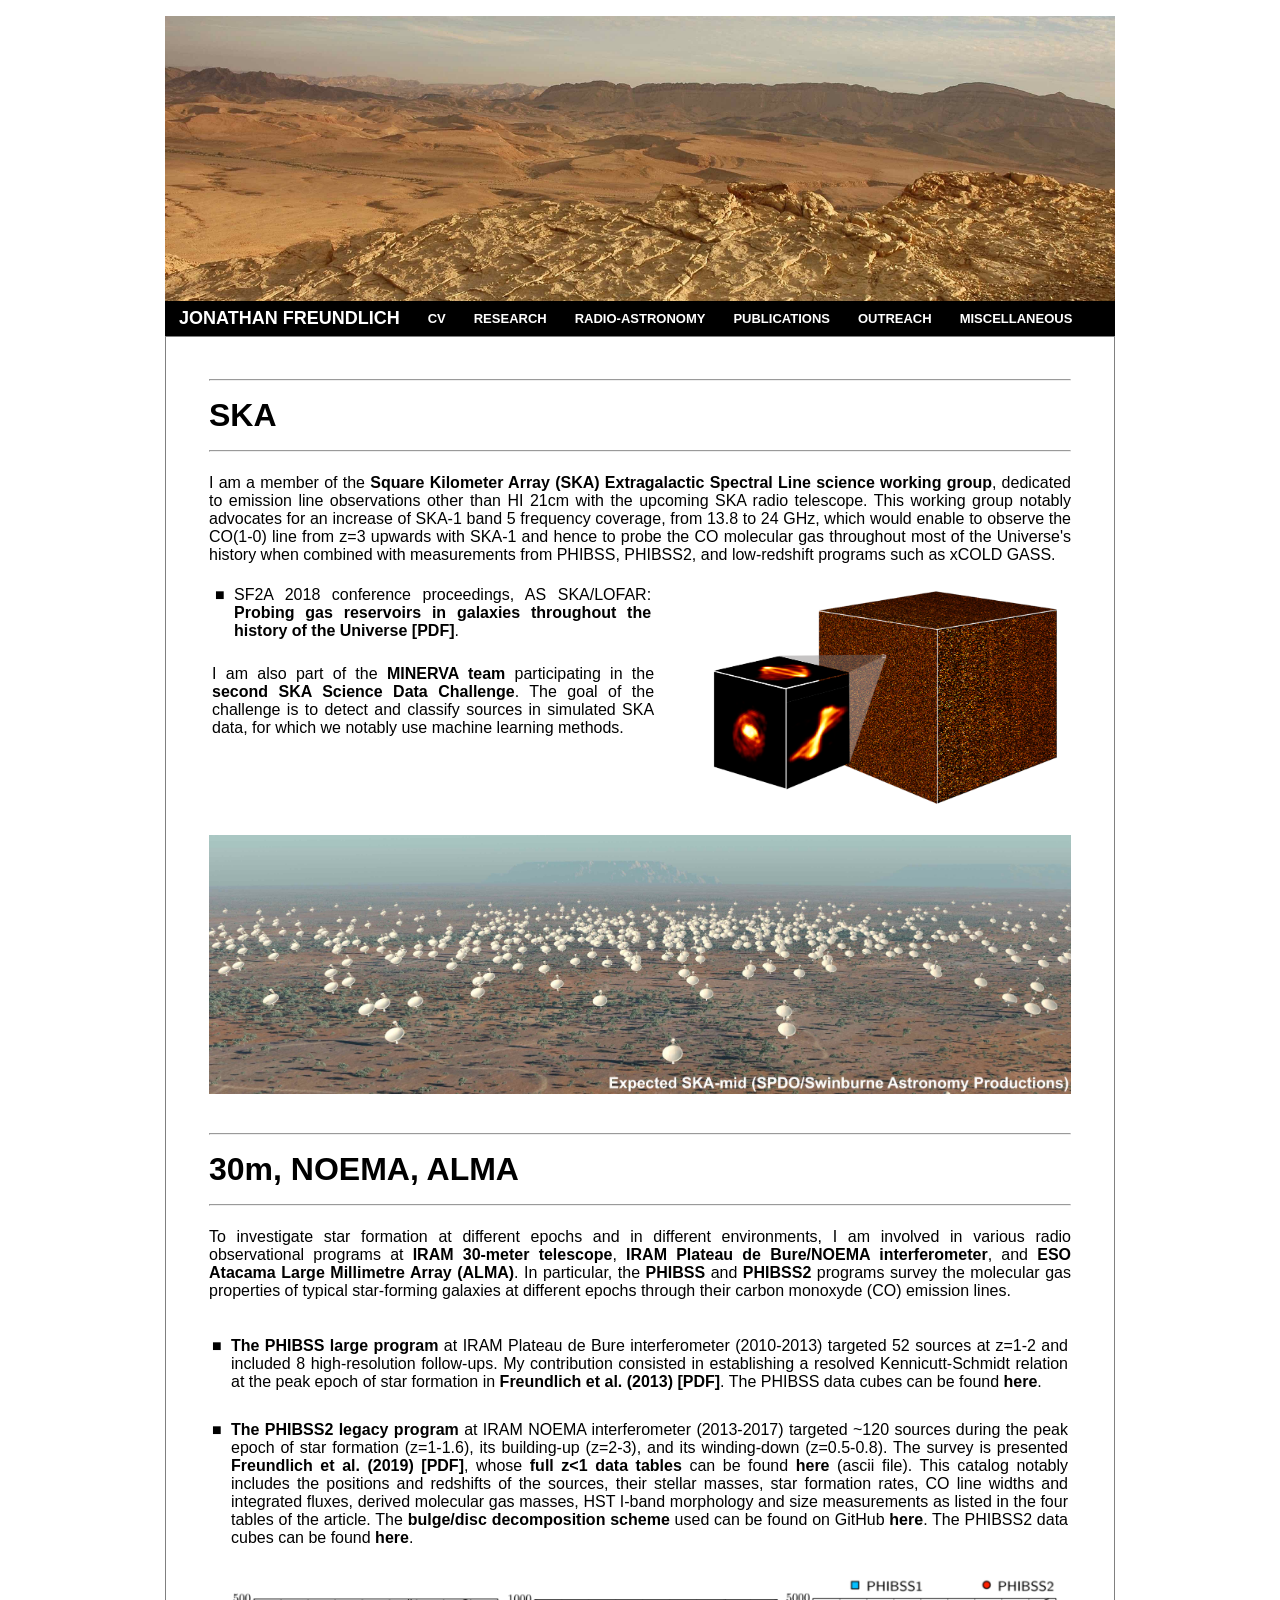
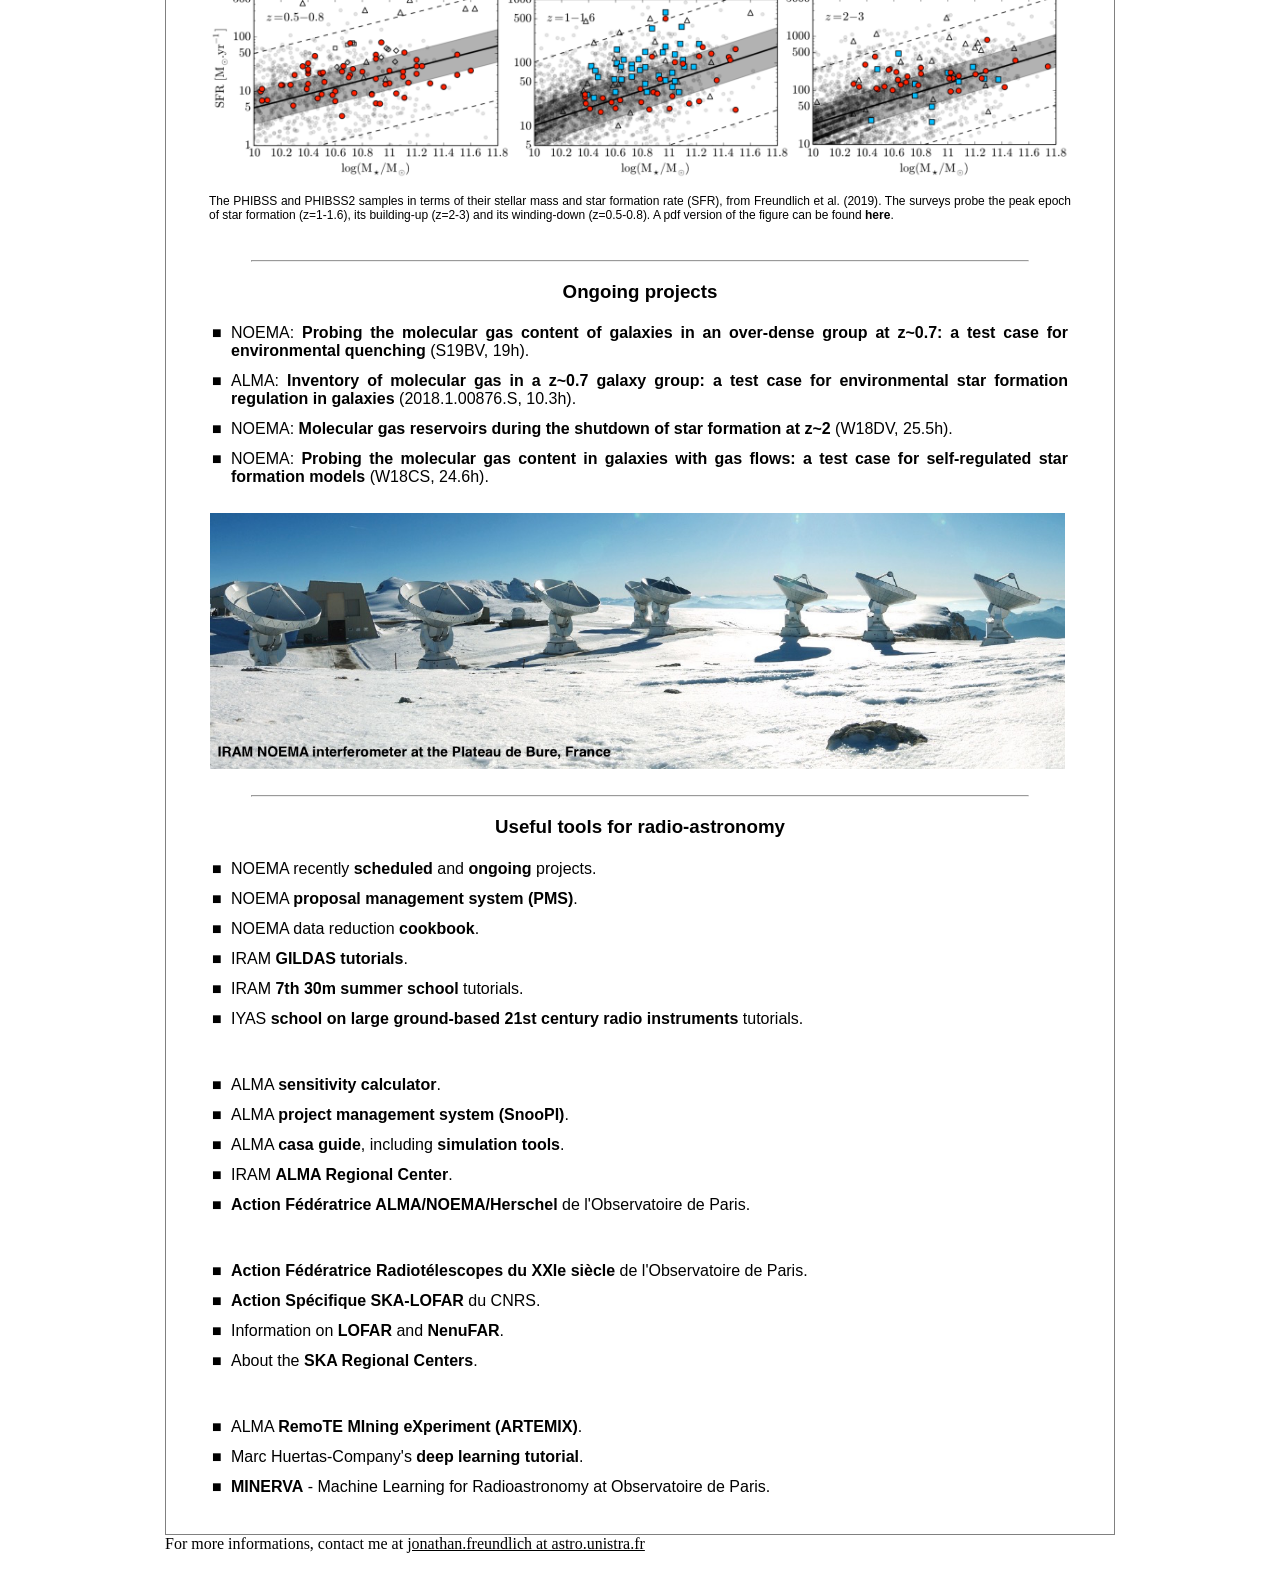
<file: radio.html>
<html>
<link rel="stylesheet" type="text/css" href="style.css">

<head>
<title>Jonathan Freundlich</title>
</head>

<META HTTP-EQUIV="Content-Type" CONTENT="text/html; charset=UTF-8">
<META HTTP-EQUIV="Content-Type" CONTENT="text/html; charset=UTF-8">
<META NAME="keywords" CONTENT="Jonathan,Freundlich,Jonathan
Freundlich,Astrophysics,Astro,Star formation,Filaments,Avishai
Dekel,Francoise Combes,Dekel,Combes,Hebrew University,Racah
Institute,Observatoire de
Paris,Cusp-core,Carbozone,Veronika,Hawaii,Las Vegas,Rameswaram">
<META NAME="description" CONTENT="Webpage of Jonathan Freundlich">
<META NAME="author" CONTENT="Jonathan Freundlich">


<script>
  (function(i,s,o,g,r,a,m){i['GoogleAnalyticsObject']=r;i[r]=i[r]||function(){
  (i[r].q=i[r].q||[]).push(arguments)},i[r].l=1*new Date();a=s.createElement(o),
  m=s.getElementsByTagName(o)[0];a.async=1;a.src=g;m.parentNode.insertBefore(a,m)
  })(window,document,'script','https://www.google-analytics.com/analytics.js','ga');

  ga('create', 'UA-87950720-1', 'auto');
  ga('send', 'pageview');

</script>

<body>

<!---- HEAD ----------------------------------------------------->

<div id="cf" class="shadow">
   <img class="bottom" src="images/wadi2.jpg" />
   <img class="top" src="images/neguev.jpg" />
</div>

<div id="navbar">
        <ul>
           <li><a href="./index.html"
        style="text-decoration: none" class="nav"><font size="4"
        face="arial"><b>JONATHAN FREUNDLICH</b></font></a></li>
	   <li><a href="./cv.html" style="text-decoration: none" class="nav"><font size="2" face="arial"><b>CV</b></font></a></li>
           <li><a href="./research.html" style="text-decoration: none" class="nav"><font size="2" face="arial"><b>RESEARCH</b></font></a></li>
           <li><a href="./radio.html" style="text-decoration: none" class="nav"><font size="2" face="arial"><b>RADIO-ASTRONOMY</b></font></a></li>
           <li><a href="./publications.html" style="text-decoration: none" class="nav"><font size="2" face="arial"><b>PUBLICATIONS</b></font></a></li>
           <li><a href="./outreach.html" style="text-decoration: none" class="nav"><font size="2" face="arial"><b>OUTREACH</b></font></a></li>
           <li><a href="./miscelaneous.html" style="text-decoration: none" class="nav"><font size="2" face="arial"><b>MISCELLANEOUS</b></font></a></li>
        </ul>
</div>

<!---- TEXT ----------------------------------------------------->

<table frame="box" width=100%>
<tr>
<td>
<blockquote>

<center>

<font face="arial">
<br/>


<h1 align="left"><hr align="center"> SKA <hr align="center"></h1> 


<p align="justify">
I am a member of the <a href="https://www.skatelescope.org/" style="text-decoration:none" class="type1">
<b>Square Kilometer Array (SKA)</b></a>
<a href="https://astronomers.skatelescope.org/science-working-groups/spectral-line/" style="text-decoration:none" class="type1">
<b>Extragalactic Spectral Line science working group</b></a>, dedicated to emission line observations other than HI 21cm with the upcoming SKA radio telescope. This working group notably advocates for an increase of SKA-1 band 5 frequency coverage, from 13.8 to 24 GHz, 
which would enable to observe the CO(1-0) line from z=3 upwards with SKA-1 and hence to probe the CO molecular gas throughout most of the Universe's history
when combined with measurements from PHIBSS, PHIBSS2, and low-redshift programs such as <a href="http://www.star.ucl.ac.uk/xCOLDGASS/index.html"  style="text-decoration:none" class="type1">xCOLD GASS</a>. 
</p>    

  <table  width=100%>
    <tr valign="top">
      <td>
<table>
<tr valign="top" class="spaceUnder">
<td width=15px>&#9632; </td>
<td valign="top">
 <p align="justify">
  SF2A 2018 conference proceedings, AS SKA/LOFAR: <a href="http://adsabs.harvard.edu/abs/2018sf2a.conf..289F"
  style="text-decoration:none" class="type1"><b>Probing gas reservoirs in galaxies throughout the history of the Universe</b></a> 
  <a href="http://sf2a.eu/proceedings/2018/2018sf2a.conf..0289f.pdf"
  style="text-decoration:none" class="type1"><b>[PDF]</b></a>. 
</p>
</td>
</tr>  
</table>

<p align="justify">
I am also part of the <a href="https://vm-weblerma.obspm.fr/minerva/ska-data-challenges/" style="text-decoration:none" class="type1">
<b>MINERVA team</b></a> participating in the  <a href="https://sdc2.astronomers.skatelescope.org/" style="text-decoration:none" class="type1">
<b>second SKA Science Data Challenge</b></a>. The goal of the challenge is to detect and classify sources in simulated SKA data, for which we notably use machine learning methods. 
</p>
       </td>
       <td width=5%></td>
       <td width=43% align="justify">
	 <img src="images/research/SKA_data.png"  width=100% />
       </td>
  </tr>
</table>
<br />

<img src="./images/SKA_overview_note.jpg" width=100% title="SKA-Mid" />
<br />
<br />

<h1 align="left"><hr align="center"> 30m, NOEMA, ALMA <hr align="center"></h1> 

<p align="justify">
To investigate star formation at different epochs and in different environments, I am involved in various radio observational programs at
<a href="https://www.iram-institute.org/EN/30-meter-telescope.php" style="text-decoration:none" class="type1"><b>IRAM 30-meter telescope</b></a>,
<a href="http://www.iram-institute.org/EN/noema-project.php" style="text-decoration:none" class="type1"><b>IRAM Plateau de Bure/NOEMA interferometer</b></a>,  
and  
<a href="http://www.almaobservatory.org/" style="text-decoration:none" class="type1"><b>ESO Atacama Large Millimetre Array (ALMA)</b></a>. 
In particular, the <a	href="https://www.iram-institute.org/EN/content-page-279-7-158-240-279-0.html" style="text-decoration:none"
	class="type1"><b>PHIBSS</b></a> and <a	href="http://www.iram.fr/~phibss2/Home.html" style="text-decoration:none"
	class="type1"><b>PHIBSS2</b></a> programs survey the molecular gas properties of typical star-forming galaxies at different epochs 
	through their carbon monoxyde (CO) emission lines. 
</p>
	
<br />

<table>
<tr valign="top" class="spaceUnder">
<td width=15px>&#9632; </td>
<td valign="top">
	<p align="justify">
	<a	href="https://www.iram-institute.org/EN/content-page-279-7-158-240-279-0.html" style="text-decoration:none"
	class="type1"><b>The PHIBSS large program</b></a> at IRAM Plateau de Bure interferometer (2010-2013) targeted 52 sources at z=1-2 and included 8 high-resolution follow-ups. 
	My contribution consisted in establishing a resolved Kennicutt-Schmidt relation at the peak epoch of star formation in
  	<a href="http://adsabs.harvard.edu/abs/2013A%26A...553A.130F"  style="text-decoration:none" class="type1"><b>Freundlich et al. (2013)</b></a> 
  	<a href="https://www.aanda.org/articles/aa/pdf/2013/05/aa20981-12.pdf" style="text-decoration:none" class="type1"><b>[PDF]</b></a>. 	
	The PHIBSS data cubes can be found 
	<a href="http://www.iram.fr/ILPA/LP002/"  style="text-decoration:none" class="type1"><b>here</b></a>.
	</p>
</td>
</tr>  
</table>

<br />

<table>
<tr valign="top" class="spaceUnder">
<td width=15px>&#9632; </td>
<td valign="top">
	<p align="justify">
    <a	href="http://www.iram.fr/~phibss2/Home.html" style="text-decoration:none"
	class="type1"><b>The PHIBSS2 legacy program </b></a> at IRAM NOEMA interferometer (2013-2017) targeted ~120 sources during the peak epoch of star formation (z=1-1.6), its building-up (z=2-3), and its winding-down (z=0.5-0.8). 
	The survey is presented 
	<a href="http://adsabs.harvard.edu/abs/2018arXiv181208180F"  style="text-decoration:none" class="type1"><b>Freundlich et al. (2019)</b> </a>
	<a href="https://www.aanda.org/articles/aa/pdf/2019/02/aa32223-17.pdf" style="text-decoration:none" class="type1"> <b>[PDF]</b></a>, 
	whose <b>full z<1 data tables</b> can be found 
	<a href="./documents/Freundlich2019.dat"  style="text-decoration:none" class="type1"><b>here</b></a> (ascii file). This catalog notably includes the positions and redshifts of the sources, their stellar masses, star formation rates, CO line widths and integrated fluxes, derived molecular gas masses, HST I-band morphology and size measurements as listed in the four tables of the article. 
	The <b>bulge/disc decomposition scheme</b> used 
	can be found on GitHub <a href="https://github.com/Jonathanfreundlich/PHIBSS2_BT"  style="text-decoration:none" class="type1"><b>here</b></a>. 
	The PHIBSS2 data cubes can be found 
	<a href="http://www.iram.fr/~phibss2/Data_Release.html"  style="text-decoration:none" class="type1"><b>here</b></a>.
	</p>
</td>
</tr>  
</table>

<br />

<img src="./documents/PHIBSS_samples.png" width=100% title="The PHIBSS samples" />
<span style="font-size:12px"><p align="justify"> The PHIBSS and PHIBSS2 samples in terms of their stellar mass and star formation rate (SFR), from <a href="http://adsabs.harvard.edu/abs/2018arXiv181208180F"  style="text-decoration:none" class="type1">Freundlich et al. (2019)</a>. 
The surveys probe the peak epoch of star formation (z=1-1.6), its building-up (z=2-3) and its winding-down (z=0.5-0.8). 
A pdf version of the figure can be found 
<a href="./documents/PHIBSS_samples.pdf"  style="text-decoration:none" class="type1"><b>here</b></a>.
</p></span>

<br />
<hr width="90%" align="center">


  
<h3>Ongoing projects</h3>

<table width=100%>
<tr valign="top" class="spaceUnder">
<td width=15px>&#9632; </td>
<td valign="top">
 <p align="justify">
	NOEMA: <b>Probing the molecular gas content of galaxies in an over-dense group at z~0.7: a test case for environmental quenching</b> (S19BV, 19h).
	</p>
</td>
</tr>  
</table>

<table width=100%>
<tr valign="top" class="spaceUnder">
<td width=15px>&#9632; </td>
<td valign="top">
<p align="justify">
	ALMA: <b>Inventory of molecular gas in a z~0.7 galaxy group: a test case for environmental star formation regulation in galaxies</b> (2018.1.00876.S, 10.3h).
	</p>
</td>
</tr>  
</table>

<table width=100%>
<tr valign="top" class="spaceUnder">
<td width=15px>&#9632; </td>
<td valign="top">
<p align="justify">
	NOEMA: <b>Molecular gas reservoirs during the shutdown of star formation at z~2</b> (W18DV, 25.5h).
	</p>
</td>
</tr>  
</table>

<table width=100%>
<tr valign="top" class="spaceUnder">
<td width=15px>&#9632; </td>
<td valign="top">
<p align="justify">
	NOEMA: <b>Probing the molecular gas content in galaxies with gas flows: a test case for self-regulated star formation models</b> (W18CS, 24.6h).
	</p>
</td>
</tr>  
</table>


<br />
<div id="cf2" class="shaddow">
  <img class="bottom" width=100% src="images/ALMA.jpg" />
  <img class="top" width=100%  src="images/NOEMA.jpg" />
</div>

<br />
<hr width="90%" align="center">
  

<h3>Useful tools for radio-astronomy</h3>

<table width=100%>
<tr valign="top" class="spaceUnder">
<td width=15px>&#9632; </td>
<td valign="top">
<p align="justify">
	NOEMA recently <a href="http://www.iram.fr/IRAMFR/PDB/project.html"  style="text-decoration:none" class="type1"><b>scheduled</b></a> and <a href="http://www.iram.fr/IRAMFR/PDB/ongoing-last.html"  style="text-decoration:none" class="type1"><b>ongoing</b></a> projects. 
	</p>
</td>
</tr>  
</table>


<table width=100%>
<tr valign="top" class="spaceUnder">
<td width=15px>&#9632; </td>
<td valign="top">
	<p align="justify">
	NOEMA <a href="https://oms.iram.fr/oms"  style="text-decoration:none" class="type1"><b>proposal management system (PMS)</b></a>. 
	</p>
</td>
</tr>  
</table>

<table width=100%>
<tr valign="top" class="spaceUnder">
<td width=15px>&#9632; </td>
<td valign="top">
	<p align="justify">
	NOEMA data reduction <a href="https://www.iram.fr/IRAMFR/GILDAS/doc/html/pdbi-cookbook-html/pdbi-cookbook.html"  style="text-decoration:none" class="type1"><b>cookbook</b></a>. 
	</p>
</td>
</tr>  
</table>

<table width=100%>
<tr valign="top" class="spaceUnder">
<td width=15px>&#9632; </td>
<td valign="top">
	<p align="justify">
	IRAM <a href="http://www.iram.fr/IRAMFR/GILDAS/gildasli5.html
"  style="text-decoration:none" class="type1"><b>GILDAS tutorials</b></a>. 
	</p>
</td>
</tr>  
</table>

<table width=100%>
<tr valign="top" class="spaceUnder">
<td width=15px>&#9632; </td>
<td valign="top">
	<p align="justify">
	IRAM <a href="https://www.iram-institute.org/EN/content-page-268-7-67-265-268-0.html
"  style="text-decoration:none" class="type1"><b>7th 30m summer school</b></a> tutorials. 
	</p>
</td>
</tr>  
</table>

<table width=100%>
<tr valign="top" class="spaceUnder">
<td width=15px>&#9632; </td>
<td valign="top">
	<p align="justify">
	IYAS <a href="http://www.iram.fr/~boissier/iyas/iyas.html
"  style="text-decoration:none" class="type1"><b>school on large ground-based 21st century radio instruments</b></a> tutorials. 
	</p>
</td>
</tr>  
</table>

<br />
<hr color="white" width="90%" align="center">


<table width=100%>
<tr valign="top" class="spaceUnder">
<td width=15px>&#9632; </td>
<td valign="top">
	<p align="justify">
	ALMA <a href="https://almascience.nrao.edu/about-alma/proposing/sensitivity-calculator"  style="text-decoration:none" class="type1"><b>sensitivity calculator</b></a>. 
	</p>
</td>
</tr>  
</table>


<table width=100%>
<tr valign="top" class="spaceUnder">
<td width=15px>&#9632; </td>
<td valign="top">
	<p align="justify">
	ALMA <a href="https://asa.alma.cl/snoopi"  style="text-decoration:none" class="type1"><b>project management system (SnooPI)</b></a>. 
	</p>
</td>
</tr>  
</table>

<table width=100%>
<tr valign="top" class="spaceUnder">
<td width=15px>&#9632; </td>
<td valign="top">
	<p align="justify">
	ALMA <a href="https://casaguides.nrao.edu/index.php/ALMAguides"  style="text-decoration:none" class="type1"><b>casa guide</b></a>, 
	including 
	<a href="https://casaguides.nrao.edu/index.php?title=Guide_To_Simulating_ALMA_Data"  style="text-decoration:none" class="type1"><b>simulation tools</b></a>. 
	</p>
</td>
</tr>  
</table>

<table width=100%>
<tr valign="top" class="spaceUnder">
<td width=15px>&#9632; </td>
<td valign="top">
	<p align="justify">
	IRAM <a href="http://www.iram.fr/IRAMFR/ARC/"  style="text-decoration:none" class="type1"><b>ALMA Regional Center</b></a>. 
	</p>
</td>
</tr>  
</table>

<table width=100%>
<tr valign="top" class="spaceUnder">
<td width=15px>&#9632; </td>
<td valign="top">
	<p align="justify">
	<a href="https://vm-weblerma.obspm.fr/af-anh/"  style="text-decoration:none" class="type1"><b>Action Fédératrice ALMA/NOEMA/Herschel</b></a> de l'Observatoire de Paris. 
	</p>
</td>
</tr>  
</table>

<br />
<hr color="white" width="90%" align="center">



<table width=100%>
<tr valign="top" class="spaceUnder">
<td width=15px>&#9632; </td>
<td valign="top">
	<p align="justify">
	<a href="https://vm-weblerma.obspm.fr/af-anh/"  style="text-decoration:none" class="type1"><b>Action Fédératrice Radiotélescopes du XXIe siècle</b></a> de l'Observatoire de Paris. 
	</p>
</td>
</tr>  
</table>


<table width=100%>
<tr valign="top" class="spaceUnder">
<td width=15px>&#9632; </td>
<td valign="top">
	<p align="justify">
	<a href="https://as-ska-lofar.fr/"  style="text-decoration:none" class="type1"><b>Action Spécifique SKA-LOFAR</b></a> du CNRS. 
	</p>
</td>
</tr>  
</table>

<table width=100%>
<tr valign="top" class="spaceUnder">
<td width=15px>&#9632; </td>
<td valign="top">
	<p align="justify">
	Information on <a href="https://www.obs-nancay.fr/-LOFAR-.html"  style="text-decoration:none" class="type1"><b>LOFAR</b></a> 
	and  
	<a href="https://nenufar.obs-nancay.fr/"  style="text-decoration:none" class="type1"><b>NenuFAR</b></a>. 
	</p>
</td>
</tr>  
</table>

<table width=100%>
<tr valign="top" class="spaceUnder">
<td width=15px>&#9632; </td>
<td valign="top">
	<p align="justify">
	About the <a href="https://astronomers.skatelescope.org/the-ska-regional-centres/"  style="text-decoration:none" class="type1"><b>SKA Regional Centers</b></a>. 
	</p>
</td>
</tr>  
</table>

<br />
<hr color="white" width="90%" align="center">

<table width=100%>
<tr valign="top" class="spaceUnder">
<td width=15px>&#9632; </td>
<td valign="top">
	<p align="justify">
	ALMA <a href="http://artemix.obspm.fr/"  style="text-decoration:none" class="type1"><b>RemoTE MIning eXperiment (ARTEMIX)</b></a>. 
	</p>
</td>
</tr>  
</table>

<table width=100%>
<tr valign="top" class="spaceUnder">
<td width=15px>&#9632; </td>
<td valign="top">
	<p align="justify">
	Marc Huertas-Company's <a href="https://github.com/mhuertascompany/deeplearning4astronomy
"  style="text-decoration:none" class="type1"><b>deep learning tutorial</b></a>. 
	</p>
</td>
</tr>  
</table>

<table width=100%>
<tr valign="top" class="spaceUnder">
<td width=15px>&#9632; </td>
<td valign="top">
	<p align="justify">
	<a href="https://vm-weblerma.obspm.fr/minerva/"  style="text-decoration:none" class="type1"><b>MINERVA</b></a> - Machine Learning for Radioastronomy at Observatoire de Paris. 
	</p>
</td>
</tr>  
</table>




<hr color="white" width="90%" align="center">



  
  

</blockquote>
</td>
</tr>
</table>
 


<!---- FOOT ----------------------------------------------------->

<p align="left" style="margin: 0px 0px 0px 0px">
For more informations, contact me at
<a href="mailto:jonathan.freundlich@mail.huji.ac.il"
class="type1">jonathan.freundlich at astro.unistra.fr</a>



</body></html>
</file>
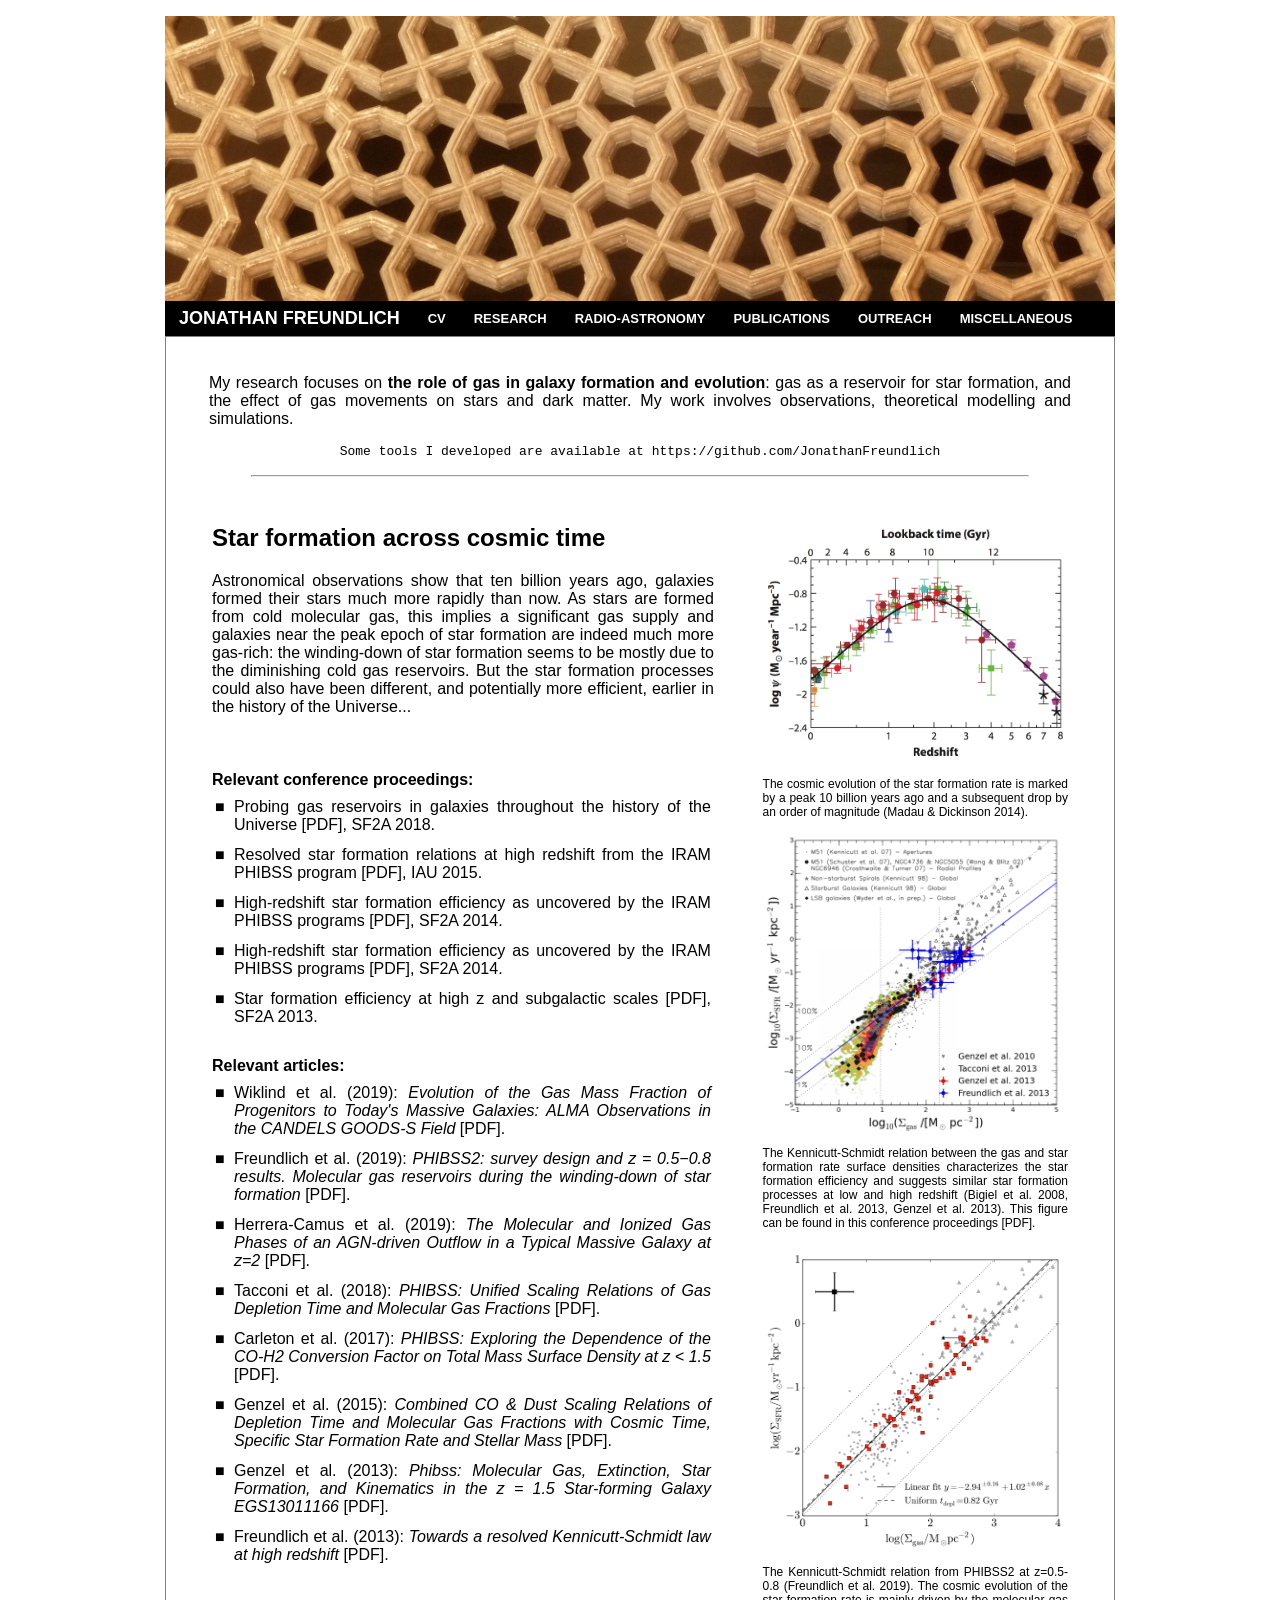
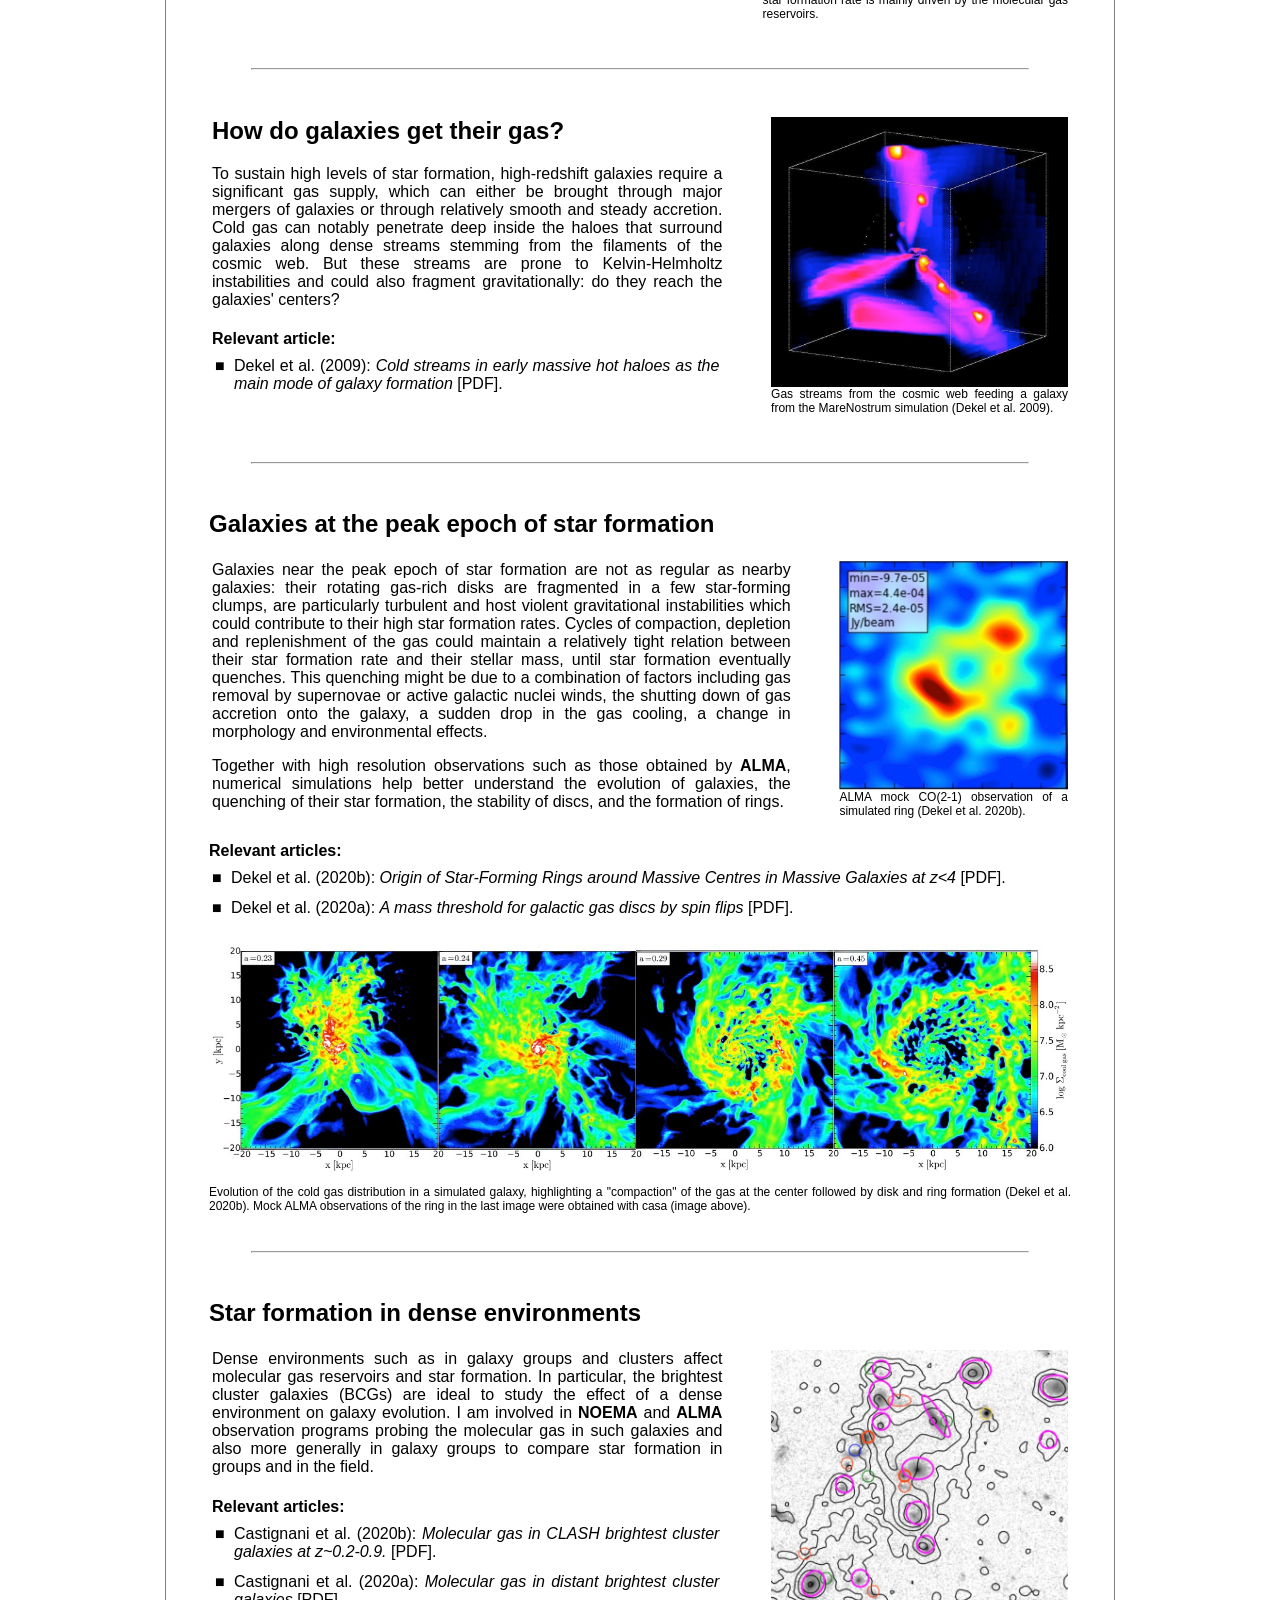
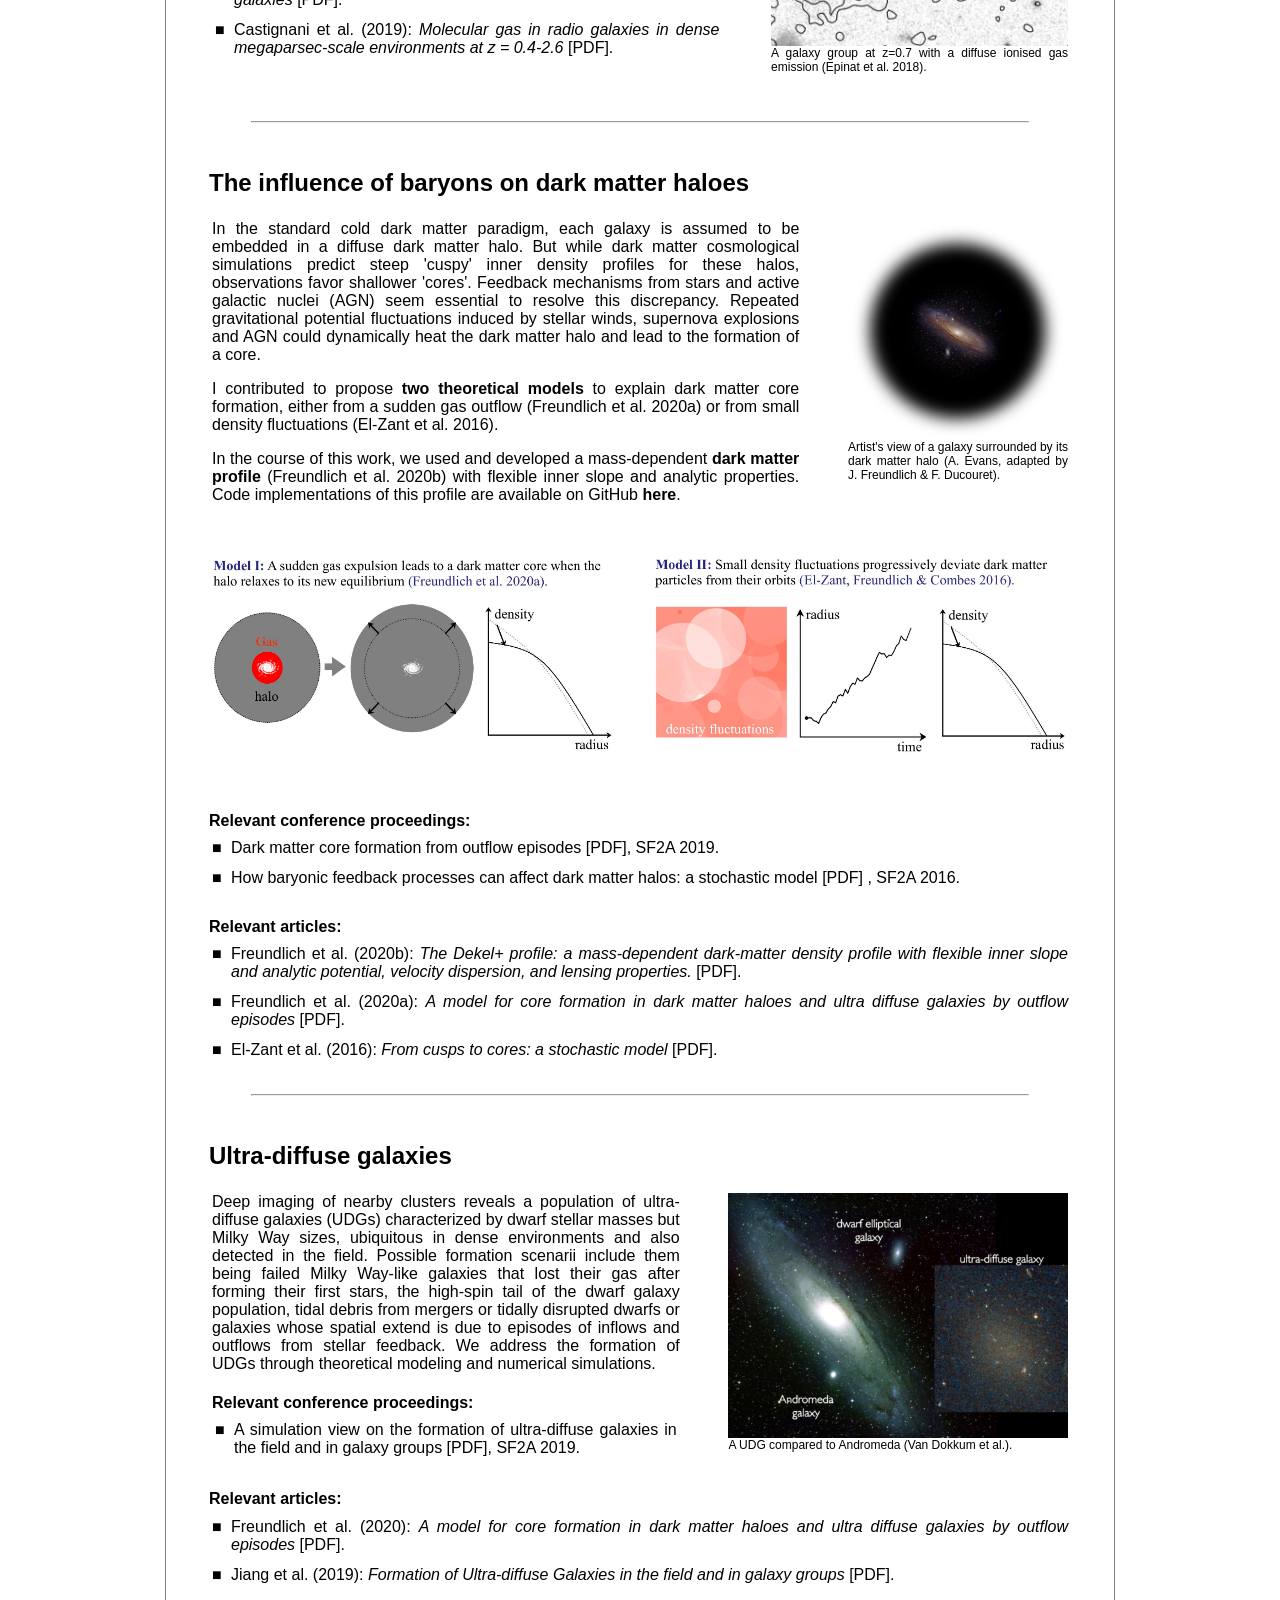
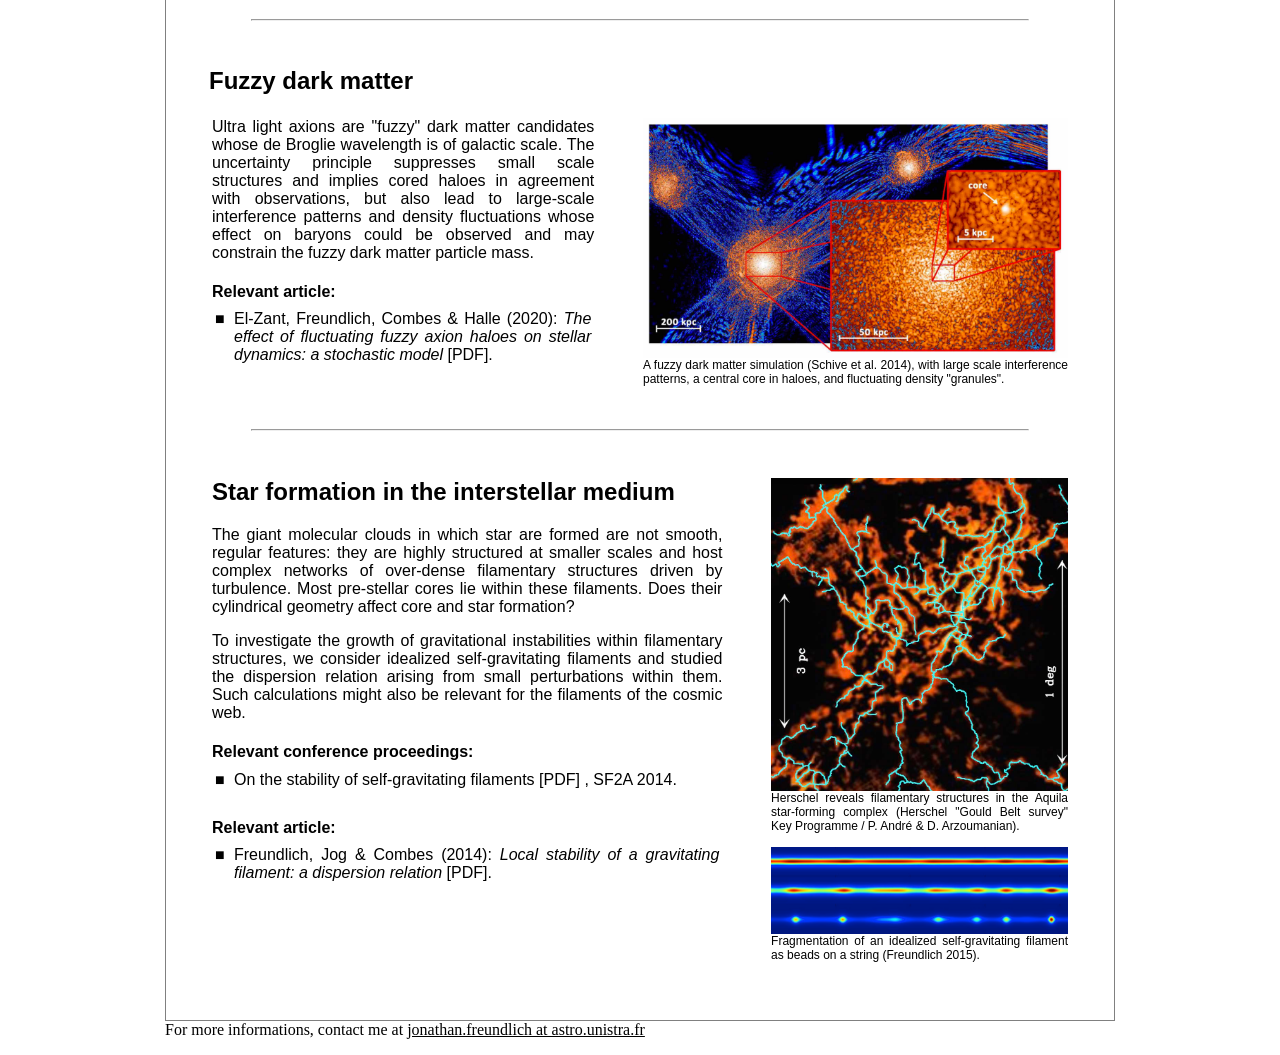
<file: research.html>
<html>
<link rel="stylesheet" type="text/css" href="style.css">

<head>
<title>Jonathan Freundlich</title>
</head>

<META HTTP-EQUIV="Content-Type" CONTENT="text/html; charset=UTF-8">
<META HTTP-EQUIV="Content-Type" CONTENT="text/html; charset=UTF-8">
<META NAME="keywords" CONTENT="Jonathan,Freundlich,Jonathan
Freundlich,Astrophysics,Astro,Star formation,Filaments,Avishai
Dekel,Francoise Combes,Dekel,Combes,Hebrew University,Racah
Institute,Observatoire de
Paris,Cusp-core,Carbozone,Veronika,Hawaii,Las Vegas,Rameswaram">
<META NAME="description" CONTENT="Webpage of Jonathan Freundlich">
<META NAME="author" CONTENT="Jonathan Freundlich">


<script>
  (function(i,s,o,g,r,a,m){i['GoogleAnalyticsObject']=r;i[r]=i[r]||function(){
  (i[r].q=i[r].q||[]).push(arguments)},i[r].l=1*new Date();a=s.createElement(o),
  m=s.getElementsByTagName(o)[0];a.async=1;a.src=g;m.parentNode.insertBefore(a,m)
  })(window,document,'script','https://www.google-analytics.com/analytics.js','ga');

  ga('create', 'UA-87950720-1', 'auto');
  ga('send', 'pageview');

</script>

<body>

<!---- HEAD ----------------------------------------------------->

<div id="cf" class="shadow">
   <img class="bottom" src="images/granada2.jpg" />
   <img class="top" src="images/delhi.jpg" />
</div>

<div id="navbar">
        <ul>
           <li><a href="./index.html"
        style="text-decoration: none" class="nav"><font size="4"
        face="arial"><b>JONATHAN FREUNDLICH</b></font></a></li>
	   <li><a href="./cv.html" style="text-decoration: none" class="nav"><font size="2" face="arial"><b>CV</b></font></a></li>
           <li><a href="./research.html" style="text-decoration: none" class="nav"><font size="2" face="arial"><b>RESEARCH</b></font></a></li>
           <li><a href="./radio.html" style="text-decoration: none" class="nav"><font size="2" face="arial"><b>RADIO-ASTRONOMY</b></font></a></li>
           <li><a href="./publications.html" style="text-decoration: none" class="nav"><font size="2" face="arial"><b>PUBLICATIONS</b></font></a></li>
           <li><a href="./outreach.html" style="text-decoration: none" class="nav"><font size="2" face="arial"><b>OUTREACH</b></font></a></li>
           <li><a href="./miscelaneous.html" style="text-decoration: none" class="nav"><font size="2" face="arial"><b>MISCELLANEOUS</b></font></a></li>
        </ul>
</div>

<!---- TEXT ----------------------------------------------------->

<table frame="box" width=100%>
<tr>
<td>
<blockquote>

<font face="arial">
<br/>

<p align="justify">
My research focuses on <b>the role of gas in galaxy formation and evolution</b>: gas as a 
reservoir for star formation, and the effect of gas movements on stars and dark matter. My work involves observations, theoretical modelling and 
simulations. 
</p>

<p align="center">
<code>Some tools I developed are available at <a href="https://github.com/Jonathanfreundlich?tab=repositories" style="text-decoration:none"
	      class="type1">https://github.com/JonathanFreundlich</code></a> 
</p>


<hr width="90%" align="center">
<br />
<br />
<center>

<table  width=100%>
<tr valign="top">
    <td>
	<h2>Star formation across cosmic time</h2>

	<p align="justify">
	Astronomical observations show that ten billion years ago,
	galaxies formed their stars much more rapidly than now. As
	stars are formed from cold molecular gas, this implies a
	significant gas supply and galaxies near the peak epoch of
	star formation are indeed much more gas-rich: the
	winding-down of star formation seems to be mostly due to the
	diminishing cold gas reservoirs. But the star formation processes
	could also have been different, and potentially more
	efficient, earlier in the history of the Universe... 
	</p>
	
<br />

<h4 align="left">Relevant conference proceedings:</h4>
    
<table style="margin-top:-15px;" width=100%>
<tr valign="top" class="spaceUnder">
<td width=15px>&#9632; </td>
<td valign="top">
	<p align="justify">
	<a
	      href="http://adsabs.harvard.edu/abs/2018sf2a.conf..289F" style="text-decoration:none"
	      class="type1">Probing gas reservoirs in galaxies throughout the history of the Universe</a> 
	      <a href="http://sf2a.eu/proceedings/2018/2018sf2a.conf..0289f.pdf" style="text-decoration:none" class="type1"> [PDF]</a>, SF2A 2018. 
	</p>
</td>
</tr>  
</table>

<table>
<tr valign="top" class="spaceUnder">
<td width=15px>&#9632; </td>
<td valign="top">
	<p align="justify">
	<a
	      href="http://adsabs.harvard.edu/abs/2015IAUGA..2247399F" style="text-decoration:none"
	      class="type1">Resolved star formation relations at high redshift from the IRAM PHIBSS program</a>
	      <a href="documents/201508-IAU-proceedings-KS.pdf" style="text-decoration:none" class="type1"> [PDF]</a>, IAU 2015.
	</p>
</td>
</tr>  
</table>
    
<table>
<tr valign="top" class="spaceUnder">
<td width=15px>&#9632; </td>
<td valign="top">
	<p align="justify">
	<a
	      href="http://adsabs.harvard.edu/abs/2014sf2a.conf..387F" style="text-decoration:none"
	      class="type1">High-redshift star formation efficiency as uncovered by
	      the IRAM PHIBSS programs</a>
	      <a href="http://sf2a.eu/proceedings/2014/2014sf2a.conf..0387F.pdf" style="text-decoration:none" class="type1"> [PDF]</a>, SF2A 2014. 
	</p>
</td>
</tr>  
</table>
  
<table>
<tr valign="top" class="spaceUnder">
<td width=15px>&#9632; </td>
<td valign="top">
	<p align="justify">
	<a
	      href="http://adsabs.harvard.edu/abs/2014sf2a.conf..387F" style="text-decoration:none"
	      class="type1">High-redshift star formation efficiency as uncovered by
	      the IRAM PHIBSS programs</a>
	      <a href="http://sf2a.eu/proceedings/2014/2014sf2a.conf..0387F.pdf" style="text-decoration:none" class="type1"> [PDF]</a>, SF2A 2014. 
	</p>
</td>
</tr>  
</table>
    
<table>
<tr valign="top" class="spaceUnder">
<td width=15px>&#9632; </td>
<td valign="top">
	<p align="justify">
	<a
	      href="http://adsabs.harvard.edu/abs/2013sf2a.conf..343F" style="text-decoration:none"
	      class="type1">Star formation efficiency at high z and subgalactic
	      scales</a>
	      <a href="http://sf2a.eu/semaine-sf2a/2013/proceedings/2013sf2a.conf..0343F.pdf" style="text-decoration:none" class="type1"> [PDF]</a>,  SF2A 2013. 
	</p>
</td>
</tr>  
</table>

<h4 align="left">Relevant articles:</h4>

<table width=100% style="margin-top:-15px;">
<tr valign="top" class="spaceUnder">
<td width=15px>&#9632; </td>
<td valign="top">
	<p align="justify">
	<a
	      href="https://ui.adsabs.harvard.edu/abs/2019arXiv190306962W/abstract" style="text-decoration:none"
	      class="type1">Wiklind et al. (2019):</a> <i>Evolution of the Gas Mass Fraction of Progenitors to Today's Massive Galaxies: ALMA Observations in the CANDELS GOODS-S Field</i>
	      <a href="https://arxiv.org/pdf/1903.06962.pdf" style="text-decoration:none" class="type1"> [PDF]</a>.
	</p>
</td>
</tr>  
</table>

<table width=100%>
<tr valign="top" class="spaceUnder">
<td width=15px>&#9632; </td>
<td valign="top">
	<p align="justify">
	<a
	      href="http://adsabs.harvard.edu/abs/2018arXiv181208180F" style="text-decoration:none"
	      class="type1">Freundlich et al. (2019):</a> <i>PHIBSS2: survey design and z = 0.5−0.8 results. Molecular gas reservoirs during the winding-down of star formation</i>
	      <a href="https://www.aanda.org/articles/aa/pdf/2019/02/aa32223-17.pdf" style="text-decoration:none" class="type1"> [PDF]</a>.
	</p>
</td>
</tr>  
</table>

<table width=100%>
<tr valign="top" class="spaceUnder">
<td width=15px>&#9632; </td>
<td valign="top">
	<p align="justify">
	<a
	      href="http://adsabs.harvard.edu/abs/2018arXiv180707074H" style="text-decoration:none"
	      class="type1">Herrera-Camus et al. (2019):</a> <i>The Molecular and Ionized Gas Phases of an AGN-driven Outflow in a Typical Massive Galaxy at z=2</i>
	    <a href="https://iopscience.iop.org/article/10.3847/1538-4357/aaf6a7/pdf" style="text-decoration:none" class="type1"> [PDF]</a>.
	</p>
</td>
</tr>  
</table>

<table width=100%>
<tr valign="top" class="spaceUnder">
<td width=15px>&#9632; </td>
<td valign="top">
	<p align="justify">
	<a
	      href="http://adsabs.harvard.edu/abs/2018ApJ...853..179T" style="text-decoration:none"
	      class="type1">Tacconi et al. (2018):</a> <i>PHIBSS: Unified Scaling Relations of Gas Depletion Time and Molecular Gas Fractions</i>
	      <a href="https://iopscience.iop.org/article/10.3847/1538-4357/aaa4b4/pdf" style="text-decoration:none" class="type1"> [PDF]</a>.
	</p>
</td>
</tr>  
</table>

<table width=100%>
<tr valign="top" class="spaceUnder">
<td width=15px>&#9632; </td>
<td valign="top">
	<p align="justify">
	<a
	      href="http://adsabs.harvard.edu/abs/2016arXiv161104587C" style="text-decoration:none"
	      class="type1">Carleton et al. (2017):</a> <i>PHIBSS: Exploring the Dependence of the CO-H2 Conversion Factor on
Total Mass Surface Density at z < 1.5</i>
	      <a href="https://arxiv.org/pdf/1611.04587.pdf" style="text-decoration:none" class="type1"> [PDF]</a>.
	</p>
</td>
</tr>  
</table>

<table width=100%>
<tr valign="top" class="spaceUnder">
<td width=15px>&#9632; </td>
<td valign="top">
	<p align="justify">
	<a
	      href="http://adsabs.harvard.edu/abs/2015ApJ...800...20G" style="text-decoration:none"
	      class="type1">Genzel et al. (2015):</a> <i>Combined CO & Dust Scaling Relations of Depletion Time and Molecular Gas Fractions with Cosmic Time, Specific Star Formation Rate and Stellar Mass</i>
	      <a href="https://arxiv.org/pdf/1409.1171v2" style="text-decoration:none" class="type1"> [PDF]</a>.
	</p>
</td>
</tr>  
</table>

<table width=100%>
<tr valign="top" class="spaceUnder">
<td width=15px>&#9632; </td>
<td valign="top">
	<p align="justify">
	<a
	      href="http://adsabs.harvard.edu/abs/2013ApJ...773...68G" style="text-decoration:none"
	      class="type1">Genzel et al. (2013):</a>  <i>Phibss:
	     Molecular Gas, Extinction, Star Formation, and Kinematics in
	     the z = 1.5 Star-forming Galaxy EGS13011166</i>
	      <a href="https://arxiv.org/pdf/1304.0668v1" style="text-decoration:none" class="type1"> [PDF]</a>.
	</p>
</td>
</tr>  
</table>

<table width=100%>
<tr valign="top" class="spaceUnder">
<td width=15px>&#9632; </td>
<td valign="top">
	<p align="justify">
	<a
	      href="http://adsabs.harvard.edu/abs/2013A%26A...553A.130F" style="text-decoration:none"
	      class="type1">Freundlich et al. (2013):</a>  <i>Towards a resolved Kennicutt-Schmidt law at high redshift</i>
	      <a href="https://www.aanda.org/articles/aa/pdf/2013/05/aa20981-12.pdf" style="text-decoration:none" class="type1"> [PDF]</a>.
	</p>
</td>
</tr>  
</table>

</td>
    
<td width=5%></td>
<td width=36% align="justify">


	<img src="images/research/madau.png" title="Madau" width=100%/>
	<span style="font-size:12px">
	<p> 
	The cosmic evolution of the star formation rate is marked by a peak 10 billion years ago and a subsequent drop by an order of magnitude (Madau & Dickinson 2014). 
	</p>
	</span>
	
	<img src="images/research/KS.png" title="KS" width=100%/>
	<span style="font-size:12px">
	<p>The Kennicutt-Schmidt relation between the gas and star
       formation rate surface densities characterizes the star
       formation efficiency and suggests similar star formation
       processes at low and high redshift (Bigiel et al. 2008, Freundlich et
       al. 2013, Genzel et al. 2013). This figure can be found in this <a
	      href="http://adsabs.harvard.edu/abs/2014sf2a.conf..387F" style="text-decoration:none"
	      class="type1">conference proceedings</a>
	      <a href="http://sf2a.eu/proceedings/2014/2014sf2a.conf..0387F.pdf" style="text-decoration:none" class="type1"> [PDF]</a>. 
	</p>
	</span>
	
	<img src="images/research/PHIBSS2_KS.png" title="PHIBSS2_KS" width=100%/>
	<span style="font-size:12px">
	<p>
	   The Kennicutt-Schmidt relation from PHIBSS2 at z=0.5-0.8 (<a
	      href="http://adsabs.harvard.edu/abs/2018arXiv181208180F" style="text-decoration:none"
	      class="type1">Freundlich et al. 2019</a>). The cosmic evolution of the star formation rate is mainly driven by the molecular gas reservoirs. 
    </p>
	</span>
	
</td>
</tr>

</table>








<br />
<br />

<hr width="90%" align="center">
<br />
<br />

  <table  width=100%>
    <tr valign="top">
      <td>
	<h2>How do galaxies get their gas?</h2>
	<p align="justify">
	To sustain high levels of star formation, high-redshift
    galaxies require a significant gas supply, which can either be
    brought through major mergers of galaxies or through relatively
    smooth and steady accretion. Cold gas can notably penetrate deep inside
    the haloes that surround galaxies along dense streams stemming from the filaments of
    the cosmic web. But these streams are prone to Kelvin-Helmholtz
    instabilities and could also fragment gravitationally: do they
    reach the galaxies' centers? 
	</p>
	
<h4>Relevant article:</h4>

<table width=100% style="margin-top:-15px;">
<tr valign="top" class="spaceUnder">
<td width=15px>&#9632; </td>
<td valign="top">
	<p align="justify">
	<a
	     href="http://adsabs.harvard.edu/abs/2009Natur.457..451D" style="text-decoration:none"
	     class="type1">Dekel et al. (2009):</a> <i>Cold streams in early massive hot haloes as the main mode of galaxy formation</i>
	     <a href="https://arxiv.org/pdf/0808.0553v3" style="text-decoration:none" class="type1"> [PDF]</a>. 
	</p>
</td>
</tr>  
</table>


	
       </td>
       <td width=5%></td>
       <td width=35% align="justify">
	 <img src="images/research/dekel09.jpg" width=100% />
	<span style="font-size:12px">Gas streams from the cosmic web
       feeding a galaxy from the MareNostrum simulation (<a
	     href="http://adsabs.harvard.edu/abs/2009Natur.457..451D" style="text-decoration:none"
	     class="type1">Dekel et al. 2009</a>).</span>
       </td>
  </tr>
</table>
<br />
<br />
<hr width="90%" align="center">
<br />
  
	<h2 align="justify">Galaxies at the peak epoch of star formation</h2>


  <table  width=100%>
    <tr valign="top">
      <td>
	<p align="justify">
	Galaxies near the peak epoch of star formation are not as
    regular as nearby galaxies: their rotating gas-rich disks are fragmented in a
    few star-forming clumps, are particularly turbulent and host
    violent gravitational instabilities which could contribute to
    their high star formation rates. Cycles of compaction, depletion
    and replenishment of the gas could maintain a relatively tight
    relation between their star formation rate and their stellar mass,
    until star formation eventually quenches. This quenching might be
    due to a combination of factors including gas removal by
    supernovae or active galactic nuclei winds, the shutting down of gas
    accretion onto the galaxy, a sudden drop in the gas cooling, a
    change in morphology and environmental effects.
	</p>

	<p align="justify">
	Together with high resolution observations such as those obtained by
	<a
	href="http://www.almaobservatory.org/" style="text-decoration:none"
	class="type1"><b>ALMA</b></a>, numerical simulations help better understand the evolution of
	galaxies, the quenching of their star formation, the stability of discs, and the formation of rings. 
	</p>
	
       </td>
       <td width=5%></td>
       <td width=27% align="justify">
	 <img src="images/research/ALMA_ring.jpg"  width=100% />
	<span style="font-size:12px">ALMA mock CO(2-1) observation of a simulated ring (<a
	      href="https://ui.adsabs.harvard.edu/abs/2020arXiv200308984D/abstract" style="text-decoration:none"
	      class="type1">Dekel et al. 2020b</a>).</span>

	 <!---
	 <img src="images/research/wuyts.png" id="image" />
	<span style="font-size:10px">Normal star-forming galaxies form
       a relatively tight sequence (in black) in the stellar-mass/star
       formation rate plane and most of them are exponential disks
       (Wuyts et al. 2011).</span>--->
       </td>
  </tr>
</table>

<h4 align="justify">Relevant articles:</h4>

<table width=100% style="margin-top:-15px;">
<tr valign="top" class="spaceUnder">
<td width=15px>&#9632; </td>
<td valign="top">
	<p align="justify">
	<a
	     href="https://ui.adsabs.harvard.edu/abs/2020arXiv200308984D/abstract" style="text-decoration:none"
	     class="type1">Dekel et al. (2020b):</a> <i>Origin of Star-Forming Rings around Massive Centres in Massive Galaxies at z<4</i>
	     <a href="https://ui.adsabs.harvard.edu/link_gateway/2020arXiv200308984D/EPRINT_PDF" style="text-decoration:none" class="type1"> [PDF]</a>. 
	</p>
</td>
</tr>  
</table>

<table width=100%>
<tr valign="top" class="spaceUnder">
<td width=15px>&#9632; </td>
<td valign="top">
	<p align="justify">
	<a
	     href="https://ui.adsabs.harvard.edu/abs/2020MNRAS.493.4126D/abstract" style="text-decoration:none"
	     class="type1">Dekel et al. (2020a):</a> <i>A mass threshold for galactic gas discs by spin flips</i>
	     <a href="https://ui.adsabs.harvard.edu/link_gateway/2020MNRAS.493.4126D/EPRINT_PDF" style="text-decoration:none" class="type1"> [PDF]</a>. 
	</p>
</td>
</tr>  
</table>

<br />

<img src="./images/research/compaction.jpg" width=100% title="Compaction" />
<span style="font-size:12px"><p align="justify"> 
Evolution of the cold gas distribution in a simulated galaxy, highlighting a "compaction" of the gas at the center followed by disk and ring formation (<a
	      href="https://ui.adsabs.harvard.edu/abs/2020arXiv200308984D/abstract" style="text-decoration:none"
	      class="type1">Dekel et al. 2020b</a>). Mock ALMA observations of the ring in the last image were obtained with casa (image above). 
</p></span>


<br />
<hr width="90%" align="center">
<br />

	<h2 align="justify">Star formation in dense environments</h2>

  <table  width=100%>
    <tr valign="top">
      <td>
	<p align="justify">
	
	</p>

	<p align="justify">
	Dense environments such as in galaxy groups and clusters affect molecular gas reservoirs 
	and star formation. In particular, the brightest cluster galaxies (BCGs) are ideal to 
	study the effect of a dense environment on galaxy evolution. I am involved in <a
	href="http://www.iram-institute.org/EN/noema-project.php" style="text-decoration:none"
	class="type1"><b>NOEMA</b></a> 
	and <a
	href="http://www.almaobservatory.org/" style="text-decoration:none"
	class="type1"><b>ALMA</b></a> observation programs probing the molecular gas in such galaxies and also more 
	generally in galaxy groups to compare star formation in groups and in the field. 
	</p>
	
	<h4 align="left">Relevant articles:</h4>
	
<table width=100% style="margin-top:-15px;">
<tr valign="top" class="spaceUnder">
<td width=15px>&#9632; </td>
<td valign="top">
	<p align="justify">
	<a
	     href="https://ui.adsabs.harvard.edu/abs/2020arXiv200401786C" style="text-decoration:none"
	     class="type1">Castignani et al. (2020b):</a> <i>Molecular gas in CLASH brightest cluster galaxies at z~0.2-0.9.</i>
	     <a href="https://ui.adsabs.harvard.edu/link_gateway/2020arXiv200401786C/EPRINT_PDF" style="text-decoration:none" class="type1"> [PDF]</a>. 
	</p>
</td>
</tr>  
</table>

<table width=100%>
<tr valign="top" class="spaceUnder">
<td width=15px>&#9632; </td>
<td valign="top">
	<p align="justify">
	<a
	     href="https://ui.adsabs.harvard.edu/abs/2019arXiv191210716C" style="text-decoration:none"
	     class="type1">Castignani et al. (2020a):</a> <i>Molecular gas in distant brightest cluster galaxies</i>
	     <a href="https://ui.adsabs.harvard.edu/link_gateway/2019arXiv191210716C/EPRINT_PDF" style="text-decoration:none" class="type1"> [PDF]</a>.
	</p>
</td>
</tr>  
</table>

<table width=100%>
<tr valign="top" class="spaceUnder">
<td width=15px>&#9632; </td>
<td valign="top">
	<p align="justify">
	<a
	     href="https://ui.adsabs.harvard.edu/abs/2019A%26A...623A..48C/abstract" style="text-decoration:none"
	     class="type1">Castignani et al. (2019):</a> <i>Molecular gas in radio galaxies in dense megaparsec-scale environments at z = 0.4-2.6</i>
	     <a href="https://arxiv.org/pdf/1812.09997.pdf" style="text-decoration:none" class="type1"> [PDF]</a>.
	</p>
</td>
</tr>  
</table>

       </td>
       
       <td width=5%></td>
       <td width=35% align="justify">
	 <img src="images/research/Epinat.jpg"  width=100% />
	<span style="font-size:12px">A galaxy group at z=0.7 with a diffuse ionised gas emission (Epinat et al. 2018).</span>
       </td>
  </tr>
</table>



<br />
<br />
<hr width="90%" align="center">
<br />

<h2 align="justify">The influence of baryons on dark matter haloes</h2>


  <table  width=100%>
    <tr valign="top">
      <td>


	<p align="justify">
	In the standard cold dark matter paradigm, each galaxy is
    assumed to be embedded in a diffuse dark matter halo. But while
    dark matter cosmological simulations predict steep 'cuspy' inner
    density profiles for these halos, observations favor shallower
    'cores'. Feedback mechanisms from stars and active galactic nuclei (AGN)
    seem essential to resolve this discrepancy. Repeated gravitational
    potential fluctuations induced by stellar winds, supernova
    explosions and AGN could dynamically heat the dark matter halo and
    lead to the formation of a core. 
	</p>
	
<p align="justify">
I contributed to propose <b>two theoretical models</b> to explain dark matter core formation, either from a sudden gas outflow  (<a href="http://adsabs.harvard.edu/abs/2019arXiv190711726F"  style="text-decoration:none" class="type1">Freundlich et al. 2020a</a>) 
or from small density fluctuations  (<a href="http://adsabs.harvard.edu/abs/2016MNRAS"  style="text-decoration:none" class="type1">El-Zant et al. 2016</a>). 
</p>

<p align="justify">
In the course of this work, we used and developed a mass-dependent <b>dark matter profile</b> (<a href="https://ui.adsabs.harvard.edu/abs/2020arXiv200408395F"  style="text-decoration:none" class="type1">Freundlich et al. 2020b</a>) with flexible inner slope and analytic properties. 
Code implementations of this profile are available on GitHub <a href="https://github.com/Jonathanfreundlich/Dekel_profile"  style="text-decoration:none" class="type1"><b>here</b></a>. 
</p>


	
       </td>
       <td width=5%></td>
       <td width=26% align="justify">
	 <img src="images/research/dark-matter-halo-bigger-galax-RGB.jpg"  width=100% />
	<span style="font-size:12px">Artist's view of a galaxy
       surrounded by its dark matter halo (A. Evans, adapted by
       J. Freundlich & F. Ducouret). <br /><br /></span>

	 
       </td>
  </tr>
</table>

<br />
<br />
<img src="./images/research/cuspcore_models_EN.jpg" width=100% title="Cuspcore models" />
<br />
<br />

<h4 align="justify">Relevant conference proceedings:</h4>
        
        
<table width=100% style="margin-top:-15px;">
<tr valign="top" class="spaceUnder">
<td width=15px>&#9632; </td>
<td valign="top">
	<p align="justify">
	<a
	     href="https://ui.adsabs.harvard.edu/abs/2019sf2a.conf..477F/abstract" style="text-decoration:none"
	     class="type1">Dark matter core formation from outflow episodes</a>
	<a href="https://ui.adsabs.harvard.edu/link_gateway/2019sf2a.conf..477F/PUB_PDF" style="text-decoration:none" class="type1"> [PDF]</a>, SF2A 2019. 
	</p>
</td>
</tr>  
</table>


<table width=100%>
<tr valign="top" class="spaceUnder">
<td width=15px>&#9632; </td>
<td valign="top">
	<p align="justify">
	<a
	      href="http://adsabs.harvard.edu/abs/2016sf2a.conf..153F" style="text-decoration:none"
	      class="type1">How baryonic feedback processes can
	affect dark matter halos: a stochastic model</a>
	<a href="http://sf2a.eu/proceedings/2016/2016sf2a.conf..0153F.pdf" style="text-decoration:none" class="type1"> [PDF] </a>, SF2A 2016.
	</p>
</td>
</tr>  
</table>



<h4  align="justify">Relevant articles:</h4>

<table width=100% style="margin-top:-15px;">
<tr valign="top" class="spaceUnder">
<td width=15px>&#9632; </td>
<td valign="top">
	<p align="justify">
	<a
	     href="https://ui.adsabs.harvard.edu/abs/2020arXiv200408395F" style="text-decoration:none"
	     class="type1">Freundlich et al. (2020b):</a> <i>The Dekel+ profile: a mass-dependent dark-matter density profile with flexible inner slope and analytic potential, velocity dispersion, and lensing properties.</i>
	   <a href="https://ui.adsabs.harvard.edu/link_gateway/2020arXiv200408395F/EPRINT_PDF" style="text-decoration:none" class="type1"> [PDF]</a>.  
	</p>
</td>
</tr>  
</table>


<table width=100%>
<tr valign="top" class="spaceUnder">
<td width=15px>&#9632; </td>
<td valign="top">
	<p align="justify">
	<a
	     href="https://ui.adsabs.harvard.edu/abs/2019arXiv190711726F" style="text-decoration:none"
	     class="type1">Freundlich et al. (2020a):</a> <i>A model for core formation in dark matter haloes and ultra diffuse galaxies by outflow episodes</i>
	     <a href="https://ui.adsabs.harvard.edu/link_gateway/2019arXiv190711726F/EPRINT_PDF" style="text-decoration:none" class="type1"> [PDF]</a>. 
	</p>
</td>
</tr>  
</table>

<table width=100%>
<tr valign="top" class="spaceUnder">
<td width=15px>&#9632; </td>
<td valign="top">
	<p align="justify">
	<a
	     href="http://adsabs.harvard.edu/abs/2016MNRAS.461.1745ED" style="text-decoration:none"
	     class="type1">El-Zant et al. (2016):</a> <i>From cusps to cores: a stochastic model</i>
	     <a href="https://arxiv.org/pdf/1603.00526v2" style="text-decoration:none" class="type1"> [PDF]</a>.
</td>
</tr>  
</table>


<br />
<hr width="90%" align="center">
<br />

<h2 align="justify">Ultra-diffuse galaxies</h2>

  <table  width=100%>
    <tr valign="top">
      <td>


	<p align="justify">
	Deep imaging of nearby clusters reveals a population of ultra-diffuse galaxies (UDGs) characterized by dwarf stellar masses but Milky Way sizes, ubiquitous in dense environments and also detected in the field.
	Possible formation scenarii include them being failed Milky Way-like galaxies that lost their gas after forming their first stars, the high-spin tail of the dwarf galaxy population, tidal debris from mergers or tidally disrupted dwarfs or galaxies whose spatial extend is due to episodes of inflows and outflows from stellar feedback.
	We address the formation of UDGs through theoretical modeling and numerical simulations. </p>

    <h4 align="justify">Relevant conference proceedings:</h4>
    
<table width=100% style="margin-top:-15px;">
<tr valign="top" class="spaceUnder">
<td width=15px>&#9632; </td>
<td valign="top">
	<p align="justify">
	<a
	     href="https://ui.adsabs.harvard.edu/abs/2019sf2a.conf..245J/abstract" style="text-decoration:none"
	     class="type1">A simulation view on the formation of ultra-diffuse galaxies in the field and in galaxy groups</a> 
	<a href="https://ui.adsabs.harvard.edu/link_gateway/2019sf2a.conf..245J/PUB_PDF" style="text-decoration:none" class="type1"> [PDF]</a>, SF2A 2019.
	</p>
</td>
</tr>  
</table>
	
       </td>
       <td width=5%></td>
       <td width=40% align="justify">
	 <img src="images/research/UDG_vandokkum.jpg"  width=100% />
	<span style="font-size:12px">A UDG compared to Andromeda (Van Dokkum et al.).<br /><br /></span>

	 
       </td>
  </tr>
</table>


	
<h4  align="justify">Relevant articles:</h4>
       
<table width=100% style="margin-top:-15px;">
<tr valign="top" class="spaceUnder">
<td width=15px>&#9632; </td>
<td valign="top">
	<p align="justify">
	<a
	     href="https://ui.adsabs.harvard.edu/abs/2019arXiv190711726F" style="text-decoration:none"
	     class="type1">Freundlich et al. (2020):</a> <i>A model for core formation in dark matter haloes and ultra diffuse galaxies by outflow episodes</i>
	     <a href="https://ui.adsabs.harvard.edu/link_gateway/2019arXiv190711726F/EPRINT_PDF" style="text-decoration:none" class="type1"> [PDF]</a>.
	</p>
</td>
</tr>  
</table>

       
<table width=100% >
<tr valign="top" class="spaceUnder">
<td width=15px>&#9632; </td>
<td valign="top">
	<p align="justify">
	<a
	     href="http://adsabs.harvard.edu/abs/2018arXiv181110607J" style="text-decoration:none"
	     class="type1">Jiang et al. (2019):</a> <i>Formation of Ultra-diffuse Galaxies in the field and in galaxy groups</i>
	     <a href="https://arxiv.org/pdf/1811.10607" style="text-decoration:none" class="type1"> [PDF]</a>.
	</p>
</td>
</tr>  
</table>

	
<br />

<hr width="90%" align="center">
<br />

<h2 align="justify">Fuzzy dark matter</h2>


  <table  width=100%>
    <tr valign="top">
      <td>


	<p align="justify">
	Ultra light axions are "fuzzy" dark matter candidates whose de Broglie wavelength is of galactic scale. 
	The uncertainty principle suppresses small scale structures and implies cored haloes in agreement with observations, 
	but also lead to large-scale interference patterns and density fluctuations whose effect on baryons could be observed 
	and may constrain the fuzzy dark matter particle mass. 
	
	
       <h4>Relevant article:</h4>
       
<table width=100% style="margin-top:-15px;">
<tr valign="top" class="spaceUnder">
<td width=15px>&#9632; </td>
<td valign="top">
	<p align="justify">
	<a
	     href="https://ui.adsabs.harvard.edu/abs/2019arXiv190809061E" style="text-decoration:none"
	     class="type1">El-Zant, Freundlich, Combes & Halle (2020):</a> <i>The effect of fluctuating fuzzy axion haloes on stellar dynamics: a stochastic model</i>
	     <a href="https://ui.adsabs.harvard.edu/link_gateway/2019arXiv190809061E/EPRINT_PDF" style="text-decoration:none" class="type1"> [PDF]</a>.
	</p>
</td>
</tr>  
</table>


       </td>
       <td width=5%></td>
       <td width=50% align="justify">
	 <img src="images/research/fuzzy.jpg"  width=100% />
	<span style="font-size:12px">A fuzzy dark matter simulation (Schive et al. 2014), with large scale interference patterns, a central core in haloes, and fluctuating density "granules". <br /><br /></span>

	 
       </td>
  </tr>
</table>
<br />

<hr width="90%" align="center">
<br />
<br />
  <table  width=100%>
    <tr valign="top">
      <td>
	<h2>Star formation in the interstellar medium</h2>
	<p align="justify">
	The giant molecular clouds in which star are formed are not
	smooth, regular features: they are highly structured at
	smaller scales and host complex networks of over-dense
	filamentary structures driven by
	turbulence. Most pre-stellar cores lie within these
	filaments. Does their cylindrical geometry affect core and
	star formation? 
	</p>
		<p align="justify">
	To investigate the growth of gravitational instabilities
	within filamentary structures, we consider idealized
	self-gravitating filaments and studied the
	dispersion relation arising from small perturbations within
	them. Such calculations might also be relevant for the
	filaments of the cosmic web. 
	</p>

	<h4>Relevant conference proceedings:</h4>
	
<table width=100% style="margin-top:-15px;">
<tr valign="top" class="spaceUnder">
<td width=15px>&#9632; </td>
<td valign="top">
	<p align="justify">
	<a
	      href="http://adsabs.harvard.edu/abs/2015IAUGA..2247395F" style="text-decoration:none"	      class="type1">
	On the stability of self-gravitating filaments</a>
	<a href="http://sf2a.eu/proceedings/2014/2014sf2a.conf..0325F.pdf" style="text-decoration:none" class="type1"> [PDF] </a>, SF2A 2014. 
	</p>
</td>
</tr>  
</table>


       <h4>Relevant article:</h4>
       
<table width=100% style="margin-top:-15px;">
<tr valign="top" class="spaceUnder">
<td width=15px>&#9632; </td>
<td valign="top">
	<p align="justify">
	<a
	     href="http://adsabs.harvard.edu/abs/2014A%26A...564A...7F" style="text-decoration:none"
	     class="type1">Freundlich, Jog & Combes (2014):</a> <i>Local stability of a gravitating filament: a dispersion relation</i>
	     <a href="https://arxiv.org/pdf/1402.0977v2" style="text-decoration:none" class="type1"> [PDF]</a>.
	</p>
</td>
</tr>  
</table>
	
       </td>
       <td width=5%></td>
       <td width=35% align="justify">
	 <img src="images/research/aquila3.jpg"  width=100% />
	<span style="font-size:12px">Herschel reveals filamentary structures in the
       Aquila star-forming complex (Herschel "Gould Belt survey" Key
       Programme / P. Andr&eacute; & D. Arzoumanian). <br /> <br />
	 </span>
	 
	 	 <img src="images/research/filament.jpg" width=100%
	 	 />
	<span style="font-size:12px">Fragmentation of an idealized
       self-gravitating filament as beads on a string (<a
	 	 href="http://adsabs.harvard.edu/abs/2015PhDT.......106F"
	 	 style="text-decoration:none"
	     class="type1">Freundlich 2015</a>).</span>
       </td>
  </tr>
</table>
<br />
<br />

</center>

	    
</font>

</blockquote>
</td>
</tr>
</table>




<!---- FOOT ----------------------------------------------------->

<p align="left" style="margin: 0px 0px 0px 0px">
For more informations, contact me at
<a href="mailto:jonathan.freundlich@mail.huji.ac.il"
class="type1">jonathan.freundlich at astro.unistra.fr</a>



</body></html>
</file>
<file: style.css>
/* LINKS */

a.type1:link { color: #000000; } 
a.type1:visited { color: #000000; } 
a.type1:hover { color: #0079C2; } 
a.type1:active { color: #000000; }

a.nav:link { color: #FFF; } 
a.nav:visited { color: #FFF; } 
a.nav:hover { color: #000000; } 
a.nav:active { color: #FFF; }

body {	padding: 1em 0em; margin: auto; width:950px;}

#navbar {
width: 100%;
height: 35px;
background-color: #000;
}

#navbar ul {
width: 100%;
margin: 0 0 0 0;
padding-left:0px;
}

#navbar ul li {
float: left;
color: #FFF;
padding: 0px 14px 0px 14px;
border-right: 0px solid #FFF;
border-left: 0px solid #FFF;
height: 35px;
list-style: none;
display: block;
line-height: 35px;
text-align: center;
cursor: pointer;
}

#navbar ul li:hover {
background-color:#CCC;
color:#000000;
}


#cf {
position:relative;
margin:auto;
width:950px;
height:285px;
}

#cf img {
  position: absolute;
  width:950px;
  height:285px;
  vertical-align:middle;
  -webkit-transition: opacity 1s ease-in-out;
  -moz-transition: opacity 1s ease-in-out;
  -o-transition: opacity 1s ease-in-out;
  transition: opacity 1s ease-in-out;
}

#cf img.top:hover {
  opacity:0;
}

#cf2 {
position:relative;
margin: 0px 0px 0px -860px;
width:855px;
height:256px;
}

#cf2 img {
  position: absolute;
  width:855px;
  height:256px;
  vertical-align:middle;
  -webkit-transition: opacity 1s ease-in-out;
  -moz-transition: opacity 1s ease-in-out;
  -o-transition: opacity 1s ease-in-out;
  transition: opacity 1s ease-in-out;
}

#cf2 img.top:hover {
  opacity:0;
}


tr.spaceUnder > td
{
  padding-bottom: 7px;
}

#image{
    width:300px;
    display: block;
}

#image:hover{
    transform-origin: 100% 0;
    transform: scale(2); 
    box-shadow: 0 0 10px rgba(0, 0, 0, 0.5);
}


#image2{
    width:300px;
    display: block;
}

#image2:hover{
    transform-origin: 100% 100%;
    transform: scale(2); 
    box-shadow: 0 0 10px rgba(0, 0, 0, 0.5);
}

#image3{
    width:100%;
    display: block;
}


#outreach {
width:400px;
height:300px;
display: block;
}

#outreach img {
  position: absolute;
  width:400px;
  height:300px;
  vertical-align:middle;
  -webkit-transition: opacity 1s ease-in-out;
  -moz-transition: opacity 1s ease-in-out;
  -o-transition: opacity 1s ease-in-out;
  transition: opacity 1s ease-in-out;
}

#outreach img.top:hover {
  opacity:0;
}
</file>
